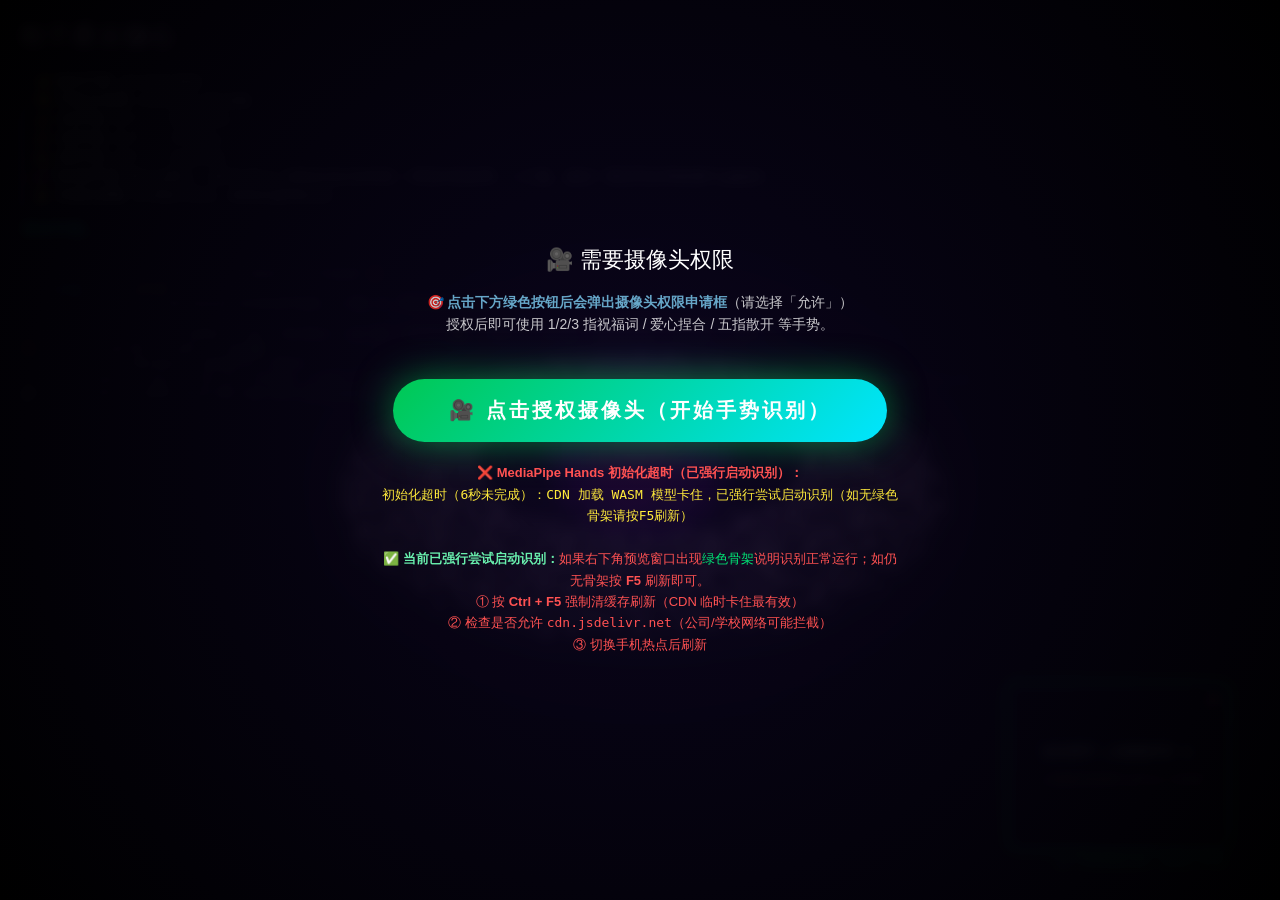
<file: lizixiaoguo/index.html>
<!DOCTYPE html>
<html lang="zh-CN">
<head>
    <meta charset="UTF-8">
    <meta name="viewport" content="width=device-width, initial-scale=1.0">
    <title>粒子星球手势控制器</title>
    <link rel="icon" href="data:,">
    <style>
        body {
            margin: 0;
            padding: 0;
            overflow: hidden;
            background-color: #000;
            font-family: 'Segoe UI', Tahoma, Geneva, Verdana, sans-serif;
        }

        #canvas-container {
            position: absolute;
            top: 0;
            left: 0;
            width: 100%;
            height: 100%;
            z-index: 1;
        }

        /* 用于MediaPipe输入的视频，隐藏。
           注意：必须用 visibility:hidden（而非 display:none）！
           原因：Chrome/Edge 中 display:none 的 <video> 即使绑定了 srcObject 并 play()，
           浏览器也可能不渲染/不解码画面，导致 videoWidth/videoHeight 永远为 0，
           进而 onFrame 中 if(videoWidth && videoHeight) 永远不成立，hands.send() 一次都不调用 → Send=0 手势失效。
           visibility:hidden + 0 尺寸 既不影响视觉（完全不可见），又保证浏览器正常渲染 video 解码出尺寸。 */
        #input-video {
            /* 保持真实宽高让浏览器解码帧（width/height=0 会让某些浏览器不解码，OnResults永远=0）*/
            position: fixed !important;
            width: 640px !important;
            height: 480px !important;
            pointer-events: none !important;
            opacity: 0 !important;
            left: -9999px !important;
            top: -9999px !important;
            z-index: -1 !important;
            transform: scale(0.001) !important;
            overflow: hidden !important;
        }

        /* UI 提示层 */
        #ui-layer {
            position: absolute;
            top: 20px;
            left: 20px;
            z-index: 10;
            color: rgba(255, 255, 255, 0.8);
            pointer-events: none;
            user-select: none;
        }

        h1 {
            margin: 0;
            font-size: 1.5rem;
            text-transform: uppercase;
            letter-spacing: 2px;
            text-shadow: 0 0 10px rgba(156, 39, 176, 0.8);
        }

        .instruction {
            margin-top: 10px;
            font-size: 0.9rem;
            background: rgba(0, 0, 0, 0.5);
            padding: 10px;
            border-radius: 8px;
            border-left: 3px solid #9c27b0;
        }

        .status {
            margin-top: 5px;
            font-weight: bold;
            color: #00ffcc;
        }

        /* 祝福文字样式 */
        #blessing-layer {
            position: absolute;
            top: 45%;
            left: 50%;
            transform: translate(-50%, -50%);
            z-index: 15;
            pointer-events: none;
            text-align: center;
        }

        .blessing-text {
            font-size: 64px;
            font-weight: 900;
            color: white;
            text-shadow:
                0 0 10px #ff6b9d,
                0 0 20px #ff6b9d,
                0 0 30px #ff6b9d,
                0 0 60px #9c27b0;
            opacity: 0;
            transform: scale(0.5);
            transition: opacity 0.4s ease, transform 0.4s cubic-bezier(0.34, 1.56, 0.64, 1);
            letter-spacing: 6px;
            white-space: nowrap;
            font-family: "STSong", "STSongti-SC-Regular", "SimSun", "Songti SC", "Noto Serif CJK SC", "Source Han Serif SC", serif;
        }

        .blessing-text.show {
            opacity: 1;
            transform: scale(1);
        }

        .blessing-sub {
            font-size: 28px;
            font-weight: 700;
            color: #e1bee7;
            text-shadow: 0 0 15px #9c27b0, 0 0 30px #9c27b0;
            margin-top: 15px;
            opacity: 0;
            transition: opacity 0.6s ease 0.2s;
            letter-spacing: 4px;
            font-family: "STSong", "STSongti-SC-Regular", "SimSun", "Songti SC", "Noto Serif CJK SC", "Source Han Serif SC", serif;
        }

        .blessing-sub.show {
            opacity: 1;
        }

        #loading {
            position: absolute;
            top: 0;
            left: 0;
            width: 100%;
            height: 100%;
            display: flex;
            flex-direction: column;
            align-items: center;
            justify-content: center;
            color: white;
            font-size: 24px;
            z-index: 9999;
            text-align: center;
            background: radial-gradient(circle at center, rgba(10,5,30,0.92) 0%, rgba(0,0,0,0.98) 100%);
            backdrop-filter: blur(6px);
        }

        #loading button {
            margin-top: 20px;
            padding: 10px 24px;
            font-size: 16px;
            background: #ff6b9d;
            color: white;
            border: none;
            border-radius: 8px;
            cursor: pointer;
            pointer-events: auto;
        }
        #loading button:hover {
            background: #ff4081;
        }
        
        /* 摄像头预览小窗 —— 修复：放大尺寸、亮绿色边框、高 z-index 永远置顶、深蓝黑底占位 */
        #webcam-preview {
            position: absolute;
            bottom: 24px;
            right: 24px;
            width: 220px;
            height: 165px;
            z-index: 1000;               /* 永远在最前面（不被 ui-layer/其他遮罩盖住） */
            border: 3px solid #00e676;    /* 亮绿色边框（一眼识别是绿色骨架窗口） */
            border-radius: 10px;
            opacity: 0.96;
            transform: scaleX(-1); /* 镜像翻转 */
            background-color: #050a12;   /* 深蓝黑底：onResults 没跑前至少能看到黑方块不是透明灰 */
            box-shadow: 0 0 0 1px rgba(0,230,118,0.25),
                        0 6px 26px rgba(0,0,0,0.55),
                        0 0 42px rgba(0,230,118,0.28); /* 绿色外发光提示 */
            display: block;
        }

        /* 骨架窗口的标题条（悬停在 canvas 顶部），明确告诉用户这是手势识别窗口 */
        #webcam-preview-wrap {
            position: absolute;
            bottom: 24px;
            right: 24px;
            z-index: 1001;
            width: 220px;
            pointer-events: none;
        }
        #webcam-preview-title {
            position: absolute;
            top: -22px;
            left: 0;
            width: 100%;
            text-align: center;
            color: #00e676;
            font-family: system-ui, "微软雅黑", sans-serif;
            font-weight: 700;
            font-size: 12px;
            letter-spacing: 0.5px;
            text-shadow: 0 2px 10px rgba(0,0,0,0.85), 0 0 12px rgba(0,230,118,0.7);
            pointer-events: none;
        }
    </style>

    <!-- 1. MediaPipe 依赖 —— 全部改为同域本地文件，不再依赖 cdn.jsdelivr.net
         原因：国内访问 jsdelivr 时小文件能过、十几 MB 的 .data/.wasm 会被限速或卡死，
         导致 hands.initialize() 永远不 resolve、骨架画不出来。放在同目录可彻底避开该问题。 -->
    <script src="mp-hands/camera_utils.js"></script>
    <script src="mp-hands/control_utils.js"></script>
    <script src="mp-hands/drawing_utils.js"></script>
    <script src="mp-hands/hands.js"></script>

    <!-- 2. Three.js Import Map for Modules —— 同样改为本地，全站不再依赖任何外部 CDN -->
    <script type="importmap">
        {
            "imports": {
                "three": "./three/three.module.js",
                "three/addons/": "./three/"
            }
        }
    </script>
</head>
<body>
    <!-- 【关键修复】在 module script 加载完成前就提前暴露"点击启动摄像头"的全局函数。
         现代浏览器的 module script 是 defer 执行的（DOMContentLoaded 后才跑），
         如果用户在页面显示后立刻点击按钮，之前的方案因为 onclick 还没绑定导致点击无效，
         用户感觉"点了没反应→没弹权限"。这里用普通 script（无 defer/async）立刻执行，100% 兜底。 -->
    <script>
    (function () {
        var __cameraBootstrap = {
            clicked: false,
            pending: false,
            moduleReady: false,
            moduleStartFn: null,
            lastClickEvt: null,
            permState: 'unknown',   // 'prompt'|'denied'|'granted'|'unsupported'|'unknown'
            permMsg: '',
            gumPromise: null,       // 【关键】点击时同步创建的 getUserMedia Promise（保住 user activation token）
            gumStream: null
        };
        window.__cameraBootstrap = __cameraBootstrap;

        // ========== 权限预查询：页面加载完立刻查 camera 权限状态 → 写到 UI，让用户知道为什么"点了没弹窗" ==========
        (function () {
            __cameraBootstrap._permRetry = 0;
            function permissionPreCheck() {
                var sub = document.getElementById('loading-sub');
                // 关键：DOM 还没解析到 loading-sub 元素时（普通 script 在 head 里先执行），延迟重试
                if (!sub && __cameraBootstrap._permRetry < 5) {
                    __cameraBootstrap._permRetry++;
                    setTimeout(permissionPreCheck, 120);
                    return;
                }
                var btn = document.getElementById('start-camera-btn');
                var saveMsg = function (state, html) {
                    __cameraBootstrap.permState = state;
                    __cameraBootstrap.permMsg = html || '';
                    if (sub && html) {
                        sub.innerHTML = html;
                    }
                };
                try {
                    if (!navigator || !navigator.mediaDevices) {
                        saveMsg('unsupported',
                            '<b style="color:#ff5252">⚠️ 当前环境不支持摄像头 API（非 http(s) 或浏览器过旧）</b><br>' +
                            '请用 Edge/Chrome 打开：<code style="color:#ffeb3b">http://127.0.0.1:8000/index.html</code>');
                        return;
                    }
                    // ===== 【2026-11-11】file:// 兜底提示 =====
                    // file:// 下 Chrome/Edge 的摄像头策略不稳定：有的版本完全不弹权限框、直接 NotAllowedError，
                    // 而 navigator.permissions.query({name:'camera'}) 在 file:// 下常常直接 reject，
                    // 于是原来会一直停在 unknown 分支，用户只看到"正在请求摄像头权限…"却不知道原因。
                    // 这里显式识别并给出可执行的解决方式。
                    var isFileProto = (location.protocol === 'file:');
                    if (!navigator.permissions || !navigator.permissions.query) {
                        if (isFileProto) {
                            saveMsg('file',
                                '⚠️ <b style="color:#ffb74d">当前是本地文件方式（file://）打开，浏览器可能不弹摄像头授权</b><br>' +
                                '请改用本地服务访问：在该目录执行 <code style="color:#ffeb3b">python -m http.server 8000</code>，' +
                                '再打开 <code style="color:#ffeb3b">http://127.0.0.1:8000/index.html</code><br>' +
                                '或直接访问线上版 <code style="color:#ffeb3b">wuwenjia123.github.io/gerenjianli/lizixiaoguo/</code>');
                        } else {
                            saveMsg('unknown',
                                '🎯 点击下方按钮后会弹出摄像头权限申请框（请选择「允许」）<br>' +
                                '授权后即可使用 1/2/3 指祝福词 / 爱心捏合 / 五指散开 等手势。');
                        }
                        return;
                    }
                    navigator.permissions.query({ name: 'camera' }).then(function (status) {
                        var show = function () {
                            if (status.state === 'granted') {
                                saveMsg('granted',
                                    '✅ <b style="color:#69f0ae">摄像头权限已授权</b>，点击下方绿色按钮即可直接启动（无需再次弹窗）<br>' +
                                    '使用 1/2/3 指祝福词 / 爱心捏合 / 五指散开 等手势。');
                            } else if (status.state === 'denied') {
                                saveMsg('denied',
                                    '🚫 <b style="color:#ff5252">摄像头权限已被阻止——你之前点过「拒绝」，浏览器已记住不再自动弹窗</b><br>' +
                                    '🔧 <b>清除阻止步骤（必做！）：</b><br>' +
                                    '① 点击地址栏最左侧 <b>🔒 锁形图标</b><br>' +
                                    '② 找到「摄像头权限」→ 选择 <b style="color:#69f0ae">「允许」</b><br>' +
                                    '③ 按 <b>F5</b> 刷新页面后，再点击下方按钮，浏览器才会重新弹窗');
                                if (btn) {
                                    btn.setAttribute('data-orig-text', '🔒 先按步骤清除权限阻止 → 再点我（F5）');
                                    btn.innerText = '🔒 先按步骤清除权限阻止 → 再点我（F5）';
                                }
                            } else { // 'prompt'
                                saveMsg('prompt',
                                    '🎯 <b style="color:#81d4fa">点击下方绿色按钮后会弹出摄像头权限申请框</b>（请选择「允许」）<br>' +
                                    '授权后即可使用 1/2/3 指祝福词 / 爱心捏合 / 五指散开 等手势。');
                            }
                        };
                        show();
                        try { status.addEventListener && status.addEventListener('change', show); } catch (_) {}
                    }).catch(function () {
                        if (isFileProto) {
                            saveMsg('file',
                                '⚠️ <b style="color:#ffb74d">当前是本地文件方式（file://）打开，浏览器可能不弹摄像头授权</b><br>' +
                                '请改用本地服务：在该目录执行 <code style="color:#ffeb3b">python -m http.server 8000</code>，' +
                                '再打开 <code style="color:#ffeb3b">http://127.0.0.1:8000/index.html</code><br>' +
                                '或直接访问线上版 <code style="color:#ffeb3b">wuwenjia123.github.io/gerenjianli/lizixiaoguo/</code>');
                        } else {
                            saveMsg('unknown',
                                '🎯 点击下方绿色按钮 → 浏览器弹出摄像头权限申请 → 选择「允许」<br>' +
                                '授权后即可使用所有手势。');
                        }
                    });
                } catch (e) {
                    saveMsg('unknown', '');
                }
            }
            // DOM 准备好立刻预查（延迟确保 DOM 元素已存在）
            var run = function () {
                try { permissionPreCheck(); } catch (_) {
                    __cameraBootstrap._permRetry++;
                    if (__cameraBootstrap._permRetry < 5) setTimeout(run, 150);
                }
            };
            if (document.readyState === 'loading') {
                document.addEventListener('DOMContentLoaded', function () { setTimeout(run, 0); });
            } else {
                setTimeout(run, 0);
            }
        })();

        // 兜底：在 module script 加载完成前用户点了按钮 → 显示"正在准备…"提示
        // 【关键修复】在点击事件的【同步上下文】里立刻创建 getUserMedia Promise，保住 user activation token，权限一定会弹！
        window.__startCameraFromClick = function (ev) {
            try {
                __cameraBootstrap.clicked = true;
                __cameraBootstrap.lastClickEvt = ev || window.event;
                var btn = document.getElementById('start-camera-btn');
                var title = document.getElementById('loading-title');
                if (btn) {
                    btn.disabled = true;
                    btn.setAttribute('data-orig-text', btn.innerText);
                    btn.innerText = '🔐 正在请求摄像头权限…（请在弹窗里点允许）';
                    btn.style.opacity = '0.85';
                }
                if (title) {
                    title.innerText = '🎥 正在请求摄像头权限…';
                }

                // ========== 【核心修复】同步发起 getUserMedia 请求（此时 user activation token 一定存在）==========
                // 不 await，只创建 Promise，交给 module 层的 startCameraNow 去 await 结果
                // 【2026-11-11 关键修复】必须挂上 catch：
                //   Chrome/Edge 里 getUserMedia 被拒绝时，如果 Promise 在"尚未被消费"之前就 reject，
                //   浏览器会把它报成 Unhandled Promise Rejection。某些版本下这个 rejection 会连带把
                //   send() 的 Promise 状态搞乱，表现为「点了按钮后按钮永远停在『正在请求摄像头权限…』、
                //   主线程卡死、连截图都超时」。
                //   这里立刻挂 catch 把 rejection 标记住，不让它变成 unhandled；真正的错误处理仍在 startCameraNow 里做。
                if (!__cameraBootstrap.gumPromise
                    && navigator && navigator.mediaDevices
                    && typeof navigator.mediaDevices.getUserMedia === 'function') {
                    try {
                        var _gumP = navigator.mediaDevices.getUserMedia({
                            video: { width: { ideal: 640 }, height: { ideal: 480 }, facingMode: 'user' },
                            audio: false
                        });
                        __cameraBootstrap.gumError = null;
                        _gumP.then(function (s) {
                            __cameraBootstrap.gumStream = s;
                        }, function (e) {
                            // 只记录，不 rethrow —— rethrow 会造成 unhandled rejection
                            __cameraBootstrap.gumError = e;
                        });
                        __cameraBootstrap.gumPromise = _gumP;
                    } catch (gumE) {
                        __cameraBootstrap.gumError = gumE;
                    }
                }

                // 如果 module script 已经准备好了（它会把 moduleStartFn 注入），直接调用
                if (__cameraBootstrap.moduleReady && typeof __cameraBootstrap.moduleStartFn === 'function') {
                    try { __cameraBootstrap.moduleStartFn(); } catch (e) { /* 稍后 module 自行捕获 */ }
                }
            } catch (e) { /* DOM 还没准备好也没关系 */ }
        };
    })();
    </script>

    <div id="loading">
        <div id="loading-title" style="font-size:22px; margin-bottom:16px;">🎥 请点击下方按钮授权摄像头</div>
        <div id="loading-sub" style="font-size:14px; opacity:0.78; margin-bottom:24px; line-height:1.6;">
            现代浏览器安全策略：<b>必须先点击按钮（用户交互手势）</b>才会弹出摄像头权限申请。<br>
            授权后即可使用 1/2/3 指祝福词 / 爱心捏合 / 五指散开 等手势。
        </div>
        <button id="start-camera-btn" onclick="window.__startCameraFromClick && window.__startCameraFromClick(event)" style="padding:18px 56px; font-size:20px; border-radius:60px; 
                background:linear-gradient(135deg, #00c853, #00e5ff); color:white; border:none; cursor:pointer;
                box-shadow:0 0 38px rgba(0,200,83,0.55); font-weight:bold; letter-spacing:3px;
                transition:transform 0.18s, box-shadow 0.18s, filter 0.18s;
                animation: pulseGlow 2.4s ease-in-out infinite;"
                onmouseover="this.style.transform='scale(1.06)'; this.style.boxShadow='0 0 68px rgba(0,200,83,0.85)'; this.style.filter='brightness(1.08)';"
                onmouseout="this.style.transform='scale(1)'; this.style.boxShadow='0 0 38px rgba(0,200,83,0.55)'; this.style.filter='brightness(1)';">
            🎥 点击授权摄像头（开始手势识别）
        </button>
        <div id="error-info" style="margin-top:20px; font-size:13px; color:#ff5252; max-width:520px; line-height:1.65; display:none;"></div>
        <style>
            @keyframes pulseGlow {
                0%   { box-shadow: 0 0 24px rgba(0,200,83,0.45), 0 0 0 0 rgba(0,200,83,0.22); }
                50%  { box-shadow: 0 0 48px rgba(0,200,83,0.80), 0 0 0 14px rgba(0,200,83,0.0); }
                100% { box-shadow: 0 0 24px rgba(0,200,83,0.45), 0 0 0 0 rgba(0,200,83,0.22); }
            }
        </style>
    </div>

    <div id="ui-layer">
        <h1>粒子星云核心</h1>
        <!-- 若用户用 file:// 直接打开（无摄像头权限/双手无法检测），立即给出大 banner 提醒 -->
        <div id="protocol-banner" style="display:none; position:relative; padding:10px 12px; margin-bottom:10px; border-radius:10px; background:linear-gradient(135deg,#ff4c4c,#ff7b2e); color:#fff; font-size:12px; line-height:1.55; box-shadow:0 4px 16px rgba(255,80,80,0.28);">
            <b style="font-size:14px">🚫 当前地址是 file:// 协议，无法获取摄像头双手！</b><br>
            请<strong>点击下面的链接</strong>在新标签打开（或复制到浏览器）：<br>
            <a href='http://127.0.0.1:8000/' id='banner-link' rel='noopener' style='display:inline-block; margin-top:4px; padding:6px 12px; border-radius:6px; background:#fff; color:#c62828; font-weight:700; text-decoration:none;' target='_blank'>
                👉 打开 http://127.0.0.1:8000/index.html （1/2/3指祝福词+爱心捏合）
            </a><br>
            <span style="opacity:0.9">（如果点击无响应，请先启动本地服务器：在目录运行 <code>python -m http.server 8000</code>）</span>
        </div>
        <div class="instruction">
            👋 <b>旋转手掌</b>: 旋转相机视角<br>
            🤏 <b>手靠近/远离</b>: 拉近/拉远 (看全貌)<br>
            ☝️ <b>1根手指</b>: 粒子→「My friend」<br>
            ✌️ <b>2根手指</b>: 粒子→「天天开心」<br>
            🤙 <b>3根手指</b>: 粒子→「永远幸运」<br>
            💕 <b>伸4根手指</b>: 聚合成爱心（食/中/无/小 四根必须全部伸直 + 拇指内收贴掌；二三指、或任一指没完全伸直都不会触发）<br>
            ✋ <b>五指全伸直</b>: 星球散开形态（拇指也要伸出去）<br>
        </div>
        <div id="gesture-status" class="status">等待手势...</div>
        <div id="debug-panel" style="margin-top: 10px; font-size: 10px; opacity: 0.6; line-height: 1.5; font-family: monospace;"></div>
    </div>

    <!-- 祝福文字层（已停用：所有祝福词由粒子聚合形成，不再叠加显示文字） -->
    <div id="blessing-layer" style="display:none; visibility:hidden; pointer-events:none;">
        <div id="blessing-main" class="blessing-text"></div>
        <div id="blessing-sub" class="blessing-sub"></div>
    </div>

    <!-- 隐藏的原始视频输入（用于 MediaPipe Hands.send({image: videoElement})）
         muted：解决浏览器自动播放策略（必须 muted 才能无用户交互 play() 成功）
         playsinline：iOS Safari 需要，否则强制全屏播放
         autoplay：拿到流后立刻自动播放（虽然有 play() 兜底，但 autoplay 属性可以提前告诉浏览器意图）
         crossorigin：避免某些 CDN / WebGL 纹理跨域污染
         preload：不主动预加载，等拿到 getUserMedia 的流再绑定 srcObject -->
    <video id="input-video" muted playsinline autoplay crossorigin="anonymous" preload="none"></video>
    <!-- 用于反馈的小画布（绿色骨架窗口）：外层加 wrap 和标题，明确告知这是手势识别 -->
    <div id="webcam-preview-wrap">
        <div id="webcam-preview-title">🎥 手势骨架识别（绿线=手指）</div>
        <canvas id="webcam-preview"></canvas>
    </div>
    <!-- 主3D场景 -->
    <div id="canvas-container"></div>

    <script type="module">
        import * as THREE from 'three';
        import { EffectComposer } from 'three/addons/postprocessing/EffectComposer.js';
        import { RenderPass } from 'three/addons/postprocessing/RenderPass.js';
        import { UnrealBloomPass } from 'three/addons/postprocessing/UnrealBloomPass.js';

        // ==========================================
        // 1. 全局变量与配置
        // ==========================================
        const CONFIG = {
            planetColor: 0x9c27b0, // 紫色
            planetSize: 30,         // 星球大小（原50，改小）
            ringColor: 0xe1bee7,   // 浅紫色星环
            particleCount: 8000,
            ringParticleCount: 4000,
            minDistance: 120,      // 最近距离
            maxDistance: 800,      // 最远限制(可选)
            defaultDistance: 250,
            rotationSpeedMultiplier: 0.05,
            // 形态粒子系统配置（星球 ↔ 爱心）
            morphParticles: {
                count: 12000,             // 总粒子数（增加，既要星球又要星环）
                planetSize: 30,           // 星球大小
                ringInner: 50,            // 星环内半径
                ringOuter: 90,            // 星环外半径
                heartSize: 100,           // 爱心形态大小
                colorPlanet: 0x9c27b0,    // 星球紫色
                colorRing: 0xe1bee7,      // 星环浅紫色
                colorHeartInner: 0xff1744, // 爱心内部（亮红）
                colorHeartOuter: 0xff6b9d, // 爱心外部（粉色）
                particleSize: 2.5,        // 粒子大小
                smoothSpeed: 2.5,         // 过渡平滑度（基础速率，各形态对会在此基础上按 duration 调速）
                pulseSpeed: 1.0,          // 脉动速度
                pulseAmount: 0.03         // 脉动幅度
            }
        };

        let scene, camera, renderer, composer;
        let morphSystem = null;        // 形态粒子系统（星球 ↔ 爱心）
        let spreadAmount = 0;          // 当前散开程度 (0=爱心, 1=星球)
        let targetSpread = 1;          // 目标散开程度（默认是星球状态=1）
        let time = 0;
        let lastTime = performance.now();

        // 相机控制状态
        const cameraState = {
            radius: CONFIG.defaultDistance,
            theta: Math.PI / 2, // 垂直角度
            phi: 0,             // 水平角度
            zoomVelocity: 0,    // 缩放速度
            targetRadius: CONFIG.defaultDistance,
            isFist: false,
            isOpen: false,
            isHeart: false,     // 是否为爱心手势
            handRotation: 0,    // 手掌旋转量
            basePalmSize: null, // 基准手掌大小（用于距离估算）
            palmSizeRatio: 1.0  // 当前手掌大小 / 基准大小
        };

        const statusEl = document.getElementById('gesture-status');
        const loadingEl = document.getElementById('loading');
        const debugPanel = document.getElementById('debug-panel');
        const blessingMain = document.getElementById('blessing-main');
        const blessingSub = document.getElementById('blessing-sub');
        const videoElement = document.getElementById('input-video');   // 提升到外层作用域
        const previewCanvas = document.getElementById('webcam-preview'); // 提升到外层作用域
        let hands = null;    // MediaPipe Hands 实例，稍后初始化

        // ==========================================
        // 【send 串行调度器 2026-11-11】
        // 根因（已用 CDP 实测复现）：MediaPipe 的 WASM 只允许单帧送进。
        // 一旦两个 hands.send() 同时在飞，第二个会触发
        //   `Aborted(native code called abort())`，并且**实例从此永久损坏**
        //   —— 之后每一次 send 都立刻 Abort，永远不会再有 onResults，也就永远没有绿色骨架。
        // 旧代码的漏洞：用 Promise.race(超时 5s) 后 finally 就把 sendInFlight 置回 false，
        // 但被 race 甩在后面的那个 hands.send() **仍在 WASM 里跑**；下一帧立刻又发一个
        // → 重叠 → Abort → 实例坏掉。症状正是用户截图里的 "Send: 0 | OnResults: 0"，
        // 而且 stall 计数只停在个位数（因为后续是 Abort 不是 timeout，计数不再增长）。
        //
        // 现在的规则：
        //   ① 全局只有一个 send 在飞（mpSendBusy），后排队的请求直接丢弃（新帧本来就更新）
        //   ② 超时只告警，**绝不**提前释放 busy 标记（必须等真正的 settle）
        //   ③ 连续多次超时 → 判定实例损坏 → 销毁并重建 hands（mpRebuildHands）
        // ==========================================
        const MP_SEND_TIMEOUT_MS = 4000;      // 单帧超时（仅告警，不释放 busy）
        const MP_SEND_HARD_RESET_MS = 15000;  // 单帧超过这个时长 → 判定实例损坏
        let mpSendBusy = false;               // 全局是否有一帧在飞
        let mpSendSeq = 0;                    // 已发起的 send 序号（用于丢弃过期结果）
        let mpSendStall = 0;                  // 连续超时次数
        let mpInstanceGeneration = 0;         // 实例代数（重建 +1，用于识别过期回调）
        let mpRebuilding = false;

        // 提交一帧给 MediaPipe。返回 Promise，settle 后才释放 busy。
        // 调用方不要 await（每次 onFrame 只试一次），由内部保证不重叠。
        function mpSendFrame(video) {
            if (!hands || mpSendBusy || mpRebuilding) return Promise.resolve(false);
            const myGen = mpInstanceGeneration;
            ++mpSendSeq;
            mpSendBusy = true;

            let settleGuard = null;

            return new Promise((resolve) => {
                let done = false;
                // 注意：这里只 resolve、永不 reject —— 调用方（onFrame）不 await，
                // reject 会变成 unhandled rejection。失败信息全部写进 debugState。
                const finish = (ok) => {
                    if (done) return;
                    done = true;
                    if (settleGuard) clearTimeout(settleGuard);
                    // 只有代数没变才释放 busy（重建期间 busy 由重建流程接管）
                    if (myGen === mpInstanceGeneration) mpSendBusy = false;
                    resolve(ok);
                };

                // 告警定时器：只提示，不释放 busy
                const warnTimer = setTimeout(() => {
                    if (done) return;
                    mpSendStall++;
                    debugState.lastError = 'MP-SEND: 单帧超过 ' + (MP_SEND_TIMEOUT_MS / 1000) +
                        's 未返回（已排队等待，累计 ' + mpSendStall + ' 次）';
                }, MP_SEND_TIMEOUT_MS);

                // 硬复位定时器：超过 15s 还没 settle → 实例被视为损坏
                settleGuard = setTimeout(() => {
                    if (done) return;
                    clearTimeout(warnTimer);
                    mpSendStall++;
                    debugState.lastError = 'MP-SEND: 单帧超过 ' + (MP_SEND_HARD_RESET_MS / 1000) +
                        's 未返回，判定 MediaPipe 实例已损坏，正在重建…';
                    mpSendBusy = false;
                    done = true;
                    resolve(false);
                    try { mpRebuildHands('send 长时间未返回'); } catch (_) {}
                }, MP_SEND_HARD_RESET_MS);

                let p;
                try {
                    p = hands.send({ image: video });
                } catch (e) {
                    clearTimeout(warnTimer);
                    finish(false, e && e.message);
                    return;
                }
                Promise.resolve(p).then(() => {
                    clearTimeout(warnTimer);
                    if (myGen === mpInstanceGeneration) {
                        debugState.sendAttempts = (debugState.sendAttempts || 0) + 1;
                        mpSendStall = 0;
                        if (debugState.lastSendError === 'ABORTED' || !debugState.lastSendError) debugState.lastSendError = null;
                        if (debugState.lastError && debugState.lastError.indexOf('MP-SEND') === 0) debugState.lastError = 'none';
                    }
                    finish(true);
                }).catch((e) => {
                    clearTimeout(warnTimer);
                    const msg = e && e.message ? e.message : String(e);
                    const isAbort = /abort/i.test(msg);
                    finish(false);
                    if (myGen !== mpInstanceGeneration) return;  // 过期实例的错误，忽略
                    if (isAbort) {
                        debugState.lastSendError = 'ABORTED: ' + msg;
                        debugState.lastError = 'MP-ABORT: MediaPipe 实例已损坏（WASM abort），正在重建…';
                        try { mpRebuildHands('WASM abort'); } catch (_) {}
                    } else {
                        debugState.lastSendError = msg;
                    }
                });
            });
        }

        // 重建 hands 实例：WASM abort 后实例不可恢复，只能丢弃重来。
        function mpRebuildHands(reason) {
            if (mpRebuilding) return;
            mpRebuilding = true;
            mpInstanceGeneration++;
            const oldHands = hands;
            debugState.mpRebuildCount = (debugState.mpRebuildCount || 0) + 1;
            debugState.mediaPipeReady = false;
            debugState._mpRebuildReason = reason;
            try { if (typeof hands.close === 'function') hands.close(); } catch (_) {}
            hands = null;
            setTimeout(() => {
                try {
                    const nh = new window.Hands({
                        locateFile: (file) => `mp-hands/${file}`
                    });
                    nh.setOptions({
                        maxNumHands: 2,
                        modelComplexity: 1,
                        minDetectionConfidence: 0.5,
                        minTrackingConfidence: 0.5
                    });
                    nh.onResults(onResults);
                    hands = nh;
                    const initP = (typeof nh.initialize === 'function') ? nh.initialize() : Promise.resolve();
                    Promise.resolve(initP).then(() => {
                        debugState.mediaPipeReady = true;
                        debugState.lastError = 'none';
                        debugState.lastSendError = null;
                        mpSendStall = 0;
                        mpSendBusy = false;
                        mpRebuilding = false;
                    }).catch((e) => {
                        debugState.lastError = 'MP-REBUILD-FAIL: ' + (e && e.message ? e.message : String(e));
                        mpRebuilding = false;
                    });
                } catch (e) {
                    debugState.lastError = 'MP-REBUILD-FAIL: ' + (e && e.message ? e.message : String(e));
                    mpRebuilding = false;
                }
            }, 300);
            // 兜底：5 秒内没重建完成就放弃，避免永久卡在 building 状态
            setTimeout(() => {
                if (mpRebuilding) { mpRebuilding = false; mpSendBusy = false; }
            }, 5000);
            try { void oldHands; } catch (_) {}
        }
        let particleTexture = null;  // 光点圆形纹理（全局共享，给背景星空/主形态/烟花共用）

        // 祝福语映射：伸出手指数 -> 祝福
        const BLESSINGS = {
            1: { main: "My friend", sub: "致最好的朋友 ✨" },
            2: { main: "天天开心", sub: "愿你每一天都充满阳光 ☀️" },
            3: { main: "永远幸运", sub: "愿你被幸运永远眷顾 🍀" },
            4: { main: "所愿皆所得", sub: "愿所有愿望都能实现 🌟" }
        };

        // 形态类型枚举
        const MORPH = {
            PLANET:   'planet',
            HEART:    'heart',
            TEXT1:    'text1',       // 1指: My friend（粒子聚合成文字）
            TEXT2:    'text2',       // 2指: 天天开心（粒子聚合成文字）
            TEXT3:    'text3',       // 3指: 永远幸运（粒子聚合成文字）
            FIREWORK: 'firework',    // （历史占位：烟花形态）
            TEXT4:    'text4',       // （占位保留）
            TREE:     'tree',        // （保留占位：圣诞树）
            CLOVER:   'clover'       // 竖大拇指: 绿色四叶草+金边+露珠+飞散闪
        };

        let currentMorph = MORPH.PLANET;  // 当前形态
        let targetMorph = MORPH.PLANET;   // 目标形态
        let morphTransition = 1;          // 过渡进度 0=current, 1=target（已到达）
        let morphTransDur = 0.4;          // 本次过渡的实际时长（秒），由 calcMorphDuration 在切换瞬间决定
        let morphDurSnap = 0.4;           // 本次过渡的基准时长（粒子飞行阶段用，缓动后的尾段会再拉长）

        // ====== 形态过渡时长 ======
        // 2026-11-11 二次调整：第一版 2.8s / 2.4s 偏长（用户反馈"太久"），现压到 1.7s / 1.45s。
        // 缩短后靠三件事保住"汇聚感"，不靠拉时长：
        //   ① 打散权重的峰值提前到 62%（见 PHASE），保证收拢段占足 38% 的时间
        //   ② 打散幅度不降（swellAmp 仍 0.75 / 0.55），炸开得更"狠"
        //   ③ 缓动曲线指数从 1.6 降到 1.45，中段推进更快但收尾仍留缓冲
        function calcMorphDuration(from, to) {
            const isTextM = (m) => (m === MORPH.TEXT1 || m === MORPH.TEXT2 || m === MORPH.TEXT3 || m === MORPH.TEXT4);
            const isStaticFlat = (m) => (m === MORPH.PLANET || m === MORPH.HEART);
            if (isTextM(to) && isStaticFlat(from)) return 1.7;   // 星球/爱心 → 文字
            if (isTextM(to) && isTextM(from) && from !== to) return 1.45;  // 文字 → 文字
            if (isTextM(to)) return 1.1;          // 烟花/树 → 文字
            return 0.6;                           // 其它保持利落手感
        }

        let lastBlessingCount = 0;   // 上次显示的手指数
        let blessingStableFrames = 0; // 手势稳定帧数（1/2指），防抖动
        const BLESSING_STABLE_THRESHOLD = 6; // 需要稳定多少帧才显示

        // ==========================================
        // 【形态稳定器 2026-11-11】统一迟滞 —— 解决"三指误判爱心""来回跳转很乱"
        //   1) 所有形态切换（爱心/星球/文字）都要连续稳定 N 帧才生效
        //   2) 切换后进入冷却，冷却期内只有"强证据"能打断，弱证据只累积不切
        // 依据：真实手指边界在 3<->4 之间会抖 +-1 根，旧逻辑爱心/星球零防抖，边界一抖就来回切
        // ==========================================
        const MORPH_STABLE_FRAMES = 5;    // 弱证据：连续稳定多少帧才允许切换形态
        const MORPH_COOLDOWN_MS   = 520;  // 切换后冷却时长（ms），冷却期内只认强证据
        const HEART_STRONG_NUMEXT = 4;    // 强证据：4 指都明显伸直
        const HEART_STRONG_MAXR   = 1.30; // 强证据：最大伸直比
        let _pendingMorph = null;         // 当前正在累积的候选形态
        let _pendingFrames = 0;           // 该候选已连续稳定帧数
        let _lastMorphSwitchAt = 0;       // 上次形态切换时间戳（performance.now）
        let _morphSwitchCount = 0;        // 形态切换次数（调试面板可看抖动是否下降）

        // 统一形态切换入口：
        //   isStrong = true  -> 手型已非常明确，只需 2 帧，且可打断冷却
        //   isStrong = false -> 普通证据，需连续 MORPH_STABLE_FRAMES 帧，冷却期内不切
        function requestMorph(nextMorph, isStrong) {
            if (nextMorph === undefined || nextMorph === null) {
                return { changed: false, morph: null, pending: false };
            }
            const now = (typeof performance !== 'undefined' && performance.now) ? performance.now() : Date.now();
            const inCooldown = (now - _lastMorphSwitchAt) < MORPH_COOLDOWN_MS;
            // 冷却期内：弱证据只记账不切，避免"切完立刻又切回去"
            if (inCooldown && !isStrong) {
                return { changed: false, morph: null, pending: true };
            }
            if (targetMorph === nextMorph) {
                _pendingMorph = nextMorph;
                _pendingFrames = MORPH_STABLE_FRAMES;
                return { changed: false, morph: nextMorph, pending: false };
            }
            // 累积稳定帧
            if (_pendingMorph === nextMorph) _pendingFrames++;
            else { _pendingMorph = nextMorph; _pendingFrames = 1; }
            const need = isStrong ? 2 : MORPH_STABLE_FRAMES;
            if (_pendingFrames < need) return { changed: false, morph: nextMorph, pending: true };
            // 放行切换
            morphTransDur = calcMorphDuration(targetMorph, nextMorph);
            targetMorph = nextMorph;
            morphTransition = 0;
            _lastMorphSwitchAt = now;
            _morphSwitchCount++;
            _pendingMorph = nextMorph;
            _pendingFrames = 0;
            return { changed: true, morph: nextMorph, pending: false };
        }
        // ====== OK手势（触发绿色四叶草）稳定帧计数（替换原双手合拢+竖大拇指） ======
        // OK手势判定：拇指+食指指尖捏合（距离<掌宽*0.42） + 食/中/无/小四指全伸直（foldedCount=0） + 拇指伸直
        let lastOKGesture = false;        // 上一帧是否为 OK 手势
        let okStableFrames = 0;           // OK手势稳定帧数（独立计数）
        const OK_STABLE_THRESHOLD = 3;    // OK手势稳定阈值（连续3帧命中才切形态，防抖）
        let okDropFrames = 0;             // OK手势短暂丢失的缓冲帧（hysteresis）
        const OK_DROP_MAX = 2;            // 允许连续丢失 2 帧不清零计数
        // （保留原变量名避免代码报错：竖大拇指/双手合拢变量保留但不再用于触发形态）
        let lastThumbsUp = false;
        let thumbsUpStableFrames = 0;
        const THUMBS_STABLE_THRESHOLD = 3;
        let thumbsDropFrames = 0;
        const THUMBS_DROP_MAX = 2;
        let lastHandsClasped = false;
        let handsClaspedStableFrames = 0;
        const HANDS_CLASPED_STABLE_THRESHOLD = 3;
        let handsClaspedDropFrames = 0;
        const HANDS_CLASPED_DROP_MAX = 2;

        // ====== 烟花粒子系统（3指手势触发，独立于主形态系统播放） ======
        let fireworkSystem = null;   // 旧独立烟花系统（保留占位，后续不再用）
        let fireworkData = null;
        const FIREWORK_PARTICLE_COUNT = 3000;
        let fireworkSpawnQueue = [];
        let fireworkLastTriggeredByFinger = -1;
        let morphFireworkNextSpawn = 0; // 主形态烟花下次爆发倒计时（秒）
        const MORPH_FIREWORK_MAIN_INTERVAL = 0.55; // 主花间隔0.55s（让每朵放射状完整展开）
        let morphFireworkNextIsAccent = false;    // 下一朵是点缀花（小·外围·紫蓝）
        const MORPH_FIREWORK_STAR_INTERVAL = 0.10; // 每0.10秒撒一批背景星星
        let morphStarNextSpawn = 0;     // 背景星星下次生成倒计时
        let fwTwinklePhases = null;     // 绑定在 geometry.userData.fwTwinklePhases

        // 调试状态
        const debugState = {
            mediaPipeReady: false,
            cameraStarted: false,
            frameCount: 0,
            handsDetected: 0,
            lastError: "none",
            lastJsError: "—",
            sendAttempts: 0,      // hands.send() 被调用次数（代表视频帧送到 MediaPipe 的次数）
            onResultsCount: 0,    // MediaPipe onResults 回调次数（真正的 AI 处理回调次数）
            videoReady: false,
            videoHasStream: false,
            currentMorph: "—",    // 当前形态枚举值字符串
            targetMorph:  "—",    // 目标形态
            cloverConvergeK: 0,   // CLOVER 汇聚进度 0~1
            handsClasped: false,  // 当前帧是否识别为双手合拢（方便调手势）
            getUserMediaResult: "—", // "pending"|"ok"|"ok-camera-utils"|"unsupported"|"no-hands-api"|"err-gum-XXX"
            gumAError: null,      // 方案A（原生getUserMedia）的错误详情（不被方案B覆盖）
            gumBError: null,      // 方案B（MediaPipe CameraUtils）的错误详情
            userClickedBtn: false, // 用户是否已经点击过授权按钮
            cameraStartedTimestamp: 0,  // 【新增】摄像头启动时刻（performance.now()），用于独立兜底计时：启动6秒后无论MP是否ready都强行send
            lastSendError: null,  // 【新增】hands.send() 的最后一次错误（被 try-catch 吞了看不到，单独存了放 debug 面板）
            _mpStuckWarned: false, // 【新增】看门狗：MP卡住时的红色提示是否已经弹过（避免每帧都弹）
            _prevTargetMorph: -1   // 【新增】上一帧的 targetMorph，用于检测"刚切入 TEXT 形态"，触发一次性正向归一化
        };
        // 【关键】把调试状态暴露到 window，方便在浏览器 DevTools / evaluate 里直接检查
        // 之前 debugState 是 module 内部 const，外部读不到，用户反馈"没弹权限"无法定位到底卡在哪一步
        try { window._particleDebugState = debugState; } catch(_) { /* sandbox 环境可能禁止 */ }
        // 【测试钩子】只暴露"纯逻辑"函数（不触发渲染、不依赖摄像头），供 CDP 自动化验证手势判定与形态稳定器。
        // 手势判定依赖 MediaPipe 骨架点，无法在无摄像头环境下真跑，但"给定手指统计量 → 是否爱心"
        // 以及"给定形态序列 → 切换几次"这两段是纯函数，必须可测，否则每次调阈值只能靠肉眼。
        try {
            window.__gestureTest = {
                heart: function (ext, numExt, thumbExt, folded, maxRatio, thumbRatio, thumbNear) {
                    // 传一个 21 点的占位数组，只为通过"landmarks 完整性"防御检查；
                    // 判定本身只消费后面的统计量，不读点坐标。
                    var stub = [];
                    for (var i = 0; i < 21; i++) stub.push({ x: 0, y: 0, z: 0 });
                    return detectHeartGesture(stub, ext, numExt, thumbExt, folded, maxRatio, thumbRatio, thumbNear);
                },
                resetMorph: function () {
                    _lastMorphSwitchAt = -1e9; _pendingMorph = null; _pendingFrames = 0; _morphSwitchCount = 0;
                },
                requestMorph: function (m, strong) {
                    var r = requestMorph(m, strong);
                    return { changed: r.changed, pending: r.pending, target: targetMorph, cur: currentMorph,
                             count: _morphSwitchCount, lastAt: _lastMorphSwitchAt };
                },
                now: function () { return (typeof performance !== 'undefined' && performance.now) ? performance.now() : Date.now(); },
                MORPH: MORPH,
                setTarget: function (m) { targetMorph = m; morphTransition = 0; },
                // 【几何钩子】给一组 21 点骨架，直接跑"手指判直"的同一套公式，返回统计量。
                // 用途：用合成骨架（2直+2弯 / 3直+1弯 / 4直）验证判直逻辑，不必开摄像头。
                // 公式与 onResults 内联的完全一致，若两处不一致说明被改坏了。
                fingerStats: function (pts) {
                    var fingerTips = [8, 12, 16, 20], fingerMCPs = [5, 9, 13, 17];
                    var fingerPIPs = [6, 10, 14, 18], fingerDIPs = [7, 11, 15, 19];
                    var w = pts[0];
                    var ang = function (a, b, c) {
                        var v1x = a.x - b.x, v1y = a.y - b.y, v2x = c.x - b.x, v2y = c.y - b.y;
                        var n1 = Math.sqrt(v1x*v1x + v1y*v1y) || 1e-6, n2 = Math.sqrt(v2x*v2x + v2y*v2y) || 1e-6;
                        var cs = Math.max(-1, Math.min(1, (v1x*v2x + v1y*v2y) / (n1 * n2)));
                        return Math.acos(cs) * 180 / Math.PI;
                    };
                    var st = 0, fold = 0, mask = 0, maxRatio = 0, detail = [];
                    for (var i = 0; i < 4; i++) {
                        var tip = pts[fingerTips[i]], mcp = pts[fingerMCPs[i]];
                        var pip = pts[fingerPIPs[i]], dip = pts[fingerDIPs[i]];
                        var dT = Math.hypot(tip.x - w.x, tip.y - w.y);
                        var dM = Math.hypot(mcp.x - w.x, mcp.y - w.y);
                        var r = dM > 0 ? dT / dM : 0;
                        if (r > maxRatio) maxRatio = r;
                        var a1 = ang(w, mcp, pip), a2 = ang(mcp, pip, dip), a3 = ang(pip, dip, tip);
                        var straight = (a1 >= 160) && (a2 >= 155) && (a3 >= 150);
                        var bent = (a1 < 140) || (a2 < 120) || (a3 < 120);
                        if (straight) { st++; mask |= (1 << i); }
                        if (bent) fold++;
                        detail.push({ i: i, mcp: Math.round(a1), pip: Math.round(a2), dip: Math.round(a3),
                                      ratio: +r.toFixed(2), straight: straight, bent: bent });
                    }
                    return { straightCount: st, foldedCount: fold, straightMask: mask,
                             maxExtendedRatio: +maxRatio.toFixed(3), fingers: detail };
                }
            };
            // 【诊断钩子】暴露 hands 实例，方便在控制台/CDP 里直接排查 send 挂起问题
            window.__mpHands = function () { return hands; };
            window.__mpVideo = function () { return videoElement; };
            // 【诊断钩子】暴露串行调度器：外部高频调用也不会造成重叠（内部保证只允许一帧在飞）
            window.__mpSendFrame = mpSendFrame;
        } catch(_) { /* ignore */ }

        // 全局异常捕获：写入 Debug 面板，避免 onResults/animate 报错后 silent
        window.addEventListener('error', (e) => {
            const msg = (e.error && e.error.stack) ? e.error.stack.split("\n")[0] : (e.message || String(e));
            const short = msg.length > 120 ? msg.slice(0, 120) + "…" : msg;
            debugState.lastJsError = `${e.filename ? e.filename.split('/').pop() : ''}:${e.lineno || 0} ${short}`;
            if (debugState.lastError === "none") {
                debugState.lastError = "js";
            }
        });
        window.addEventListener('unhandledrejection', (e) => {
            try {
                const r = e.reason;
                const s = (typeof r === 'string') ? r : (r && (r.stack || r.message)) ? (r.stack ? r.stack.split("\n")[0] : r.message) : String(r);
                debugState.lastJsError = "Promise: " + (s.length > 120 ? s.slice(0,120)+"…" : s);
                if (debugState.lastError === "none") debugState.lastError = "promise";
            } catch(_) { /* ignore */ }
        });

        // ==========================================
        // 2. Three.js 初始化与场景构建
        // ==========================================
        
        function initThree() {
            const container = document.getElementById('canvas-container');

            // 场景：纯黑星空背景（所有形态统一），独立 backdropStars 星空层提供星点
            scene = new THREE.Scene();
            scene.background = new THREE.Color(0x000000);
            scene.fog = new THREE.FogExp2(0x000000, 0.00045);

            // 相机
            camera = new THREE.PerspectiveCamera(60, window.innerWidth / window.innerHeight, 1, 2000);
            camera.position.set(0, 0, CONFIG.defaultDistance);

            // 渲染器
            renderer = new THREE.WebGLRenderer({ antialias: false, powerPreference: "high-performance" });
            renderer.setSize(window.innerWidth, window.innerHeight);
            renderer.setPixelRatio(Math.min(window.devicePixelRatio, 2));
            container.appendChild(renderer.domElement);

            // 后期处理 (Bloom 发光：朦胧柔焦·柔光漫射·无硬阴影·奶油色调)
            const renderScene = new RenderPass(scene, camera);
            const bloomPass = new UnrealBloomPass(new THREE.Vector2(window.innerWidth, window.innerHeight), 1.5, 0.4, 0.85);
            bloomPass.threshold = 0;       // 阈值=0，所有亮光都参与柔焦
            bloomPass.strength  = 2.4;     // 强度↑：光晕更浓郁（奶油感）
            bloomPass.radius    = 0.85;    // 半径↑：光斑边缘更朦胧（漫射无硬边）

            composer = new EffectComposer(renderer);
            composer.addPass(renderScene);
            composer.addPass(bloomPass);

            // 创建材质纹理 (光点)
            particleTexture = createParticleTexture();

            // 创建形态粒子系统（星球 ↔ 爱心）
            morphSystem = createMorphSystem();

            // 创建烟花粒子系统（3指手势触发）
            fireworkSystem = createFireworkSystem();

            // ====== 独立背景星空（所有形态统一黑色星空，不随TREE变深蓝雪夜）======
            createBackdropStars();

            // 监听窗口调整
            window.addEventListener('resize', onWindowResize);
        }

        // 辅助函数：生成圆形渐变Canvas纹理
        function createParticleTexture() {
            const canvas = document.createElement('canvas');
            canvas.width = 32;
            canvas.height = 32;
            const context = canvas.getContext('2d');
            const gradient = context.createRadialGradient(16, 16, 0, 16, 16, 16);
            gradient.addColorStop(0, 'rgba(255,255,255,1)');
            gradient.addColorStop(0.2, 'rgba(255,255,255,0.8)');
            gradient.addColorStop(0.5, 'rgba(255,255,255,0.2)');
            gradient.addColorStop(1, 'rgba(0,0,0,0)');
            context.fillStyle = gradient;
            context.fillRect(0, 0, 32, 32);
            const texture = new THREE.CanvasTexture(canvas);
            return texture;
        }

        // 独立的背景星空（所有形态统一：黑色夜空 + 远近两层星点闪烁，不随TREE变深蓝雪夜）
        let backdropStars = null;
        function createBackdropStars() {
            const STAR_COUNT = 1600;
            const bg = new THREE.BufferGeometry();
            const pos = new Float32Array(STAR_COUNT * 3);
            const col = new Float32Array(STAR_COUNT * 3);
            const siz = new Float32Array(STAR_COUNT);
            const tw  = new Float32Array(STAR_COUNT); // 闪烁相位

            const palettes = [
                [1.00, 1.00, 1.00], // 纯白
                [1.00, 0.97, 0.90], // 暖白
                [0.92, 0.95, 1.00], // 冷蓝
                [0.82, 0.78, 1.00], // 淡紫
                [1.00, 0.92, 0.80]  // 暖黄
            ];
            for (let i = 0; i < STAR_COUNT; i++) {
                // 远处球壳：半径 1500~1900，保证在所有形态外
                const r = 1500 + Math.random() * 400;
                const theta = Math.random() * Math.PI * 2;
                const phi = Math.acos(2 * Math.random() - 1);
                const i3 = i * 3;
                pos[i3]     = r * Math.sin(phi) * Math.cos(theta);
                pos[i3 + 1] = r * Math.sin(phi) * Math.sin(theta);
                pos[i3 + 2] = r * Math.cos(phi);

                const pl = palettes[Math.floor(Math.random() * palettes.length)];
                const bright = 0.55 + Math.random() * 0.45;
                col[i3]     = pl[0] * bright;
                col[i3 + 1] = pl[1] * bright;
                col[i3 + 2] = pl[2] * bright;

                siz[i] = (Math.random() < 0.06) ? (3.0 + Math.random() * 3.2)
                                                : (0.8 + Math.random() * 1.4);
                tw[i] = Math.random() * Math.PI * 2;
            }
            bg.setAttribute('position', new THREE.BufferAttribute(pos, 3));
            bg.setAttribute('color',    new THREE.BufferAttribute(col, 3));
            bg.setAttribute('size',     new THREE.BufferAttribute(siz, 1));
            bg.setAttribute('aTwinkle', new THREE.BufferAttribute(tw, 1));
            bg.userData.twinkle = tw;

            const mat = new THREE.ShaderMaterial({
                uniforms: {
                    uTime: { value: 0 },
                    uMap:  { value: particleTexture },
                },
                vertexShader: `
                    attribute float size;
                    attribute float aTwinkle;
                    varying vec3 vColor;
                    varying float vTw;
                    uniform float uTime;
                    attribute vec3 color;
                    void main() {
                        vColor = color;
                        vTw = aTwinkle;
                        vec4 mv = modelViewMatrix * vec4(position, 1.0);
                        // 远处星点尺寸近似像素恒定
                        gl_PointSize = size * (600.0 / -mv.z);
                        gl_Position = projectionMatrix * mv;
                    }
                `,
                fragmentShader: `
                    uniform sampler2D uMap;
                    uniform float uTime;
                    varying vec3 vColor;
                    varying float vTw;
                    void main() {
                        vec4 tex = texture2D(uMap, gl_PointCoord);
                        // 每颗粒子独立脉动（用 vertex 传入的相位 vTw）
                        float tw = 0.85 + 0.15 * sin(uTime * 1.3 + vTw);
                        gl_FragColor = vec4(vColor * tw, tex.a);
                        if (gl_FragColor.a < 0.02) discard;
                    }
                `,
                transparent: true,
                depthWrite: false,
                blending: THREE.AdditiveBlending,
            });
            backdropStars = new THREE.Points(bg, mat);
            backdropStars.renderOrder = -1;
            scene.add(backdropStars);
        }

        // ==========================================
        // 2.5 形态粒子系统（散开星云 ↔ 聚合爱心）
        // ==========================================
        
        // 爱心参数方程
        function heartShape(t, scale = 1) {
            const x = 16 * Math.pow(Math.sin(t), 3);
            const y = 13 * Math.cos(t) - 5 * Math.cos(2 * t) - 2 * Math.cos(3 * t) - Math.cos(4 * t);
            return { x: x * scale, y: y * scale };
        }

        // 判断点是否在爱心内部（隐函数法）
        // 爱心隐函数: (x² + y² - 1)³ - x²y³ < 0 表示在内部
        function isPointInHeart(x, y, scale) {
            const nx = x / scale;
            const ny = y / scale;
            const sx = nx / 16;
            const sy = ny / 17;
            const val = Math.pow(sx*sx + sy*sy - 1, 3) - sx*sx * Math.pow(sy, 3);
            return val < 0;
        }

        // 生成文字形状的粒子位置（Canvas文字转点阵）
        // 返回值: { positions: Float32Array(count*3), colors: Float32Array(count*3) }
        // fontFamilies: 覆盖默认字体（默认楷体）；fontSizeScale: 相对默认字号系数（0.7~1.0）
        function generateTextShape(text, count, sizeScale, colorInner, colorOuter, fontSizeScale = 1.0, fontFamilies = null) {
            const positions = new Float32Array(count * 3);
            const colors = new Float32Array(count * 3);

            // 创建离屏Canvas来绘制文字
            const offCanvas = document.createElement('canvas');
            const offCtx = offCanvas.getContext('2d');

            // 设置Canvas大小（高分辨率以获得更精确的点阵）
            const canvasW = 1200;
            const canvasH = 400;
            offCanvas.width = canvasW;
            offCanvas.height = canvasH;

            // 绘制文字（居中，清晰度可选粗体）
            offCtx.fillStyle = '#ffffff';
            offCtx.textAlign = 'center';
            offCtx.textBaseline = 'middle';

            // 根据文字长度动态调整字号，再乘以 fontSizeScale（1=默认，<1=更小）
            const isChinese = /[\u4e00-\u9fa5]/.test(text);
            let fontSize;
            if (text.length <= 2)      fontSize = 300;
            else if (text.length <= 4) fontSize = 240;
            else if (text.length <= 6) fontSize = 180;
            else if (text.length <= 9) fontSize = 140;
            else                       fontSize = 110;
            fontSize = Math.max(36, Math.round(fontSize * fontSizeScale));

            // 字体：楷体（STKaiti / KaiTi / 楷体 / STSong-Light 优先，fallback 系统通用）
            const fontDefault = `"STKaiti", "KaiTi", "楷体", "STKaitiSC-Regular", "Kaiti SC", "BiauKai", "DFKai-SB", "Kaiti TC", "STSong", "Songti SC", serif`;
            const families = fontFamilies || fontDefault;
            // 楷体使用 700 粗体（楷体笔画偏柔，加粗后点阵更清晰，聚合更饱满）
            offCtx.font = `700 ${fontSize}px ${families}`;
            offCtx.fillText(text, canvasW / 2, canvasH / 2);
            
            // 获取像素数据
            const imageData = offCtx.getImageData(0, 0, canvasW, canvasH);
            const pixels = imageData.data;
            
            // 收集所有不透明的像素点
            const opaquePoints = [];
            const step = 2; // 采样步长，越小点越密
            for (let y = 0; y < canvasH; y += step) {
                for (let x = 0; x < canvasW; x += step) {
                    const idx = (y * canvasW + x) * 4;
                    const alpha = pixels[idx + 3];
                    if (alpha > 128) {
                        // 记录点，归一化到 [-1, 1] 范围
                        const nx = (x - canvasW / 2) / (canvasW / 2);
                        const ny = -(y - canvasH / 2) / (canvasH / 2); // y轴翻转
                        opaquePoints.push({ x: nx, y: ny, alpha: alpha });
                    }
                }
            }
            
            // 如果没有足够的点，返回随机散布（备用）
            if (opaquePoints.length < 100) {
                for (let i = 0; i < count; i++) {
                    const idx = i * 3;
                    positions[idx]     = (Math.random() - 0.5) * 200;
                    positions[idx + 1] = (Math.random() - 0.5) * 60;
                    positions[idx + 2] = (Math.random() - 0.5) * 30;
                    colors[idx]     = colorInner.r;
                    colors[idx + 1] = colorInner.g;
                    colors[idx + 2] = colorInner.b;
                }
                return { positions, colors };
            }
            
            // 从采样点中随机选择count个点（带权重）
            for (let i = 0; i < count; i++) {
                const idx = i * 3;
                
                // 随机选一个不透明点
                const p = opaquePoints[Math.floor(Math.random() * opaquePoints.length)];
                
                // 缩放到目标大小，添加轻微抖动
                const jitterX = (Math.random() - 0.5) * 1.5;
                const jitterY = (Math.random() - 0.5) * 1.5;
                const jitterZ = (Math.random() - 0.5) * 20; // Z轴厚度
                
                positions[idx]     = (p.x + jitterX * 0.01) * sizeScale;
                positions[idx + 1] = (p.y + jitterY * 0.01) * sizeScale * 0.45; // 压扁一点
                positions[idx + 2] = jitterZ;
                
                // 颜色：从内到外渐变
                const distFromCenter = Math.sqrt(p.x * p.x + p.y * p.y);
                const colorMix = Math.min(1, distFromCenter * 1.2);
                const c = colorInner.clone().lerp(colorOuter, colorMix);
                colors[idx]     = c.r;
                colors[idx + 1] = c.g;
                colors[idx + 2] = c.b;
            }
            
            return { positions, colors };
        }

        // ================== 生成四叶草（4叶片心形 + 金边 + 露珠 + 茎梗 + 飞散绿金闪） ==================
        // 存入 geometry.userData.treePositions / treeColors / treePartType / treePartSizes /
        //                treeSnowVel / treeSnowSeed / treeTwinkPh（复用原圣诞树数组名，方便 getMorphData 和 updateMorphSystem 共用）
        function generateClover(geometry) {
            const N = geometry.attributes.position.count;
            const u = geometry.userData;

            // ====== 彻底修复 TypeError: Cannot read properties of undefined (reading 'fill') ======
            // 任何一个目标数组不存在 / 长度错误 → 整体重建 7 个数组（之前只看 treePositions，若其他数组缺失会直接 fill undefined → onResults 报错）
            const needRebuildArrays =
                !u.treePositions   || u.treePositions.length   !== N * 3 ||
                !u.treeColors      || u.treeColors.length      !== N * 3 ||
                !u.treePartType    || u.treePartType.length    !== N ||
                !u.treePartSizes   || u.treePartSizes.length   !== N ||
                !u.treeSnowVel     || u.treeSnowVel.length     !== N * 3 ||
                !u.treeSnowSeed    || u.treeSnowSeed.length    !== N ||
                !u.treeTwinkPh     || u.treeTwinkPh.length     !== N;
            if (needRebuildArrays) {
                u.treePositions = new Float32Array(N * 3);
                u.treeColors    = new Float32Array(N * 3);
                u.treePartType  = new Uint8Array(N);
                u.treePartSizes = new Float32Array(N);
                u.treeSnowVel   = new Float32Array(N * 3);
                u.treeSnowSeed  = new Float32Array(N);
                u.treeTwinkPh   = new Float32Array(N);
            }

            const pos  = u.treePositions;
            const col  = u.treeColors;
            const pt   = u.treePartType;
            const psz  = u.treePartSizes;
            const vel  = u.treeSnowVel;
            const seed = u.treeSnowSeed;
            const tw   = u.treeTwinkPh;

            // 先全部清零（避免旧圣诞树数据残留）—— 拆成独立 try-catch，任一 undefined 都不会中断
            try {
                if (pos)  pos.fill(0);
                if (col)  col.fill(0);
                if (pt)   pt.fill(0);
                if (psz) { psz.fill(2); } else { /* 缺失时稍后在 pushParticle 内单独赋 size */ }
                if (vel)  vel.fill(0);
                if (seed) seed.fill(0);
                if (tw)   tw.fill(0);
            } catch (fillErr) {
                debugState.lastJsError = "generateClover.fill: " + (fillErr.message || String(fillErr));
                if (debugState.lastError === "none") debugState.lastError = "cloverFill";
            }

            // 心形参数方程（一片叶子）：
            //   x(t) = 16 sin^3 t
            //   y(t) = 13 cos t − 5 cos 2t − 2 cos 3t − cos 4t
            // 四叶草 = 4 片这样的心形，分别按 (↑、←、↓、→) 旋转 + 沿该方向平移 CENTER_OFFSET
            // ====== 致命修复：HEART_SCALE 把 ±16 的小坐标放大到像素级可见尺寸；之前 16×16 完全看不见！ ======
            const HEART_SCALE   = 18;    // 整体缩放：心形 ±16 → ±288 像素，画面中清晰可见
            const CENTER_OFFSET = 14.0;  // 每片叶子在"原心形象限"下的平移量（最终平移=14×18=252px，V缺口朝中心紧凑拼接）

            // 颜色调色板
            const DARK_GREEN  = [0.15, 0.60, 0.22];  // 0 深绿叶片
            const LIGHT_GREEN = [0.36, 0.86, 0.42];  // 1 嫩绿叶片
            const GOLD_EDGE   = [1.00, 0.82, 0.26];  // 2 金边
            const GOLD_CENTER = [1.00, 0.92, 0.52];  // 3 中心金点
            const DEW         = [0.92, 1.00, 0.96];  // 4 露珠（高光白+淡绿）
            const STEM        = [0.13, 0.46, 0.19];  // 5 茎梗
            const FLY_GREEN_A = [0.28, 0.90, 0.42];  // 6 飞散绿闪（浅）
            const FLY_GREEN_B = [0.12, 0.65, 0.25];  // 6 飞散绿闪（深）
            const FLY_GOLD    = [1.00, 0.84, 0.38];  // 7 飞散金闪

            // ====== 粒数重分配（N=12000，之前总和 26460 直接导致金边/露珠/茎梗全部 cursor>=N 被丢弃！） ======
            // 比例：深绿 5600 + 嫩绿 2000 + 金边 3600 + 中心 300 + 露珠 500 = 12000，刚好一帧；P6/P7 仅尾部残余有剩余时生成
            const P0 = 5600;   // 4 叶片合计：深绿（面积采样）
            const P1 = 2000;   // 4 叶片合计：嫩绿（内部浅层层次）
            const P2 = 3600;   // 4 叶片合计：金边（轮廓连续可见）
            const P3 =  300;   // 中心金点（高斯球 R≈36）
            const P4_DEW_COUNT = 8;
            const P4 =  500;   // 露珠：8 颗 × 62 粒 = 500
            // P5 / P6 / P7 用 N 减去前面的剩余，若 <=0 跳过（保证金边/叶片不被吃掉）
            const REMAIN = Math.max(0, N - (P0 + P1 + P2 + P3 + P4));
            const P5 = Math.min(Math.floor(REMAIN * 0.28), 320);     // 茎梗（最多 320 粒）
            const P6 = Math.max(0, Math.floor((REMAIN - P5) * 0.65));// 飞散绿闪（剩余的 65%）
            const P7 = Math.max(0, N - (P0+P1+P2+P3+P4+P5+P6));     // 剩下全部飞散金闪

            let cursor = 0;
            const pushParticle = (type, x, y, z, colorArr, size, twP = Math.random()*Math.PI*2) => {
                if (cursor >= N) return;
                if (!pos || !col) return;
                const i3 = cursor * 3;
                pos[i3]   = x; pos[i3+1] = y; pos[i3+2] = z;
                col[i3]   = colorArr[0]; col[i3+1] = colorArr[1]; col[i3+2] = colorArr[2];
                if (pt)   pt[cursor]   = type;
                if (psz)  psz[cursor]  = size;
                if (tw)   tw[cursor]   = twP;
                if (seed) seed[cursor] = Math.random() * 0.9 + 0.05;
                cursor++;
            };

            // —— 心形采样（contour：均匀 t；tunnel：按面积分布内部） ——
            const heartPoint = (t) => {
                const s = Math.sin(t), c = Math.cos(t);
                return {
                    x: 16 * s * s * s,
                    y: 13 * c - 5 * Math.cos(2*t) - 2 * Math.cos(3*t) - Math.cos(4*t)
                };
            };

            // 法向量（归一化）
            const heartNormal = (t) => {
                const s = Math.sin(t), c = Math.cos(t);
                // dx/dt = 48 sin^2 t cos t ; dy/dt = -13 sin t + 10 sin 2t + 6 sin 3t + 4 sin 4t
                let dx = 48 * s * s * c;
                let dy = -13 * s + 10 * Math.sin(2*t) + 6 * Math.sin(3*t) + 4 * Math.sin(4*t);
                const L = Math.hypot(dx, dy) || 1;
                // 外法线：(-dy/L, dx/L)（对心形轮廓，朝叶外侧）
                return { nx: -dy / L, ny: dx / L };
            };

            // 四片叶子的旋转角 & 平移方向（每片 V 型缺口朝向中心，叶尖朝外）：
            //   叶片原始心形象限：y 向下为负（我们希望 V 在下方，尖朝上）。标准心形默认：
            //     t=π/2 → (x=16,y=12-5+2+1=10)；t=0 → (0,13-5-2-1=5)；t=π → (0,-13-5+2+1=-15)
            //   所以默认心形是 V 缺口在下方 (y 小=-15)，尖端在上方 (y 大=10)。
            //   为了让每片"叶尖朝外，V 缺口朝向中心 (0,0)"，我们做：
            //     叶1朝上：rot 0，平移 +(0,+CENTER_OFFSET) → V 在下方朝中心，尖朝上
            //     叶2朝左：rot +90°，平移 (-CENTER_OFFSET,0) → V 在右侧朝中心，尖朝左
            //     叶3朝下：rot 180°，平移 (0,-CENTER_OFFSET) → V 在上方朝中心，尖朝下
            //     叶4朝右：rot -90°，平移 (+CENTER_OFFSET,0) → V 在左侧朝中心，尖朝右
            const leafConfigs = [
                { rot:   0,           tx:  0,              ty:  CENTER_OFFSET, id: 0 },
                { rot:  Math.PI/2,    tx: -CENTER_OFFSET,  ty:  0,             id: 1 },
                { rot:  Math.PI,      tx:  0,              ty: -CENTER_OFFSET, id: 2 },
                { rot: -Math.PI/2,    tx:  CENTER_OFFSET,  ty:  0,             id: 3 },
            ];

            const applyLeaf = (lx, ly, cfg) => {
                // 1. 旋转 rot（绕原点）+ 平移（原心形象限，CENTER_OFFSET=14）
                const cr = Math.cos(cfg.rot), sr = Math.sin(cfg.rot);
                const x0 = lx * cr - ly * sr + cfg.tx;
                const y0 = lx * sr + ly * cr + cfg.ty;
                // 2. 缩放到像素级别（HEART_SCALE=18，让叶子 ±16 → ±288 清晰可见）
                return {
                    x: x0 * HEART_SCALE,
                    y: y0 * HEART_SCALE
                };
            };

            // ===== P0: 4 叶片 × 深绿（contour + tunnel 面积采样） =====
            const PER_LEAF_P0 = Math.floor(P0 / 4);
            for (let li = 0; li < 4; li++) {
                const cfg = leafConfigs[li];
                // 轮廓（约 35% 粒）
                for (let k = 0; k < Math.floor(PER_LEAF_P0 * 0.35); k++) {
                    const t = Math.random() * Math.PI * 2;
                    const jitter = (Math.random() - 0.5) * 6; // 沿法线向内微抖（原心形象限）
                    const hp = heartPoint(t);
                    const nm = heartNormal(t);
                    const lx = hp.x - nm.nx * Math.abs(jitter);
                    const ly = hp.y - nm.ny * Math.abs(jitter);
                    const p = applyLeaf(lx, ly, cfg);
                    const z = (Math.random() - 0.5) * 16; // 叶片厚度 ≈ 16px，整体薄
                    pushParticle(0, p.x, p.y, z, DARK_GREEN, 3.4);
                }
                // 内部（面积采样 65%）
                for (let k = 0; k < Math.floor(PER_LEAF_P0 * 0.65); k++) {
                    // 用 rejection sampling：在 bbox 里按 t + 径向随机 r 向内收缩
                    let t = Math.random() * Math.PI * 2;
                    let r = Math.pow(Math.random(), 0.55); // 向外部偏一点，避免中心太密
                    const hp = heartPoint(t);
                    const lx = hp.x * r + (Math.random() - 0.5) * 3;
                    const ly = hp.y * r + (Math.random() - 0.5) * 3;
                    const p = applyLeaf(lx, ly, cfg);
                    const z = (Math.random() - 0.5) * 20;
                    pushParticle(0, p.x, p.y, z, DARK_GREEN, 3.0);
                }
            }

            // ===== P1: 4 叶片 × 嫩绿（更靠内部一层，给叶片加层次浅色） =====
            const PER_LEAF_P1 = Math.floor(P1 / 4);
            for (let li = 0; li < 4; li++) {
                const cfg = leafConfigs[li];
                for (let k = 0; k < PER_LEAF_P1; k++) {
                    let t = Math.random() * Math.PI * 2;
                    // 嫩绿只取 r ∈ [0.05, 0.7]，集中在内部偏浅层
                    let r = 0.05 + Math.pow(Math.random(), 0.7) * 0.65;
                    const hp = heartPoint(t);
                    const lx = hp.x * r + (Math.random() - 0.5) * 2.5;
                    const ly = hp.y * r + (Math.random() - 0.5) * 2.5;
                    const p = applyLeaf(lx, ly, cfg);
                    const z = (Math.random() - 0.5) * 14 + 3; // 嫩绿层略向前 3px，层次更亮
                    pushParticle(1, p.x, p.y, z, LIGHT_GREEN, 3.2);
                }
            }

            // ===== P2: 金边（沿 t 走，按外法线外扩 10~11，描出 4 圈金边） =====
            const PER_LEAF_P2 = Math.floor(P2 / 4);
            for (let li = 0; li < 4; li++) {
                const cfg = leafConfigs[li];
                for (let k = 0; k < PER_LEAF_P2; k++) {
                    // t 均匀分布（金边要连续）
                    const t = Math.random() * Math.PI * 2;
                    const hp = heartPoint(t);
                    const nm = heartNormal(t);
                    // 外扩 8 ~ 12（原心形象限单位 → 最终=144~216px 外描金边厚度 ≈ 12~18 px）
                    const push = 8 + Math.random() * 4;
                    const jitterT = (Math.random() - 0.5) * 3; // 沿切线轻微抖动
                    // 切线 = (nm.ny, -nm.nx) 或 (-nm.ny, nm.nx)
                    const tx = -nm.ny, ty = nm.nx;
                    const lx = hp.x + nm.nx * push + tx * jitterT;
                    const ly = hp.y + nm.ny * push + ty * jitterT;
                    const p = applyLeaf(lx, ly, cfg);
                    const z = (Math.random() - 0.5) * 14 + 6; // 金边向前 6px，视觉更突出
                    // 金边颜色取 (1,0.82,0.26) ± 一点金色渐变
                    const shade = 0.88 + Math.random() * 0.22;
                    const gold = [GOLD_EDGE[0]*shade, GOLD_EDGE[1]*shade, GOLD_EDGE[2]*(0.92+0.18*shade)];
                    pushParticle(2, p.x, p.y, z, gold, 2.9);
                }
            }

            // ===== P3: 中心金点（高斯小球，在四叶交汇中心） =====
            for (let k = 0; k < P3; k++) {
                // 3D 高斯：sigma = 12（像素级），截断半径 ≤ 40px
                const sigma = 12;
                const gx = (Math.random() + Math.random() + Math.random() + Math.random() - 2) * sigma;
                const gy = (Math.random() + Math.random() + Math.random() + Math.random() - 2) * sigma;
                const gz = (Math.random() + Math.random() + Math.random() + Math.random() - 2) * sigma;
                const rr = Math.hypot(gx, gy, gz);
                if (rr > 40) { k--; continue; }
                const shade = 0.85 + Math.random() * 0.28;
                pushParticle(3, gx, gy, gz, [GOLD_CENTER[0]*shade, GOLD_CENTER[1]*shade, GOLD_CENTER[2]*shade], 3.5);
            }

            // ===== P4: 露珠（散布在四叶上） =====
            const dewPositions = [];
            // 每片叶 2 颗（8 颗总计）：靠近内柄 1 颗，中部 1 颗（靠近叶尖轮廓按剩余量补；N=12000 里只取 8 颗）
            for (let li = 0; li < 4; li++) {
                const cfg = leafConfigs[li];
                // 位置 t（0~2π）：内柄（V 附近 t=π 下方）、中部
                const ts = [Math.PI * 0.95, Math.PI * 0.55];
                for (let k = 0; k < Math.min(2, ts.length); k++) {
                    const t = ts[k] + (Math.random() - 0.5) * 0.2;
                    const hp = heartPoint(t);
                    // 露珠放在心形内部：收缩 0.65 ~ 0.95 倍（原心形象限）
                    const rs = 0.78 + Math.random() * 0.18;
                    const p = applyLeaf(hp.x * rs, hp.y * rs, cfg);
                    const z = (Math.random() - 0.5) * 8 + 12; // 露珠向前 12px，明显突出
                    dewPositions.push({ x: p.x, y: p.y, z });
                }
            }
            // 每颗露珠粒数 = P4 / 8 ≈ 62 粒，半径 R=10~16（像素级，明显可见）
            const DEW_PER = Math.floor(P4 / Math.max(1, dewPositions.length));
            for (let di = 0; di < dewPositions.length; di++) {
                const dp = dewPositions[di];
                const R = 10 + Math.random() * 6;
                for (let k = 0; k < DEW_PER; k++) {
                    const gx = (Math.random() + Math.random() + Math.random() + Math.random() - 2) * R * 0.45;
                    const gy = (Math.random() + Math.random() + Math.random() + Math.random() - 2) * R * 0.45;
                    const gz = (Math.random() + Math.random() + Math.random() + Math.random() - 2) * R * 0.45;
                    if (gx*gx + gy*gy + gz*gz > R*R) { k--; continue; }
                    const shade = 0.82 + Math.random() * 0.3;
                    pushParticle(4, dp.x+gx, dp.y+gy, dp.z+gz,
                        [DEW[0]*shade, DEW[1]*shade, DEW[2]*(0.96+0.08*shade)],
                        2.6);
                }
            }

            // ===== P5: 茎梗（底部，从中心(0,0) 往下约 430px 的一条内凹弧线，稍粗梗） =====
            // 长度 240（原心形象限 s∈[0,1] → y = -20 - s*430（像素级））
            // thickness s∈[0,1]：上粗下细
            if (P5 > 0) for (let k = 0; k < P5; k++) {
                const s = Math.random();
                const thickness = 18 - 12 * Math.abs(s - 0.38); // 上部粗（18），下部细（6）
                const side = Math.random() * Math.PI * 2;
                const jitterR = Math.pow(Math.random(), 0.5) * thickness;
                const sway = Math.sin(s * Math.PI * 1.5) * 22; // 左右稍大摆动
                const x = sway + Math.cos(side) * jitterR;
                const y = -24 - s * 430 + Math.sin(side) * jitterR * 0.6;
                const z = (Math.random() - 0.5) * 14;
                const shade = 0.82 + Math.random() * 0.3;
                pushParticle(5, x, y, z, [STEM[0]*shade, STEM[1]*shade, STEM[2]*shade], 2.8);
            }

            // ===== P6: 飞散绿闪（外围球壳 260~600） =====
            if (P6 > 0) for (let k = 0; k < P6; k++) {
                // 球壳：R = 260 ~ 600（像素级，环绕画面）
                const R = 260 + Math.pow(Math.random(), 0.7) * 340;
                const th = Math.random() * Math.PI * 2;
                const ph = Math.acos(2 * Math.random() - 1);
                const x = R * Math.sin(ph) * Math.cos(th);
                const y = R * Math.sin(ph) * Math.sin(th);
                const z = R * Math.cos(ph);
                const useB = Math.random() < 0.45;
                const c = useB ? FLY_GREEN_B : FLY_GREEN_A;
                const shade = 0.7 + Math.random() * 0.5;
                pushParticle(6, x, y, z, [c[0]*shade, c[1]*shade, c[2]*shade], 2.4);
                // 速度：环绕（theta+pi/2 方向）
                const vAng = th + Math.PI / 2 + (Math.random() - 0.5) * 0.8;
                const vR   = 20 + Math.random() * 36;
                const vx = Math.cos(vAng) * vR + (Math.random() - 0.5) * 14;
                const vy = Math.sin(vAng) * vR + (Math.random() - 0.5) * 14;
                const vz = (Math.random() - 0.5) * 22;
                const i3v = (cursor - 1) * 3;
                vel[i3v] = vx; vel[i3v+1] = vy; vel[i3v+2] = vz;
            }

            // ===== P7: 飞散金闪（内围 140~420） =====
            if (P7 > 0) {
                for (let k = 0; k < P7; k++) {
                    const R = 140 + Math.pow(Math.random(), 0.6) * 280;
                    const th = Math.random() * Math.PI * 2;
                    const ph = Math.acos(2 * Math.random() - 1);
                    const x = R * Math.sin(ph) * Math.cos(th);
                    const y = R * Math.sin(ph) * Math.sin(th);
                    const z = R * Math.cos(ph);
                    const shade = 0.75 + Math.random() * 0.4;
                    pushParticle(7, x, y, z, [FLY_GOLD[0]*shade, FLY_GOLD[1]*shade, FLY_GOLD[2]*(0.9+0.2*shade)], 2.5);
                    const vAng = th + Math.PI / 2 + (Math.random() - 0.5) * 0.9;
                    const vR   = 12 + Math.random() * 28;
                    const vx = Math.cos(vAng) * vR + (Math.random() - 0.5) * 14;
                    const vy = Math.sin(vAng) * vR + (Math.random() - 0.5) * 14;
                    const vz = (Math.random() - 0.5) * 22;
                    const i3v = (cursor - 1) * 3;
                    vel[i3v] = vx; vel[i3v+1] = vy; vel[i3v+2] = vz;
                }
            }

            // 尾部残余粒子（若 cursor < N）：全部设为飞散金闪，避免前帧残留
            while (cursor < N) {
                const R = 140 + Math.pow(Math.random(), 0.6) * 280;
                const th = Math.random() * Math.PI * 2;
                const ph = Math.acos(2 * Math.random() - 1);
                const x = R * Math.sin(ph) * Math.cos(th);
                const y = R * Math.sin(ph) * Math.sin(th);
                const z = R * Math.cos(ph);
                const shade = 0.75 + Math.random() * 0.4;
                pushParticle(7, x, y, z, [FLY_GOLD[0]*shade, FLY_GOLD[1]*shade, FLY_GOLD[2]*(0.9+0.2*shade)], 2.0);
                const vAng = th + Math.PI / 2 + (Math.random() - 0.5) * 0.9;
                const vR   = 12 + Math.random() * 24;
                const i3v = (cursor - 1) * 3;
                vel[i3v] = Math.cos(vAng) * vR;
                vel[i3v+1] = Math.sin(vAng) * vR;
                vel[i3v+2] = (Math.random() - 0.5) * 20;
            }

            // ===== 飞散→汇聚 数据 =====
            // 1. 每个粒子的飞散起点：随机大球壳（翡翠绿粒子从四面八方汇聚到四叶草，背景深邃星空正好突显主体）
            if (!u.cloverScatterPos || u.cloverScatterPos.length !== N * 3) {
                u.cloverScatterPos = new Float32Array(N * 3);
            }
            const sc = u.cloverScatterPos;
            for (let i = 0; i < N; i++) {
                const i3 = i * 3;
                // 半径 500（近景）~ 900（远景），立方根分布避免堆积（之前 1500~2700 太大超出视野）
                const r = 500 + Math.pow(Math.random(), 1 / 3) * 400;
                // 保持 y ≥ -600（不被完全丢到画面后方），其余球面均匀
                let th, ph;
                for (let tries = 0; tries < 6; tries++) {
                    th = Math.random() * Math.PI * 2;
                    ph = Math.acos(2 * Math.random() - 1);
                    const yTry = r * Math.cos(ph);
                    if (yTry >= -600) break;
                }
                sc[i3  ] = r * Math.sin(ph) * Math.cos(th);
                sc[i3+1] = r * Math.cos(ph);
                sc[i3+2] = r * Math.sin(ph) * Math.sin(th);
            }
            // 2. 每个粒子"飞散自转"角速度（绕Z），正逆各半，制造"飞舞旋转"感
            if (!u.cloverSpinSpeed || u.cloverSpinSpeed.length !== N) {
                u.cloverSpinSpeed = new Float32Array(N);
            }
            const sp = u.cloverSpinSpeed;
            for (let i = 0; i < N; i++) {
                const sign = (Math.random() < 0.5) ? -1 : 1;
                sp[i] = sign * (0.06 + Math.random() * 0.49); // 0.06 ~ 0.55 rad/s
            }
            // 3. 汇聚过渡时长（ms）
            u.cloverConvergeDur = 3500;
        }

        // 创建形态粒子系统
        function createMorphSystem() {
            const config = CONFIG.morphParticles;
            const count = config.count;
            
            const geometry = new THREE.BufferGeometry();
            const positions = new Float32Array(count * 3);
            const colors = new Float32Array(count * 3);
            const sizes = new Float32Array(count);
            
            // 爱心形态位置（聚合态 spread=0）
            const heartPositions = new Float32Array(count * 3);
            // 星球形态位置（散开态 spread=1）
            const planetPositions = new Float32Array(count * 3);
            // 爱心颜色
            const heartColors = new Float32Array(count * 3);
            // 星球颜色
            const planetColors = new Float32Array(count * 3);
            
            const colorHeartInner = new THREE.Color(config.colorHeartInner);
            const colorHeartOuter = new THREE.Color(config.colorHeartOuter);
            const colorPlanet = new THREE.Color(config.colorPlanet);
            const colorRing = new THREE.Color(config.colorRing);
            
            const heartScale = config.heartSize / 17;
            
            // 预计算爱心轮廓点，用于均匀分布粒子
            const outlinePoints = [];
            const outlineSample = 200;
            for (let i = 0; i < outlineSample; i++) {
                const t = (i / outlineSample) * Math.PI * 2;
                outlinePoints.push(heartShape(t, heartScale));
            }

            // 生成每个粒子的两个目标位置
            // 50% 星球本体粒子 + 50% 星环粒子
            for (let i = 0; i < count; i++) {
                const idx = i * 3;
                const isRingParticle = i < count * 0.5; // 前50%是星环粒子，后50%是星球粒子
                
                if (isRingParticle) {
                    // ===== 星环粒子 =====
                    // 散开态：在倾斜的星环上
                    const ringT = Math.random() * Math.PI * 2;
                    const ringR = config.ringInner + Math.random() * (config.ringOuter - config.ringInner);
                    const ringY = (Math.random() - 0.5) * 4; // 星环厚度
                    
                    // 星环平面位置（在XZ平面上）
                    let rx = Math.cos(ringT) * ringR;
                    let ry = ringY;
                    let rz = Math.sin(ringT) * ringR;
                    
                    // 绕X轴倾斜星环（25度），像土星环那样
                    const tiltAngle = Math.PI / 7; // 约25度
                    const cosTilt = Math.cos(tiltAngle);
                    const sinTilt = Math.sin(tiltAngle);
                    const newY = ry * cosTilt - rz * sinTilt;
                    const newZ = ry * sinTilt + rz * cosTilt;
                    
                    planetPositions[idx]     = rx;
                    planetPositions[idx + 1] = newY;
                    planetPositions[idx + 2] = newZ;
                    
                    // 星环颜色：白色到浅紫
                    const ringBright = 0.6 + Math.random() * 0.4;
                    planetColors[idx]     = colorRing.r * ringBright;
                    planetColors[idx + 1] = colorRing.g * ringBright;
                    planetColors[idx + 2] = colorRing.b * ringBright;
                    
                    sizes[i] = 1.5 + Math.random() * 1.5;
                    
                    // 聚合态：星环粒子变成爱心外层/光晕
                    const heartT = Math.random() * Math.PI * 2;
                    const outerScale = 1.05 + Math.random() * 0.35; // 爱心外层+晕染
                    const hPos = heartShape(heartT, heartScale * outerScale);
                    
                    heartPositions[idx]     = hPos.x + (Math.random() - 0.5) * 6;
                    heartPositions[idx + 1] = hPos.y + (Math.random() - 0.5) * 6;
                    heartPositions[idx + 2] = (Math.random() - 0.5) * 25;
                    
                    // 爱心外层颜色：粉色偏亮
                    const heartBright = 0.7 + Math.random() * 0.3;
                    heartColors[idx]     = colorHeartOuter.r * heartBright;
                    heartColors[idx + 1] = colorHeartOuter.g * heartBright;
                    heartColors[idx + 2] = colorHeartOuter.b * heartBright;
                    
                } else {
                    // ===== 星球本体粒子 =====
                    // 散开态：在星球球体内
                    const theta = Math.random() * Math.PI * 2;
                    const phi = Math.acos(2 * Math.random() - 1);
                    // 越靠近中心越密
                    const planetR = config.planetSize * Math.pow(Math.random(), 0.4);
                    
                    planetPositions[idx]     = planetR * Math.sin(phi) * Math.cos(theta);
                    planetPositions[idx + 1] = planetR * Math.sin(phi) * Math.sin(theta);
                    planetPositions[idx + 2] = planetR * Math.cos(phi);
                    
                    // 星球颜色：从核心亮到表面暗
                    const distRatio = planetR / config.planetSize;
                    const planetBright = 1.0 - distRatio * 0.6;
                    planetColors[idx]     = colorPlanet.r * planetBright;
                    planetColors[idx + 1] = colorPlanet.g * planetBright;
                    planetColors[idx + 2] = colorPlanet.b * planetBright + Math.random() * 0.15;
                    
                    sizes[i] = 2 + Math.random() * 2;
                    
                    // 聚合态：星球粒子变成爱心内部
                    let hx, hy;
                    let attempts = 0;
                    do {
                        hx = (Math.random() - 0.5) * config.heartSize * 2;
                        hy = (Math.random() - 0.5) * config.heartSize * 2;
                        attempts++;
                    } while (!isPointInHeart(hx, hy, heartScale) && attempts < 30);
                    
                    heartPositions[idx]     = hx;
                    heartPositions[idx + 1] = hy;
                    heartPositions[idx + 2] = (Math.random() - 0.5) * 25;
                    
                    // 爱心内部颜色：内红外粉
                    const distFromCenter = Math.sqrt(hx*hx + hy*hy) / config.heartSize;
                    const colorMix = Math.min(1, distFromCenter * 1.5);
                    const c = colorHeartInner.clone().lerp(colorHeartOuter, colorMix);
                    heartColors[idx]     = c.r;
                    heartColors[idx + 1] = c.g;
                    heartColors[idx + 2] = c.b;
                }
                
                // 初始位置 = 星球位置（默认散开态）
                positions[idx]     = planetPositions[idx];
                positions[idx + 1] = planetPositions[idx + 1];
                positions[idx + 2] = planetPositions[idx + 2];
                
                colors[idx]     = planetColors[idx];
                colors[idx + 1] = planetColors[idx + 1];
                colors[idx + 2] = planetColors[idx + 2];
            }
            
            geometry.setAttribute('position', new THREE.BufferAttribute(positions, 3));
            geometry.setAttribute('color', new THREE.BufferAttribute(colors, 3));
            geometry.setAttribute('size', new THREE.BufferAttribute(sizes, 1));
            
            // 生成4种文字形态数据：默认宋体
            const textSizeScale = 220;           // 文字整体大小（点阵归一化后的放大系数）
            const TEXT2_SIZE_SCALE = 0.82;       // 「天天开心」（4字中文）字号/尺寸缩小
            const TEXT3_SIZE_SCALE = 0.82;       // 「永远幸运」字号 与 天天开心 保持一致（之前1.25太大，视觉突兀）
            // ====== 1指/2指/3指 祝福词 三色配色方案（蓝 / 绿 / 黄）======
            // 1指（My friend）：蓝色系
            const t1Inner  = new THREE.Color(0x2196f3); // 内：亮蓝（Material Blue 500）
            const t1Outer  = new THREE.Color(0x0d47a1); // 外：深蓝（Material Blue 900）外层晕染
            // 2指（天天开心）：绿色系
            const t2Inner  = new THREE.Color(0x4caf50); // 内：亮绿（Material Green 500）
            const t2Outer  = new THREE.Color(0x1b5e20); // 外：深绿（Material Green 900）外层晕染
            // 3指（永远幸运）：黄色系
            const t3Inner  = new THREE.Color(0xffeb3b); // 内：亮黄（Material Yellow 500）
            const t3Outer  = new THREE.Color(0xf57f17); // 外：橙黄（Material Yellow 800）外层晕染，避免和背景对比度太低
            // 4指（所愿皆所得）：保持原来的经典红紫配色（未要求调整）
            const t4Inner  = new THREE.Color(0xff1744);
            const t4Outer  = new THREE.Color(0x9c27b0);

            const text1Shape = generateTextShape(BLESSINGS[1].main, count, textSizeScale,                        t1Inner, t1Outer, 1.0);
            const text2Shape = generateTextShape(BLESSINGS[2].main, count, textSizeScale * TEXT2_SIZE_SCALE,     t2Inner, t2Outer, TEXT2_SIZE_SCALE);
            const text3Shape = generateTextShape(BLESSINGS[3].main, count, textSizeScale * TEXT3_SIZE_SCALE,     t3Inner, t3Outer, TEXT3_SIZE_SCALE);
            const text4Shape = generateTextShape(BLESSINGS[4].main, count, textSizeScale,                        t4Inner, t4Outer, 1.0);

            // ============ 绿色四叶草形态（CLOVER）：4心形叶片+金边+中心金点+露珠+飞散绿金闪+茎梗 ============
            // 尺寸：叶片主半径 230（心脏方程 scale=26 时约 16*26=416 宽 -> 缩 0.55 = 228 ），整体直径 ~500
            const treePositions = new Float32Array(count * 3);
            const treeColors    = new Float32Array(count * 3);
            // 每粒子标记（复用 treePartType 字段名）：0=叶深绿/1=叶嫩绿/2=金边/3=中心金点/4=水珠露珠/5=茎梗/6=飞散绿闪/7=飞散金闪
            const treePartType  = new Uint8Array(count);
            // 每粒子附加数据：大小/相位/动态速度
            const treePartSizes = new Float32Array(count);
            const treeTwinklePh = new Float32Array(count);  // 闪烁相位
            const treeSnowVel   = new Float32Array(count * 3); // 飞散闪粒子速度（仍复用 snowVel 数组名）
            const treeSnowSeed  = new Float32Array(count);    // 每飞散粒子随机种子（风扰动用）

            // 四叶草叶片：心脏方程 -> 分别绕中心 +45°, +135°, +225°, +315° 旋转 并 向对应方向平移
            // 单叶：心形参数 t∈[0,2π] 得到 (hx,hy)；每个叶片先用旋转矩阵 R(θ) 旋转，再平移 offset(dx,dy)
            // 叶片旋转角 45/135/225/315，对应偏移（cos,sin）* DIST ，DIST = 心形最大宽的一半=8*26*0.55=114.4
            const LEAF_SCALE = 26 * 0.55;   // 让心形叶片更紧凑
            const LEAF_DIST = 120;          // 每个叶片心形中心到四叶草中心的距离
            const LEAF_ROT = [Math.PI/4, 3*Math.PI/4, 5*Math.PI/4, 7*Math.PI/4]; // 四叶片的旋转角度
            // 心脏参数方程，输入 t 0~2π 返回 {x,y}（未缩放）
            function heartLocal(t) {
                const x =  16 * Math.pow(Math.sin(t), 3);
                const y =  13 * Math.cos(t)    - 5 * Math.cos(2*t)
                        -  2 * Math.cos(3*t)     -     Math.cos(4*t);
                return { x, y };
            }
            // 判断点 (hx,hy) 是否在归一化心形内部（用于"内部稠密采样"）
            function isPointInHeartNormalized(hx, hy) {
                // 心形隐函数 (x^2 + y^2 - 1)^3 - x^2 y^3 < 0，先把心形方程"归一化"最大x≈16,最大y≈17 -> 除以 17
                const sx = hx / 16;
                const sy = hy / 17;
                const v = Math.pow(sx*sx + sy*sy - 1, 3) - sx*sx * Math.pow(sy, 3);
                return v < 0;
            }
            // 把"局部心形坐标"通过旋转+平移转为全局 (x,y)，z 给定
            function leafLocalToGlobal(hxLoc, hyLoc, leafIndex, z = 0) {
                // 先缩放
                let x = hxLoc * LEAF_SCALE;
                let y = hyLoc * LEAF_SCALE;
                // 旋转 θ（让四叶朝向不同方向，默认心形尖端朝下，这里我们让心尖端朝外 = 再转 180°）
                const θ = LEAF_ROT[leafIndex] + Math.PI; // 尖端朝外
                const cosT = Math.cos(θ), sinT = Math.sin(θ);
                const rx = x * cosT - y * sinT;
                const ry = x * sinT + y * cosT;
                // 平移到各自方向上
                const ox = Math.cos(LEAF_ROT[leafIndex]) * LEAF_DIST;
                const oy = Math.sin(LEAF_ROT[leafIndex]) * LEAF_DIST;
                return { x: rx + ox, y: ry + oy, z: z };
            }

            // 调色板
            const C_LEAF_DARK   = new THREE.Color('#0d6b2f'); // 深绿（叶底阴影）
            const C_LEAF_MID    = new THREE.Color('#23a04b'); // 中绿
            const C_LEAF_LIGHT  = new THREE.Color('#6ce08c'); // 嫩绿（近中心/光照面）
            const C_EDGE_GOLD   = new THREE.Color('#ffd24a'); // 金色描边
            const C_EDGE_GOLD_H = new THREE.Color('#fff4a8'); // 金边高光
            const C_CENTER_GOLD = new THREE.Color('#ffd500'); // 中心金点
            const C_DEW         = new THREE.Color('#c5fff0'); // 水珠：薄荷青白
            const C_DEW_HL      = new THREE.Color('#ffffff'); // 水珠高光
            const C_STEM        = new THREE.Color('#2b6a35'); // 深绿褐茎
            const C_STEM_HL     = new THREE.Color('#4aa85a'); // 茎亮面
            const C_SPARK_GREEN = new THREE.Color('#8cff9a'); // 飞散绿闪
            const C_SPARK_GOLD  = new THREE.Color('#ffe066'); // 飞散金闪

            // 粒子写入函数（复用）
            function setTreeParticle(i, x, y, z, color, partType, size = 2.0, phase = null) {
                const i3 = i * 3;
                treePositions[i3]     = x;
                treePositions[i3 + 1] = y;
                treePositions[i3 + 2] = z;
                treeColors[i3]     = color.r;
                treeColors[i3 + 1] = color.g;
                treeColors[i3 + 2] = color.b;
                treePartType[i] = partType;
                treePartSizes[i] = size;
                treeTwinklePh[i] = phase !== null ? phase : Math.random() * Math.PI * 2;
            }

            // 分阶段：约总粒子数 count（默认5000）
            // ① 四叶片：深绿+嫩绿 2900（58%）
            // ② 金边 450（9%）
            // ③ 中心金点 120（2.4%）
            // ④ 露珠 380（7.6%）
            // ⑤ 茎梗 120（2.4%）
            // ⑥ 飞散绿闪 530（10.6%）
            // ⑦ 飞散金闪 500（10%）
            let idx = 0;
            const LEAVES_N  = Math.round(count * 0.58);
            const EDGE_N    = Math.round(count * 0.09);
            const CENTER_N  = Math.round(count * 0.024);
            const DEW_N     = Math.round(count * 0.076);
            const STEM_N    = Math.max(90, Math.round(count * 0.024));
            const SPARK_G_N = Math.round(count * 0.106);
            const SPARK_GD_N = count - (LEAVES_N + EDGE_N + CENTER_N + DEW_N + STEM_N + SPARK_G_N);

            // ---------- 阶段1：四叶叶片（深绿+嫩绿，稠密采样）----------
            {
                let placed = 0, tries = 0;
                while (placed < LEAVES_N && tries < LEAVES_N * 30) {
                    tries++;
                    // 随机选一片叶子
                    const li = Math.floor(Math.random() * 4);
                    // 在叶片心形包围盒 [-16,16] × [-17,12] 采样
                    const hx = (Math.random() * 2 - 1) * 16;
                    const hy = (Math.random() * 2 - 1) * 16;
                    if (!isPointInHeartNormalized(hx, hy)) continue;
                    // Z 轴薄饼：-8~8 让叶片有厚度
                    const z = (Math.random() - 0.5) * 16;
                    const p = leafLocalToGlobal(hx, hy, li, z);
                    // 颜色：到叶片中心(心形上端)越近越嫩绿，越远越深绿，模拟光影
                    // 用距离心形「最宽中间」的远近作为阴影近似：用 hy（y越大越上）mix 到嫩绿
                    const t = Math.max(0, Math.min(1, (hy + 12) / 22)); // hy∈[-17,12] → t∈[0,1]
                    const r = Math.random();
                    let col;
                    if (t > 0.58) {
                        col = (r < 0.7) ? C_LEAF_LIGHT : C_LEAF_MID;
                    } else if (t > 0.25) {
                        col = (r < 0.55) ? C_LEAF_MID : ((r < 0.85) ? C_LEAF_LIGHT : C_LEAF_DARK);
                    } else {
                        col = (r < 0.60) ? C_LEAF_DARK : C_LEAF_MID;
                    }
                    const partType = (t > 0.45) ? 1 : 0; // 0深绿 / 1嫩绿（用于动画：嫩绿更易闪烁）
                    const size = 1.8 + Math.random() * 1.7 + (t > 0.55 ? 0.6 : 0);
                    setTreeParticle(idx, p.x, p.y, p.z, col, partType, size);
                    idx++; placed++;
                }
            }

            // ---------- 阶段2：叶片金边（沿心形轮廓均匀采样，4片合计 EDGE_N）----------
            {
                const perLeaf = Math.floor(EDGE_N / 4);
                for (let li = 0; li < 4; li++) {
                    for (let k = 0; k < perLeaf; k++) {
                        // 沿 t 均匀采样（轮廓点）
                        const t = (k / perLeaf) * Math.PI * 2 + Math.random() * 0.001;
                        const h = heartLocal(t);
                        // 在轮廓外再外扩约 0.15 + 抖动，形成一条约 2~3mm 厚的金边
                        const extra = 1.0 + Math.random() * 0.35;
                        const nx = h.x * extra;
                        const ny = h.y * extra;
                        const z = (Math.random() - 0.5) * 10;
                        const p = leafLocalToGlobal(nx, ny, li, z);
                        const gold = (Math.random() < 0.45) ? C_EDGE_GOLD_H : C_EDGE_GOLD;
                        const sz = 2.4 + Math.random() * 2.8;
                        setTreeParticle(idx, p.x, p.y, p.z, gold, 2/*金边*/, sz);
                        idx++;
                    }
                }
            }

            // ---------- 阶段3：中心金点（四叶草交汇处，圆形密集+径向6条金射线）----------
            {
                for (let k = 0; k < CENTER_N; k++) {
                    let x, y, z, sz, col;
                    if (k < 40) {
                        // 球壳核心（最亮）
                        const theta = Math.random() * Math.PI * 2;
                        const phi = Math.acos(2 * Math.random() - 1);
                        const r = 4 + Math.random() * 18;
                        x = Math.sin(phi) * Math.cos(theta) * r;
                        y = Math.sin(phi) * Math.sin(theta) * r;
                        z = Math.cos(phi) * r;
                        sz = 4.5 + Math.random() * 3.5;
                        col = (k < 12) ? C_EDGE_GOLD_H : C_CENTER_GOLD;
                    } else if (k < 90) {
                        // 6条金色放射短线（从中心指向每两片叶夹缝）
                        const arm = (k - 40) % 6;
                        const step = Math.floor((k - 40) / 6) / 8; // 0~1
                        const r = 16 + step * 52;
                        const ang = arm * (Math.PI / 3) + Math.PI / 12; // 30°起每60°
                        x = Math.cos(ang) * r + (Math.random() - 0.5) * 2;
                        y = Math.sin(ang) * r + (Math.random() - 0.5) * 2;
                        z = (Math.random() - 0.5) * 4;
                        sz = 3.2 + Math.random() * 2.4;
                        col = C_EDGE_GOLD;
                    } else {
                        // 外围淡金光晕（球壳）
                        const theta = Math.random() * Math.PI * 2;
                        const phi = Math.acos(2 * Math.random() - 1);
                        const r = 20 + Math.random() * 28;
                        x = Math.sin(phi) * Math.cos(theta) * r;
                        y = Math.sin(phi) * Math.sin(theta) * r;
                        z = Math.cos(phi) * r;
                        sz = 2.0 + Math.random() * 2.2;
                        col = C_CENTER_GOLD;
                    }
                    setTreeParticle(idx, x, y, z, col, 3/*中心金点*/, sz);
                    idx++;
                }
            }

            // ---------- 阶段4：露珠（散落在叶片表面的闪亮水珠，离叶面 ~0.1~0.3）----------
            {
                let placed = 0, tries = 0;
                while (placed < DEW_N && tries < DEW_N * 30) {
                    tries++;
                    const li = Math.floor(Math.random() * 4);
                    const hx = (Math.random() * 2 - 1) * 16;
                    const hy = (Math.random() * 2 - 1) * 16;
                    if (!isPointInHeartNormalized(hx, hy)) continue;
                    // 露珠在叶表面（z≈±4~12），轻微向外推
                    const z = ((Math.random() < 0.5 ? -1 : 1)) * (4 + Math.random() * 8);
                    const p = leafLocalToGlobal(hx, hy, li, z);
                    const col = (Math.random() < 0.28) ? C_DEW_HL : C_DEW;
                    // 露珠偏大 3.2~7.2
                    const sz = 3.2 + Math.random() * 4.0;
                    setTreeParticle(idx, p.x, p.y, p.z, col, 4/*露珠*/, sz);
                    idx++; placed++;
                }
            }

            // ---------- 阶段5：茎梗（从四叶草中心向下延伸一条约 140 长、带轻微弯曲的圆柱）----------
            {
                for (let k = 0; k < STEM_N; k++) {
                    // 从中心 (0,0) 向下到约 (0,-280)，轻微曲线 + 半径 7~14
                    const u = k / (STEM_N - 1);  // 0中心 ~ 1底部
                    const stemY = 0 - u * 280;
                    const curveX = Math.sin(u * Math.PI * 1.2) * 18; // 弯曲度
                    const stemX = curveX + Math.cos(Math.random()*Math.PI*2) * Math.sqrt(Math.random()) * (6 + u*6);
                    const stemZ = (Math.random() - 0.5) * (10 + u*6);
                    const col = (Math.random() < 0.35) ? C_STEM_HL : C_STEM;
                    const sz = 2.2 + Math.random() * 1.8;
                    setTreeParticle(idx, stemX, stemY, stemZ, col, 5/*茎梗*/, sz);
                    idx++;
                }
            }

            // ---------- 阶段6：飞散绿闪（环绕四叶草周围椭圆内漂浮，动态速度由 snowVel 提供）----------
            {
                for (let k = 0; k < SPARK_G_N; k++) {
                    // 先放在半径 260~600 的环带 (xy 平面)内，z ± 200
                    const theta = Math.random() * Math.PI * 2;
                    const rad = 260 + Math.random() * 340;
                    const x = Math.cos(theta) * rad;
                    const y = Math.sin(theta) * rad;
                    const z = (Math.random() - 0.5) * 300;
                    // 速度：缓慢螺旋飘（绕 Z 轴），每颗粒子不同方向
                    const vAng = theta + Math.PI/2 + (Math.random()-0.5) * 0.6;
                    const vR   = 18 + Math.random() * 40;   // 切向 18~58
                    const vx   = Math.cos(vAng) * vR + (Math.random()-0.5)*18;
                    const vy   = Math.sin(vAng) * vR + (Math.random()-0.5)*18;
                    const vz   = (Math.random() - 0.5) * 28;
                    const i3 = idx * 3;
                    treeSnowVel[i3]     = vx;
                    treeSnowVel[i3 + 1] = vy;
                    treeSnowVel[i3 + 2] = vz;
                    treeSnowSeed[idx]   = Math.random();
                    const sz = 1.2 + Math.random() * 2.2;
                    setTreeParticle(idx, x, y, z, C_SPARK_GREEN, 6/*飞散绿闪*/, sz);
                    idx++;
                }
            }

            // ---------- 阶段7：飞散金闪（更少更稀疏，颗粒更大更亮）----------
            {
                let placed = 0;
                while (placed < SPARK_GD_N && idx < count) {
                    const theta = Math.random() * Math.PI * 2;
                    const rad = 310 + Math.random() * 360;
                    const x = Math.cos(theta) * rad;
                    const y = Math.sin(theta) * rad;
                    const z = (Math.random() - 0.5) * 280;
                    const vAng = theta + Math.PI/2 + (Math.random()-0.5) * 0.8;
                    const vR   = 14 + Math.random() * 36;
                    const vx   = Math.cos(vAng) * vR + (Math.random()-0.5)*12;
                    const vy   = Math.sin(vAng) * vR + (Math.random()-0.5)*12;
                    const vz   = (Math.random() - 0.5) * 22;
                    const i3 = idx * 3;
                    treeSnowVel[i3]     = vx;
                    treeSnowVel[i3 + 1] = vy;
                    treeSnowVel[i3 + 2] = vz;
                    treeSnowSeed[idx]   = Math.random();
                    const sz = 2.0 + Math.random() * 3.2;
                    setTreeParticle(idx, x, y, z, C_SPARK_GOLD, 7/*飞散金闪*/, sz);
                    idx++; placed++;
                }
                // 剩余未填（如果有）填成中心嫩绿小闪，避免 0/0/0
                while (idx < count) {
                    const theta = Math.random() * Math.PI * 2;
                    const rad = 200 + Math.random() * 180;
                    setTreeParticle(idx,
                        Math.cos(theta) * rad,
                        Math.sin(theta) * rad,
                        (Math.random()-0.5)*180,
                        C_LEAF_LIGHT, 1, 1.4 + Math.random() * 1.4);
                    idx++;
                }
            }

            // 烟花配色（浅粉香槟奶油色）
            const fwPalette = [
                new THREE.Color('#fff1f5'), new THREE.Color('#ffe0ec'),
                new THREE.Color('#ffd1dc'), new THREE.Color('#ffc8dd'),
                new THREE.Color('#f8d7e0'), new THREE.Color('#ffe8d6'),
                new THREE.Color('#fff4e6'), new THREE.Color('#f6e3c8')
            ];
            const fwEndColor = new THREE.Color('#4a2c3a');
            // 烟花起始颜色和结束颜色数组（预生成，减少每帧GC）
            const fwStartColorsArr = new Float32Array(count * 3);
            const fwEndColorsArr = new Float32Array(count * 3);
            for (let i = 0; i < count; i++) {
                const c = fwPalette[Math.floor(Math.random() * fwPalette.length)];
                const idx3 = i * 3;
                fwStartColorsArr[idx3]     = c.r;
                fwStartColorsArr[idx3 + 1] = c.g;
                fwStartColorsArr[idx3 + 2] = c.b;
                fwEndColorsArr[idx3]     = fwEndColor.r;
                fwEndColorsArr[idx3 + 1] = fwEndColor.g;
                fwEndColorsArr[idx3 + 2] = fwEndColor.b;
            }

            // 保存所有形态的数据
            geometry.userData = {
                heartPositions: heartPositions,
                planetPositions: planetPositions,
                heartColors: heartColors,
                planetColors: planetColors,
                // 文字形态（3指不再是文字，text3保留但不被使用）
                text1Positions: text1Shape.positions,
                text1Colors: text1Shape.colors,
                text2Positions: text2Shape.positions,
                text2Colors: text2Shape.colors,
                text3Positions: text3Shape.positions,
                text3Colors: text3Shape.colors,
                text4Positions: text4Shape.positions,
                text4Colors: text4Shape.colors,
                // ========== 许愿圣诞树形态 ==========
                treePositions: treePositions,
                treeColors:    treeColors,
                treePartType:  treePartType,   // 每粒子类型 0松针/1雪边/2金铃/3许愿卡/4顶星/5树干/6雪地/7雪花
                treePartSizes: treePartSizes,  // 每粒子基础大小
                treeTwinklePh: treeTwinklePh,  // 闪烁相位
                treeSnowVel:   treeSnowVel,    // 雪花下落速度 (vx,vy,vz) * N
                treeSnowSeed:  treeSnowSeed,   // 每雪花随机种子（风扰动用）
                // 树的全局参数（动画用）
                treeStarPulse: 0,              // 顶星脉冲相位（全局共享）
                treeSnowTime:  0,              // 雪累计时间（sin风）
                // 每个粒子的随机相位（用于浮动效果）
                floatOffsets: new Float32Array(count),
                floatOffsets2: new Float32Array(count),
                // ===== 烟花形态动态数据（FIREWORK形态下每帧更新） =====
                fwVelocities:  new Float32Array(count * 3),
                fwLifetimes:   new Float32Array(count), // <=0=空闲可触发
                fwMaxLifetimes:new Float32Array(count),
                fwStartSizes:  new Float32Array(count),
                fwDrags:       new Float32Array(count),
                fwStartColors: fwStartColorsArr,
                fwEndColors:   fwEndColorsArr,
                // 每个粒子是否是背景"星星点点"（1=星星 0=烟花）
                fwIsStar:      new Uint8Array(count),
                // 星星闪烁相位（0~2π）
                fwTwinklePhases: new Float32Array(count)
            };
            
            for (let i = 0; i < count; i++) {
                geometry.userData.floatOffsets[i] = Math.random() * Math.PI * 2;
                geometry.userData.floatOffsets2[i] = Math.random() * Math.PI * 2;
            }
            
            const particleTexture = createParticleTexture();
            const material = new THREE.PointsMaterial({
                size: config.particleSize,
                map: particleTexture,
                vertexColors: true,
                transparent: true,
                opacity: 0.9,
                blending: THREE.AdditiveBlending,
                depthWrite: false
            });
            
            const system = new THREE.Points(geometry, material);
            scene.add(system);
            
            return system;
        }

        // ==========================================
        // 2.6 烟花粒子系统（3指手势：浅粉香槟奶油色·柔光烟花）
        // ==========================================

        function createFireworkSystem() {
            // 浅粉香槟奶油色调色板（极简干净·无硬色·奶油质感）
            const FW_PALETTE = [
                new THREE.Color('#fff1f5'), // 奶油白
                new THREE.Color('#ffe0ec'), // 浅奶粉
                new THREE.Color('#ffd1dc'), // 桃奶油
                new THREE.Color('#ffc8dd'), // 樱花粉
                new THREE.Color('#f8d7e0'), // 柔粉香槟
                new THREE.Color('#ffe8d6'), // 淡桃香槟
                new THREE.Color('#fff4e6'), // 奶油香槟
                new THREE.Color('#f6e3c8'), // 浅金香槟
            ];
            const FW_END_COLOR = new THREE.Color('#4a2c3a'); // 熄灭时暗粉（几乎透明）

            const count = FIREWORK_PARTICLE_COUNT;
            const geometry = new THREE.BufferGeometry();
            const positions = new Float32Array(count * 3);
            const colors = new Float32Array(count * 3);
            const sizes = new Float32Array(count);
            const alphas = new Float32Array(count);

            // 全部初始化为不可见（lifetime<=0），位置放到远处防止闪烁
            for (let i = 0; i < count; i++) {
                const idx = i * 3;
                positions[idx]     = 99999;
                positions[idx + 1] = 99999;
                positions[idx + 2] = 99999;
                colors[idx]     = FW_PALETTE[0].r;
                colors[idx + 1] = FW_PALETTE[0].g;
                colors[idx + 2] = FW_PALETTE[0].b;
                sizes[i]  = 0;
                alphas[i] = 0;
            }

            geometry.setAttribute('position', new THREE.BufferAttribute(positions, 3));
            geometry.setAttribute('color', new THREE.BufferAttribute(colors, 3));
            geometry.setAttribute('size',  new THREE.BufferAttribute(sizes, 1));
            geometry.setAttribute('alpha', new THREE.BufferAttribute(alphas, 1));

            // 每个粒子的动态数据
            const velocities  = new Float32Array(count * 3); // vx, vy, vz
            const lifetimes   = new Float32Array(count);     // 剩余生命（秒）<=0=空闲
            const maxLifetimes = new Float32Array(count);    // 最大生命周期
            const startSizes  = new Float32Array(count);     // 初始大小
            const drags       = new Float32Array(count);     // 空气阻力系数
            const startColorsArr = new Float32Array(count * 3); // 起始颜色
            const endColorsArr   = new Float32Array(count * 3); // 结束颜色

            const particleTexture = createParticleTexture();
            // 柔光漫射 + 加色混合 + 透明 = 朦胧柔焦光斑效果
            const material = new THREE.PointsMaterial({
                size: 3.5,
                map: particleTexture,
                vertexColors: true,
                transparent: true,
                opacity: 1.0,
                blending: THREE.AdditiveBlending,
                depthWrite: false,
                sizeAttenuation: true
            });

            const points = new THREE.Points(geometry, material);
            points.renderOrder = 10; // 在主粒子系统上层
            scene.add(points);

            fireworkData = {
                velocities,
                lifetimes,
                maxLifetimes,
                startSizes,
                drags,
                startColors: startColorsArr,
                endColors: endColorsArr
            };

            // 保存调色板引用
            fireworkData.palette = FW_PALETTE;
            fireworkData.endColor = FW_END_COLOR;

            return points;
        }

        // 触发一次烟花爆炸：从 center(XYZ) 向外爆散 numParticles 个粒子
        function spawnFireworkBurst(centerX, centerY, centerZ, numParticles) {
            if (!fireworkData || !fireworkSystem) return;

            const FW_PALETTE = fireworkData.palette;
            const FW_END_COLOR = fireworkData.endColor;
            const count = FIREWORK_PARTICLE_COUNT;
            const velocities  = fireworkData.velocities;
            const lifetimes   = fireworkData.lifetimes;
            const maxLifetimes = fireworkData.maxLifetimes;
            const startSizes  = fireworkData.startSizes;
            const drags       = fireworkData.drags;
            const startColorsArr = fireworkData.startColors;
            const endColorsArr   = fireworkData.endColors;

            const positions = fireworkSystem.geometry.attributes.position.array;
            const colors    = fireworkSystem.geometry.attributes.color.array;
            const sizes     = fireworkSystem.geometry.attributes.size.array;
            const alphas    = fireworkSystem.geometry.attributes.alpha.array;

            let spawned = 0;
            let tries = 0;
            // 找到空闲的粒子（lifetime<=0）并复用
            while (spawned < numParticles && tries < count * 2) {
                const i = Math.floor(Math.random() * count);
                tries++;
                if (lifetimes[i] > 0) continue; // 正在活跃中，跳过

                // === 方向：球形均匀分布（碎钻星光发散感） ===
                const theta = Math.random() * Math.PI * 2;
                const phi = Math.acos(2 * Math.random() - 1);
                // 速度：内密外疏，有细碎闪片的层次感
                const speedBase = 30 + Math.random() * 110;
                const speed = speedBase * (0.7 + Math.random() * 0.6);
                const vx = Math.sin(phi) * Math.cos(theta) * speed;
                const vy = Math.sin(phi) * Math.sin(theta) * speed;
                const vz = Math.cos(phi) * speed;

                velocities[i * 3]     = vx;
                velocities[i * 3 + 1] = vy;
                velocities[i * 3 + 2] = vz;

                // 生命周期：1.8s~3.2s，奶油色调柔光悠长不刺眼
                const maxLife = 1.8 + Math.random() * 1.4;
                maxLifetimes[i] = maxLife;
                lifetimes[i] = maxLife;

                // 初始位置 = 爆炸中心
                positions[i * 3]     = centerX;
                positions[i * 3 + 1] = centerY;
                positions[i * 3 + 2] = centerZ;

                // 起始颜色：从调色板随机挑 浅粉/香槟/奶油白
                const startC = FW_PALETTE[Math.floor(Math.random() * FW_PALETTE.length)];
                // 结束颜色：暗粉紫透明（几乎消失）
                const endC = FW_END_COLOR;

                startColorsArr[i * 3]     = startC.r;
                startColorsArr[i * 3 + 1] = startC.g;
                startColorsArr[i * 3 + 2] = startC.b;
                endColorsArr[i * 3]     = endC.r;
                endColorsArr[i * 3 + 1] = endC.g;
                endColorsArr[i * 3 + 2] = endC.b;

                colors[i * 3]     = startC.r;
                colors[i * 3 + 1] = startC.g;
                colors[i * 3 + 2] = startC.b;

                // 大小：碎钻 2.0~4.5，星光闪片 5.5~7（大小差制造细碎感）
                const isSparkle = Math.random() < 0.15; // 15%是大闪片
                startSizes[i] = isSparkle ? 5.5 + Math.random() * 2.5 : 2.0 + Math.random() * 2.5;
                sizes[i] = startSizes[i];

                // 阻力：空气阻力让速度衰减（烟花扩散→慢→停）
                drags[i] = 0.82 + Math.random() * 0.13; // 0.82~0.95/frame？不，是每deltaTime的衰减

                // 起始完全不透明
                alphas[i] = 1.0;

                spawned++;
            }
        }

        // 更新烟花粒子（每帧 animate() 中调用）
        function updateFireworkSystem(deltaTime) {
            if (!fireworkSystem || !fireworkData) return;

            const count = FIREWORK_PARTICLE_COUNT;
            const velocities = fireworkData.velocities;
            const lifetimes  = fireworkData.lifetimes;
            const maxLifetimes = fireworkData.maxLifetimes;
            const startSizes = fireworkData.startSizes;
            const drags      = fireworkData.drags;
            const startColorsArr = fireworkData.startColors;
            const endColorsArr   = fireworkData.endColors;

            const positions = fireworkSystem.geometry.attributes.position.array;
            const colors    = fireworkSystem.geometry.attributes.color.array;
            const sizes     = fireworkSystem.geometry.attributes.size.array;
            const alphas    = fireworkSystem.geometry.attributes.alpha.array;

            const GRAVITY = -8.0; // 奶油色烟花不需要太强重力，轻盈感
            const DT = Math.min(deltaTime, 0.05);

            let anyActive = false;

            for (let i = 0; i < count; i++) {
                if (lifetimes[i] <= 0) {
                    // 不可见：移到远处，大小为0
                    if (sizes[i] !== 0) {
                        sizes[i] = 0;
                        alphas[i] = 0;
                        positions[i * 3]     = 99999;
                        positions[i * 3 + 1] = 99999;
                        positions[i * 3 + 2] = 99999;
                    }
                    continue;
                }
                anyActive = true;

                const idx3 = i * 3;
                const t = 1 - (lifetimes[i] / maxLifetimes[i]); // 0=刚出生，1=快死
                lifetimes[i] -= DT;

                // 1. 速度更新（重力 + 空气阻力）
                velocities[idx3 + 1] += GRAVITY * DT; // y轴重力
                // 空气阻力：每帧衰减
                const dragPow = Math.pow(drags[i], DT * 60); // 按帧归一化
                velocities[idx3]     *= dragPow;
                velocities[idx3 + 1] *= dragPow;
                velocities[idx3 + 2] *= dragPow;

                // 2. 位置积分
                positions[idx3]     += velocities[idx3]     * DT;
                positions[idx3 + 1] += velocities[idx3 + 1] * DT;
                positions[idx3 + 2] += velocities[idx3 + 2] * DT;

                // 3. 大小：出生时小→0.15时最大→淡出时缩小
                let sizeK;
                if (t < 0.15) sizeK = t / 0.15;               // 快速放大
                else if (t < 0.6) sizeK = 1.0;                // 保持
                else sizeK = 1.0 - (t - 0.6) / 0.4;           // 缩小到0
                sizeK = Math.max(0, Math.min(1, sizeK));
                // 星光闪片：脉动大小（碎钻闪烁感）
                const sparklePulse = 1.0 + Math.sin(time * 20 + i) * 0.25 * Math.max(0, 0.6 - t);
                sizes[i] = startSizes[i] * sizeK * sparklePulse;

                // 4. 颜色：start -> end 线性插值
                const cT = Math.min(1, t);
                colors[idx3]     = startColorsArr[idx3]     * (1 - cT) + endColorsArr[idx3]     * cT;
                colors[idx3 + 1] = startColorsArr[idx3 + 1] * (1 - cT) + endColorsArr[idx3 + 1] * cT;
                colors[idx3 + 2] = startColorsArr[idx3 + 2] * (1 - cT) + endColorsArr[idx3 + 2] * cT;

                // 5. 透明度：出生时淡入→0.05后全透明保持→后期淡出（柔光漫射）
                let alphaK;
                if (t < 0.08) alphaK = t / 0.08;                    // 快速淡入（防硬边）
                else if (t < 0.5) alphaK = 0.9;                     // 半透明柔光（奶油感·不刺眼）
                else alphaK = 0.9 * (1 - (t - 0.5) / 0.5);          // 淡出
                alphaK = Math.max(0, Math.min(1, alphaK));
                alphas[i] = alphaK;
            }

            // 用 alpha 属性控制透明度？PointsMaterial 默认不支持 vertex alpha，
            // 所以我们直接把颜色 * alpha（近似方法），或者简单通过 size=0 隐藏
            // 这里我们用 颜色预乘alpha 来模拟透明
            for (let i = 0; i < count; i++) {
                if (lifetimes[i] <= 0) continue;
                const idx3 = i * 3;
                const a = alphas[i];
                colors[idx3]     *= a;
                colors[idx3 + 1] *= a;
                colors[idx3 + 2] *= a;
            }

            fireworkSystem.geometry.attributes.position.needsUpdate = true;
            fireworkSystem.geometry.attributes.color.needsUpdate = true;
            fireworkSystem.geometry.attributes.size.needsUpdate = true;
        }

        // 辅助函数：根据形态类型获取对应的位置/颜色数组引用
        function getMorphData(geometry, morphType) {
            const u = geometry.userData;
            switch(morphType) {
                case MORPH.HEART:    return { pos: u.heartPositions,  col: u.heartColors };
                case MORPH.PLANET:   return { pos: u.planetPositions, col: u.planetColors };
                case MORPH.TEXT1:    return { pos: u.text1Positions,  col: u.text1Colors };
                case MORPH.TEXT2:    return { pos: u.text2Positions,  col: u.text2Colors };
                case MORPH.TEXT3:    return { pos: u.text3Positions,  col: u.text3Colors };
                case MORPH.TEXT4:    return { pos: u.text4Positions,  col: u.text4Colors };
                case MORPH.TREE:     return { pos: u.treePositions,   col: u.treeColors, isTree: true };
                case MORPH.CLOVER:   return { pos: u.treePositions,   col: u.treeColors, isTree: true }; // 复用tree数组存CLOVER
                case MORPH.FIREWORK: return null;
                default:             return { pos: u.planetPositions, col: u.planetColors };
            }
        }

        // 在球面上生成 N 个近似均匀的主方向（Fibonacci sphere，均匀分布=烟花每条射线均匀）
        function buildFibonacciDirections(nDirs) {
            const dirs = new Array(nDirs);
            const phi = Math.PI * (3 - Math.sqrt(5)); // 黄金角
            for (let k = 0; k < nDirs; k++) {
                const y = 1 - (k / (nDirs - 1)) * 2;          // y ∈ [-1, 1]
                const r = Math.sqrt(1 - y * y);
                const theta = phi * k;
                dirs[k] = [ Math.cos(theta) * r, y, Math.sin(theta) * r ];
            }
            return dirs;
        }

        // 生成一朵「菊型放射状烟花」：中心(cx,cy,cz)爆开，沿每个主方向生成多颗粒子（速度递增）
        //  -> 每个方向 6~10 个粒子（速度 0.18~1.0 递增）→ 沿方向形成一条连续"光射线"
        //  -> 重力让每条射线末端自然下垂弯曲成弧线（现实烟花特征）
        //  -> isAccent: true=外围点缀花（小·紫蓝色系·较少粒子）
        function spawnChrysanthemumFirework(geometry, cx, cy, cz, isAccent = false) {
            const count = geometry.userData.fwLifetimes.length;
            const velocities  = geometry.userData.fwVelocities;
            const lifetimes   = geometry.userData.fwLifetimes;
            const maxLifetimes= geometry.userData.fwMaxLifetimes;
            const startSizes  = geometry.userData.fwStartSizes;
            const drags       = geometry.userData.fwDrags;
            const isStar      = geometry.userData.fwIsStar;
            const positions   = geometry.attributes.position.array;
            const startCols   = geometry.userData.fwStartColors;
            const endCols     = geometry.userData.fwEndColors;

            // 主花 vs 点缀花 参数表
            const cfg = isAccent ? {
                nDirsMin: 110, nDirsMax: 160, perMin: 4, perMax: 7,
                speedMin: 90,  speedMax: 230,
                lifeMin: 2.2,  lifeMax: 3.4,
                sizeBaseMin: 2.2, sizeBaseMax: 4.2, sizeSparkleMin: 5.5, sizeSparkleMax: 8.5, sparkleRatio: 0.14,
                dragMin: 0.90, dragMax: 0.95,
                // 点缀花：紫蓝/浅紫粉（参考图右上角/左下角紫蓝烟花）
                palInner: [ new THREE.Color('#e0c3ff'), new THREE.Color('#cfb0ff') ],
                palMid:   [ new THREE.Color('#b48cff'), new THREE.Color('#9d6bff') ],
                palOuter: [ new THREE.Color('#7a4cf0'), new THREE.Color('#6b3fda') ],
                endColor: new THREE.Color('#2a1b50')
            } : {
                nDirsMin: 280, nDirsMax: 340, perMin: 6, perMax: 10,
                speedMin: 130, speedMax: 340,
                lifeMin: 2.6, lifeMax: 4.0,
                sizeBaseMin: 3.0, sizeBaseMax: 5.2, sizeSparkleMin: 8.0, sizeSparkleMax: 12.0, sparkleRatio: 0.22,
                dragMin: 0.885, dragMax: 0.94,
                // 主花：奶油白→粉→桃香槟→浅金（参考图暖红粉基调）
                palInner: [ new THREE.Color('#ffffff'), new THREE.Color('#fff1f5'), new THREE.Color('#ffe0ec') ],
                palMid:   [ new THREE.Color('#ffd1dc'), new THREE.Color('#ffc8dd'), new THREE.Color('#f8d7e0') ],
                palOuter: [ new THREE.Color('#ffe8d6'), new THREE.Color('#fff4e6'), new THREE.Color('#f6e3c8') ],
                endColor: new THREE.Color('#4a2c3a')
            };

            // 选一批空闲粒子索引（避免每次都随机找）
            const freeIdx = [];
            const scanCount = Math.min(count, count);
            for (let i = 0; i < scanCount; i++) {
                if (lifetimes[i] <= 0) freeIdx.push(i);
            }
            if (freeIdx.length < 400) {
                // 粒子不够：扩大随机扫描
                for (let k = 0; k < count * 2 && freeIdx.length < 800; k++) {
                    const i = Math.floor(Math.random() * count);
                    if (lifetimes[i] <= 0) freeIdx.push(i);
                }
            }
            let fi = 0;
            function takeOne() {
                if (fi >= freeIdx.length) return -1;
                return freeIdx[fi++];
            }

            const nDirs = cfg.nDirsMin + Math.floor(Math.random() * (cfg.nDirsMax - cfg.nDirsMin + 1));
            const dirs = buildFibonacciDirections(nDirs);

            for (let d = 0; d < nDirs; d++) {
                const [dx, dy, dz] = dirs[d];
                // 每方向上的粒子数
                const nPer = cfg.perMin + Math.floor(Math.random() * (cfg.perMax - cfg.perMin + 1));
                // 给这条方向加极微小随机扰动（让射线不绝对笔直，更自然）
                const dJitter = 0.02;
                const jx = dx + (Math.random() - 0.5) * dJitter;
                const jy = dy + (Math.random() - 0.5) * dJitter;
                const jz = dz + (Math.random() - 0.5) * dJitter;
                // 归一化
                const jLen = Math.hypot(jx, jy, jz) || 1;
                const ux = jx / jLen, uy = jy / jLen, uz = jz / jLen;

                for (let p = 0; p < nPer; p++) {
                    const i = takeOne();
                    if (i < 0) return; // 没有空闲粒子了，退出
                    isStar[i] = 0;

                    // 沿方向的归一化距离 0~1（p=0 留在中心附近，p=nPer-1 飞最远）
                    const t = nPer === 1 ? 0.9 : (p / (nPer - 1));
                    // 速度随 t 线性递增（近→慢 远→快），天然形成"射线"
                    const speedRange = cfg.speedMax - cfg.speedMin;
                    const speed = cfg.speedMin + t * speedRange + (Math.random() - 0.5) * 6;

                    const idx3 = i * 3;
                    velocities[idx3]     = ux * speed;
                    velocities[idx3 + 1] = uy * speed;
                    velocities[idx3 + 2] = uz * speed;

                    // 位置 = 爆炸中心 + 极小随机偏移（避免所有粒子完全重合）
                    const tinyOff = 1.2;
                    positions[idx3]     = cx + (Math.random() - 0.5) * tinyOff;
                    positions[idx3 + 1] = cy + (Math.random() - 0.5) * tinyOff;
                    positions[idx3 + 2] = cz + (Math.random() - 0.5) * tinyOff;

                    // 寿命：最外层粒子寿命最长（飞远需要更多时间）
                    const lRange = cfg.lifeMax - cfg.lifeMin;
                    const maxLife = cfg.lifeMin + (0.5 + 0.5 * t) * lRange + Math.random() * 0.2;
                    maxLifetimes[i] = maxLife;
                    lifetimes[i]    = maxLife;

                    // 大小：内层稍大（中心更亮），外层稍小
                    // 每方向上：内层"头粒子"（p=0,1）有概率是大闪片
                    const isSparkle = (p <= 1 && Math.random() < cfg.sparkleRatio * 2.0)
                                    || (Math.random() < cfg.sparkleRatio * 0.5);
                    const sizeInnerBoost = (1.0 - t) * 0.6 + 1.0; // 内层最大 1.6×
                    startSizes[i] = isSparkle
                        ? (cfg.sizeSparkleMin + Math.random() * (cfg.sizeSparkleMax - cfg.sizeSparkleMin)) * sizeInnerBoost
                        : (cfg.sizeBaseMin + Math.random() * (cfg.sizeBaseMax - cfg.sizeBaseMin)) * sizeInnerBoost;

                    drags[i] = cfg.dragMin + Math.random() * (cfg.dragMax - cfg.dragMin);

                    // ===== 颜色：按 t（内→外）分层 =====
                    let color;
                    if (t < 0.33) {
                        const pal = cfg.palInner;
                        color = pal[Math.floor(Math.random() * pal.length)].clone();
                    } else if (t < 0.72) {
                        const pal = cfg.palMid;
                        color = pal[Math.floor(Math.random() * pal.length)].clone();
                    } else {
                        const pal = cfg.palOuter;
                        color = pal[Math.floor(Math.random() * pal.length)].clone();
                    }
                    // 内层加一点暖橙调（参考图中心更暖）
                    if (t < 0.22 && !isAccent) {
                        color.r = Math.min(1, color.r * 1.05);
                        color.g = Math.min(1, color.g * 1.02);
                    }
                    startCols[idx3]     = color.r;
                    startCols[idx3 + 1] = color.g;
                    startCols[idx3 + 2] = color.b;
                    endCols[idx3]     = cfg.endColor.r;
                    endCols[idx3 + 1] = cfg.endColor.g;
                    endCols[idx3 + 2] = cfg.endColor.b;
                }
            }
        }

        // 在FIREWORK态生成一批"星星点点"背景闪烁粒子（围绕中心大范围随机分布，慢运动）
        function spawnMorphStarField(geometry, numStars) {
            const count = geometry.userData.fwLifetimes.length;
            const velocities  = geometry.userData.fwVelocities;
            const lifetimes   = geometry.userData.fwLifetimes;
            const maxLifetimes= geometry.userData.fwMaxLifetimes;
            const startSizes  = geometry.userData.fwStartSizes;
            const drags       = geometry.userData.fwDrags;
            const isStar      = geometry.userData.fwIsStar;
            const twinklePh   = geometry.userData.fwTwinklePhases;
            const positions   = geometry.attributes.position.array;

            const starPalette = [
                new THREE.Color('#ffffff'), new THREE.Color('#fff4e6'),
                new THREE.Color('#ffe8d6'), new THREE.Color('#ffe0ec'),
                new THREE.Color('#f8d7e0'), new THREE.Color('#fff1f5'),
                new THREE.Color('#e0c3ff'), new THREE.Color('#cfb0ff')
            ];
            const startCols = geometry.userData.fwStartColors;
            const endCols   = geometry.userData.fwEndColors;

            let spawned = 0;
            let tries = 0;
            while (spawned < numStars && tries < count * 4) {
                const i = Math.floor(Math.random() * count);
                tries++;
                if (lifetimes[i] > 0) continue;
                isStar[i] = 1;

                const theta = Math.random() * Math.PI * 2;
                const phi   = Math.acos(2 * Math.random() - 1);
                const r     = 150 + Math.random() * 520;
                const sx = Math.sin(phi) * Math.cos(theta) * r;
                const sy = Math.sin(phi) * Math.sin(theta) * r;
                const sz = Math.cos(phi) * r;

                const idx3 = i * 3;
                positions[idx3]     = sx;
                positions[idx3 + 1] = sy;
                positions[idx3 + 2] = sz;

                const drift = 1.2 + Math.random() * 1.8;
                velocities[idx3]     = (Math.random() - 0.5) * drift;
                velocities[idx3 + 1] = (Math.random() - 0.5) * drift;
                velocities[idx3 + 2] = (Math.random() - 0.5) * drift;

                const maxLife = 3.8 + Math.random() * 3.8;
                maxLifetimes[i] = maxLife;
                lifetimes[i]    = maxLife;

                startSizes[i] = 1.0 + Math.random() * 1.9;
                drags[i] = 0.98;

                twinklePh[i] = Math.random() * Math.PI * 2;

                const c = starPalette[Math.floor(Math.random() * starPalette.length)];
                startCols[idx3]     = c.r;
                startCols[idx3 + 1] = c.g;
                startCols[idx3 + 2] = c.b;
                const dim = 0.55;
                endCols[idx3]     = c.r * dim;
                endCols[idx3 + 1] = c.g * dim;
                endCols[idx3 + 2] = c.b * dim;

                spawned++;
            }
        }

        // 更新形态粒子系统
        function updateMorphSystem(deltaTime) {
            if (!morphSystem) return;

            const config = CONFIG.morphParticles;
            const geometry = morphSystem.geometry;
            const positions = geometry.attributes.position.array;
            const colors    = geometry.attributes.color.array;
            const sizesAttr = geometry.attributes.size.array;

            const floatOffsets  = geometry.userData.floatOffsets;
            const floatOffsets2 = geometry.userData.floatOffsets2;
            const velocities    = geometry.userData.fwVelocities;
            const lifetimes     = geometry.userData.fwLifetimes;
            const maxLifetimes  = geometry.userData.fwMaxLifetimes;
            const startSizes    = geometry.userData.fwStartSizes;
            const drags         = geometry.userData.fwDrags;
            const fwStartCols   = geometry.userData.fwStartColors;
            const fwEndCols     = geometry.userData.fwEndColors;
            const fwIsStar      = geometry.userData.fwIsStar;
            const fwTwPhases    = geometry.userData.fwTwinklePhases;
            // ==== 圣诞树专用字段 ====
            const treePartType  = geometry.userData.treePartType;
            const treePartSizes = geometry.userData.treePartSizes;
            const treeTwinkPh   = geometry.userData.treeTwinklePh;
            const treeSnowVel   = geometry.userData.treeSnowVel;
            const treeSnowSeed  = geometry.userData.treeSnowSeed;
            const treePositions = geometry.userData.treePositions;
            const treeColors    = geometry.userData.treeColors;

            const count = positions.length / 3;
            const DT = Math.min(deltaTime, 0.05);

            // ====== 形态过渡推进 ======
            if (targetMorph !== currentMorph) {
                // 按"时长"推进（旧代码是固定速率 2.5/s = 0.4s 走完，太快看不清粒子）
                morphTransition += deltaTime / Math.max(0.05, morphTransDur);
                if (morphTransition >= 1) {
                    morphTransition = 1;
                    currentMorph = targetMorph;
                }
            } else {
                morphTransition = 1;
            }

            const currentIsFirework = (currentMorph === MORPH.FIREWORK);
            const targetIsFirework  = (targetMorph  === MORPH.FIREWORK);
            const anyFirework = currentIsFirework || targetIsFirework;

            const currentIsTree = (currentMorph === MORPH.TREE || currentMorph === MORPH.CLOVER);
            const targetIsTree  = (targetMorph  === MORPH.TREE || targetMorph  === MORPH.CLOVER);
            const anyTree = currentIsTree || targetIsTree;
            const currentIsClover = (currentMorph === MORPH.CLOVER);
            const targetIsClover  = (targetMorph  === MORPH.CLOVER);
            const anyClover = currentIsClover || targetIsClover;

            // ====== 全局相位：TREE顶星脉动 + 雪风累计；CLOVER：呼吸+风动 ======
            if (anyTree) {
                geometry.userData.treeStarPulse += DT * (anyClover ? 1.8 : 2.4);   // 脉动速度
                geometry.userData.treeSnowTime  += DT;                                // 风累计时间
                if (anyClover) {
                    geometry.userData.cloverBreath  = (geometry.userData.cloverBreath || 0) + DT * 1.1;
                    geometry.userData.cloverSpin    = (geometry.userData.cloverSpin   || 0) + DT * 0.08;
                }
            }

            // ====== FIREWORK：菊型放射状烟花 + 背景星星点点 ======
            if (anyFirework) {
                // --- 主花居中·点缀花外围（参考图式分布）---
                morphFireworkNextSpawn -= DT;
                if (morphFireworkNextSpawn <= 0) {
                    const isAccent = morphFireworkNextIsAccent;
                    morphFireworkNextSpawn = MORPH_FIREWORK_MAIN_INTERVAL + (Math.random() - 0.5) * 0.25;
                    morphFireworkNextIsAccent = !morphFireworkNextIsAccent; // 下一朵交替

                    let cx, cy, cz;
                    if (isAccent) {
                        // 点缀花：外围±400~650半径内随机，对应参考图四角小烟花
                        const theta = Math.random() * Math.PI * 2;
                        const phi   = Math.acos(2 * Math.random() - 1);
                        const r     = 400 + Math.random() * 250;
                        cx = Math.sin(phi) * Math.cos(theta) * r;
                        cy = Math.sin(phi) * Math.sin(theta) * r;
                        cz = Math.cos(phi) * r;
                    } else {
                        // 主花：场景中心±60，让放射状从视觉焦点中心爆开
                        cx = (Math.random() - 0.5) * 120;
                        cy = (Math.random() - 0.4) * 100;
                        cz = (Math.random() - 0.5) * 120;
                    }
                    spawnChrysanthemumFirework(geometry, cx, cy, cz, /* isAccent */ isAccent);
                }
                // --- 背景星星点点（twinkle）---
                morphStarNextSpawn -= DT;
                if (morphStarNextSpawn <= 0) {
                    morphStarNextSpawn = MORPH_FIREWORK_STAR_INTERVAL + (Math.random() - 0.5) * 0.05;
                    const sn = 350 + Math.floor(Math.random() * 300);
                    spawnMorphStarField(geometry, sn);
                }
            } else {
                morphFireworkNextSpawn = 0;
                morphStarNextSpawn = 0;
                morphFireworkNextIsAccent = false;
            }

            // ====== 先获取 from / to 的静态数据 ======
            let fromData = null, toData = null;
            if (!currentIsFirework) fromData = getMorphData(geometry, currentMorph);
            if (!targetIsFirework)  toData   = getMorphData(geometry, targetMorph);

            // 平滑过渡缓动
            // 旧版用 easeOutCubic(1-(1-t)^3)：70% 的距离在前 30% 时间就走完了（1-(0.7)^3≈0.66），
            // 视觉上「啪」一下就到位，后半段只是在原地微调。
            // 现在（1.45 次幂）：比 cubic 更缓、比 1.6 次幂更利落 —— 时长压到 1.7s 后
            // 需要中段推进稍快一点，否则整体还是会显得拖。
            let t = morphTransition;
            const rawK = t;                                   // 0~1 线性进度
            t = 1 - Math.pow(1 - t, 1.45);
            const fromT = 1 - t;
            const toT   = t;

            // ====== 「扩散→收拢」权重：粒子不直接沿直线从 A 滑到 B，而是先被推开再聚拢 ======
            //   0     ~ 0.12 : 0 → 0（原地起步，避免瞬移感）
            //   0.12  ~ 0.62 : 0 → 1（炸开/打散到最大）
            //   0.62  ~ 1.0  : 1 → 0（收拢成目标字）
            // 时长压短后把峰值从 55% 推到 62%：让"收拢"这一段占足 38% 的时间，
            // 视觉上能清楚看到粒子从散云「吸」成文字，而不是炸开后仓促收尾。
            let PHASE = 0;
            if (rawK > 0.12 && rawK < 0.62) PHASE = (rawK - 0.12) / 0.50;
            else if (rawK >= 0.62) PHASE = 1 - (rawK - 0.62) / 0.38;
            PHASE = Math.max(0, Math.min(1, PHASE));
            const PHS = PHASE * PHASE * (3 - 2 * PHASE);      // smoothstep，起落更柔

            const pulse = 1 + Math.sin(time * config.pulseSpeed) * config.pulseAmount;

            // 是否为文字态（自转/浮动参数）—— 注意：必须在 calc 打散幅度之前算好
            const currentIsText = (currentMorph === MORPH.TEXT1 || currentMorph === MORPH.TEXT2 || currentMorph === MORPH.TEXT3 || currentMorph === MORPH.TEXT4);
            const targetIsText  = (targetMorph  === MORPH.TEXT1 || targetMorph  === MORPH.TEXT2 || targetMorph  === MORPH.TEXT3 || targetMorph  === MORPH.TEXT4);
            const isTextMix =
                (currentIsText && !currentIsFirework && rawK < 0.5) ||
                (targetIsText  && !targetIsFirework  && rawK >= 0.5);

            // 大过渡（≥1.0s，即所有进入文字态的切换）才启用打散；
            // 爱心/星球这类 0.6s 的切换保持原样。
            // 注意门槛别设成 1.2：烟花/树→文字已压到 1.1s，1.2 的门槛会让它丢掉打散效果。
            const isBigMorph = (morphTransDur >= 1.0) && targetMorph !== currentMorph;
            const SWELL_ON  = isBigMorph ? 1 : 0;
            // 打散幅度：星球→文字给得大一些；文字→文字给中等（太小看不出"粒子在重组"）
            // 时长压短后整体 +0.1，用更大的空间跨度补回"看得见"的力度
            const swellAmp = SWELL_ON ? (currentIsText && targetIsText ? 0.65 : 0.85) : 0;

            // ====== 每粒子更新 ======
            // 真实烟花重力：更大让每射线末端明显下垂弯成弧线（参考图特征）
            const FW_GRAVITY = -16.0;
            const FW_GRAVITY_STAR = -0.8; // 星星几乎不受重力
            for (let i = 0; i < count; i++) {
                const idx3 = i * 3;

                // A. 先计算 FIREWORK 的实时位置/颜色/大小（如果在烟花态，或粒子仍是活跃的）
                let fwX = positions[idx3], fwY = positions[idx3 + 1], fwZ = positions[idx3 + 2];
                let fwR = fwStartCols[idx3], fwG = fwStartCols[idx3 + 1], fwB = fwStartCols[idx3 + 2];
                let fwSize = sizesAttr[i] || 2;
                let fwAlpha = 0;

                const life = lifetimes[i];
                if (life > 0) {
                    const isStar = (fwIsStar[i] === 1);

                    // --- 位置积分（星星 vs 烟花不同物理）---
                    if (isStar) {
                        // 星星：几乎无重力，超慢漂移，阻力极小（保持在原位周围闪烁）
                        velocities[idx3 + 1] += FW_GRAVITY_STAR * DT;
                        const dragPow = Math.pow(drags[i], DT * 8);
                        velocities[idx3]     *= dragPow;
                        velocities[idx3 + 1] *= dragPow;
                        velocities[idx3 + 2] *= dragPow;
                        fwX += velocities[idx3]     * DT;
                        fwY += velocities[idx3 + 1] * DT;
                        fwZ += velocities[idx3 + 2] * DT;
                    } else {
                        // 烟花粒子：正常重力 + 阻力
                        velocities[idx3 + 1] += FW_GRAVITY * DT;
                        const dragPow = Math.pow(drags[i], DT * 60);
                        velocities[idx3]     *= dragPow;
                        velocities[idx3 + 1] *= dragPow;
                        velocities[idx3 + 2] *= dragPow;
                        fwX += velocities[idx3]     * DT;
                        fwY += velocities[idx3 + 1] * DT;
                        fwZ += velocities[idx3 + 2] * DT;
                    }

                    // 同步回positions数组
                    positions[idx3]     = fwX;
                    positions[idx3 + 1] = fwY;
                    positions[idx3 + 2] = fwZ;

                    // 寿命进度
                    const lT = 1 - (life / maxLifetimes[i]);
                    lifetimes[i] -= DT;

                    if (isStar) {
                        // ===== 星星：大小 + alpha twinkle =====
                        // twinkle 用 sin：振幅 0.35~1.0
                        const tw = 0.5 + 0.5 * Math.sin(time * 3.0 + fwTwPhases[i]);
                        // 整体生命周期大小包络（前15%淡入，后30%淡出）
                        let env;
                        if (lT < 0.15) env = lT / 0.15;
                        else if (lT > 0.7) env = Math.max(0, 1 - (lT - 0.7) / 0.3);
                        else env = 1.0;
                        const starSizeScale = (0.4 + 0.6 * tw) * env;
                        fwSize = startSizes[i] * starSizeScale * 1.4;
                        // 颜色：start→end 缓慢过渡，并按 twinkle 做亮度变化
                        const cT = Math.min(1, lT);
                        fwR = fwStartCols[idx3]     * (1 - cT) + fwEndCols[idx3]     * cT;
                        fwG = fwStartCols[idx3 + 1] * (1 - cT) + fwEndCols[idx3 + 1] * cT;
                        fwB = fwStartCols[idx3 + 2] * (1 - cT) + fwEndCols[idx3 + 2] * cT;
                        // alpha 由 twinkle + envelope 共同决定
                        const starAlpha = Math.max(0, Math.min(1, (0.45 + 0.45 * tw) * env));
                        fwAlpha = starAlpha;
                        fwR *= starAlpha; fwG *= starAlpha; fwB *= starAlpha;
                    } else {
                        // ===== 烟花（大绚烂）：放大→保持→缩小 + 闪片脉动 =====
                        let sK;
                        if (lT < 0.15) sK = lT / 0.15;
                        else if (lT < 0.65) sK = 1.0;
                        else sK = 1.0 - (lT - 0.65) / 0.35;
                        sK = Math.max(0, sK);
                        // 大闪片(20%)的脉动更强烈
                        const sparklePulse = (startSizes[i] > 6.0)
                            ? (1.0 + Math.sin(time * 18 + i) * 0.35 * Math.max(0, 0.7 - lT))
                            : (1.0 + Math.sin(time * 20 + i) * 0.18 * Math.max(0, 0.65 - lT));
                        fwSize = startSizes[i] * sK * sparklePulse;

                        // 颜色插值（start→end）
                        const cT = Math.min(1, lT);
                        fwR = fwStartCols[idx3]     * (1 - cT) + fwEndCols[idx3]     * cT;
                        fwG = fwStartCols[idx3 + 1] * (1 - cT) + fwEndCols[idx3 + 1] * cT;
                        fwB = fwStartCols[idx3 + 2] * (1 - cT) + fwEndCols[idx3 + 2] * cT;

                        // 透明度（奶油柔光：0.85~1.0，不刺眼）
                        let aK;
                        if (lT < 0.06) aK = lT / 0.06;
                        else if (lT < 0.55) aK = 0.92;
                        else aK = 0.92 * Math.max(0, 1 - (lT - 0.55) / 0.45);
                        aK = Math.max(0, Math.min(1, aK));
                        fwAlpha = aK;
                        fwR *= aK; fwG *= aK; fwB *= aK;
                    }
                } else {
                    // 粒子生命结束
                    fwAlpha = 0;
                    fwSize = 0;
                    fwR = 0; fwG = 0; fwB = 0;
                    fwIsStar[i] = 0; // 重置星星标记，下次分配时再决定是烟花 or 星星
                }

                // A2. TREE / CLOVER 的每粒子实时计算
                //     - TREE：雪花下落 / 顶星脉动 / 金铃许愿卡闪烁 / 松针雪边微动
                //     - CLOVER：叶片呼吸缩放 / 金边金点脉动 / 露珠闪烁漂浮 / 飞散绿金闪环绕
                let trX = 0, trY = 0, trZ = 0, trR = 0, trG = 0, trB = 0, trSize = 2, trAlpha = 1;
                if (anyTree) {
                    const tType = treePartType[i];   // 对TREE：0松针/1雪边/2金铃/3许愿卡/4顶星/5树干/6雪地/7雪花
                                                     // 对CLOVER：0深绿/1嫩绿/2金边/3中心金/4露珠/5茎梗/6飞散绿闪/7飞散金闪
                    const baseX = treePositions[idx3];
                    const baseY = treePositions[idx3 + 1];
                    const baseZ = treePositions[idx3 + 2];
                    const baseSize = treePartSizes[i];
                    const phase = treeTwinkPh[i];
                    const starGlobal = geometry.userData.treeStarPulse;
                    const snowT = geometry.userData.treeSnowTime;
                    const breathA = anyClover ? (geometry.userData.cloverBreath || 0) : 0;
                    const spinA   = anyClover ? (geometry.userData.cloverSpin   || 0) : 0;
                    const breathK = anyClover ? (1.0 + 0.045 * Math.sin(breathA) + 0.018 * Math.sin(breathA * 2.1 + phase)) : 1;
                    const cosS = Math.cos(spinA), sinS = Math.sin(spinA);

                    if (!anyClover && tType === 7) {
                        // ------ TREE专用：背景动态雪花下落 ------
                        const seed = treeSnowSeed[i];
                        const windStrength = 30 + seed * 45;
                        const windFreq = 0.7 + seed * 1.6;
                        const vx = treeSnowVel[idx3]     + Math.sin(snowT * windFreq + seed * 12.0) * windStrength;
                        const vy = treeSnowVel[idx3 + 1];
                        const vz = treeSnowVel[idx3 + 2] + Math.cos(snowT * (windFreq * 0.7) + seed * 7.0) * (windStrength * 0.55);
                        let nx = baseX + vx * DT;
                        let ny = baseY + vy * DT;
                        let nz = baseZ + vz * DT;
                        if (ny < -420) {
                            nx = (Math.random() - 0.5) * 1400;
                            ny = 520 + Math.random() * 180;
                            nz = (Math.random() - 0.5) * 1400;
                            treeSnowVel[idx3]     = (Math.random() - 0.5) * 14;
                            treeSnowVel[idx3 + 1] = -(22 + Math.random() * 28);
                            treeSnowVel[idx3 + 2] = (Math.random() - 0.5) * 10;
                        }
                        trX = nx; trY = ny; trZ = nz;
                        treePositions[idx3]     = nx;
                        treePositions[idx3 + 1] = ny;
                        treePositions[idx3 + 2] = nz;
                        const tw = 0.7 + 0.3 * Math.sin(time * 2 + phase);
                        trR = treeColors[idx3]     * tw;
                        trG = treeColors[idx3 + 1] * tw;
                        trB = treeColors[idx3 + 2] * tw;
                        const depth = Math.max(0.5, Math.min(1.0, 1.0 - (Math.abs(nz) / 1400)));
                        trSize = baseSize * (0.7 + 0.7 * depth) * (0.8 + 0.4 * tw);
                        trAlpha = Math.min(1, 0.85 * tw);
                        trR *= trAlpha; trG *= trAlpha; trB *= trAlpha;

                    } else if (anyClover && (tType === 6 || tType === 7)) {
                        // ------ CLOVER专用：飞散绿闪(t=6) / 飞散金闪(t=7)：环绕积分 + 风扰动 + 跨边界反弹 ------
                        const seed = treeSnowSeed[i];
                        const windStrength = 20 + seed * 50;
                        const windFreq = 0.8 + seed * 1.8;
                        const vx = treeSnowVel[idx3]     + Math.sin(snowT * windFreq + seed * 11.0) * windStrength * 0.45;
                        const vy = treeSnowVel[idx3 + 1] + Math.cos(snowT * (windFreq * 0.8) + seed * 6.0) * windStrength * 0.25;
                        const vz = treeSnowVel[idx3 + 2] + Math.sin(snowT * (windFreq * 0.6) + seed * 3.0) * windStrength * 0.35;
                        let nx = baseX + vx * DT;
                        let ny = baseY + vy * DT;
                        let nz = baseZ + vz * DT;
                        const RAD_MAX = 720;
                        // 环形跨边界：若到半径>720 重置到反方向（保持在画面内缓慢环绕）
                        const rr = Math.sqrt(nx*nx + ny*ny);
                        if (rr > RAD_MAX || Math.abs(nz) > 380) {
                            const theta = Math.random() * Math.PI * 2;
                            const rad = 260 + Math.random() * 360;
                            nx = Math.cos(theta) * rad;
                            ny = Math.sin(theta) * rad;
                            nz = (Math.random() - 0.5) * 320;
                            const vAng = theta + Math.PI/2 + (Math.random()-0.5)*0.8;
                            const vR   = (tType === 7) ? (12 + Math.random()*28) : (20 + Math.random()*36);
                            treeSnowVel[idx3]     = Math.cos(vAng)*vR + (Math.random()-0.5)*14;
                            treeSnowVel[idx3 + 1] = Math.sin(vAng)*vR + (Math.random()-0.5)*14;
                            treeSnowVel[idx3 + 2] = (Math.random() - 0.5) * 22;
                        }
                        trX = nx; trY = ny; trZ = nz;
                        treePositions[idx3]     = nx;
                        treePositions[idx3 + 1] = ny;
                        treePositions[idx3 + 2] = nz;
                        const tw = 0.45 + 0.55 * Math.sin(time * (tType===7 ? 2.8 : 2.2) + phase);
                        trR = treeColors[idx3]     * (0.75 + 0.5 * tw);
                        trG = treeColors[idx3 + 1] * (0.75 + 0.5 * tw);
                        trB = treeColors[idx3 + 2] * (0.75 + 0.5 * tw);
                        const depth = Math.max(0.5, Math.min(1.1, 1.05 - (Math.abs(nz) / 420)));
                        trSize = baseSize * depth * (0.78 + 0.9 * tw);
                        trAlpha = Math.min(1, (tType === 7 ? 0.92 : 0.88) * (0.5 + 0.7 * tw));
                        trR *= trAlpha; trG *= trAlpha; trB *= trAlpha;

                    } else {
                        // ------ 本体/装饰：呼吸缩放+自旋Z+漂浮/脉动 ------
                        // 1) 叶片呼吸（绕原点缩放）
                        let bx = baseX * breathK;
                        let by = baseY * breathK;
                        let bz = baseZ * breathK;
                        // 2) 整体缓慢自旋 Z（仅 CLOVER，TREE不自转）
                        if (anyClover) {
                            const rx = bx * cosS - by * sinS;
                            const ry = bx * sinS + by * cosS;
                            bx = rx; by = ry;
                        }
                        // 3) 漂浮 / 脉动振幅（CLOVER 比 TREE 更稳定，振幅略小）
                        let floatAmp;
                        if (anyClover) {
                            if      (tType === 0) floatAmp = 1.6;   // 深绿叶片
                            else if (tType === 1) floatAmp = 2.4;   // 嫩绿叶片
                            else if (tType === 2) floatAmp = 2.0;   // 金边
                            else if (tType === 3) floatAmp = 0.8;   // 中心金点
                            else if (tType === 4) floatAmp = 3.4;   // 露珠（晃动更灵动）
                            else if (tType === 5) floatAmp = 0.5;   // 茎梗
                            else                  floatAmp = 1.0;   // （兼容 TREE）
                        } else {
                            // TREE
                            if      (tType === 0) floatAmp = 4.5;
                            else if (tType === 1) floatAmp = 2.8;
                            else if (tType === 2) floatAmp = 3.8;
                            else if (tType === 3) floatAmp = 4.2;
                            else if (tType === 4) floatAmp = 1.2;
                            else if (tType === 5) floatAmp = 0.6;
                            else                  floatAmp = 1.0;
                        }
                        const fT = time + phase;
                        const offX = Math.sin(fT * (anyClover ? 0.9 : 1.6) + floatOffsets[i])  * floatAmp;
                        const offY = Math.cos(fT * (anyClover ? 0.7 : 1.3) + floatOffsets2[i]) * floatAmp * (anyClover ? 0.8 : 0.55);
                        const offZ = Math.sin(fT * (anyClover ? 0.6 : 1.1) + floatOffsets[i]  + 1.0) * floatAmp;
                        trX = bx + offX;
                        trY = by + offY;
                        trZ = bz + offZ;

                        // 颜色 & 大小 & alpha
                        if (anyClover && tType === 3) {
                            // 四叶草中心金点（脉动放大）
                            const pulseStar = 0.88 + 0.42 * Math.sin(starGlobal + phase)
                                                + 0.18 * Math.sin(starGlobal * 2.2 + phase * 0.5);
                            const p = Math.max(0.9, Math.min(1.55, pulseStar));
                            trR = treeColors[idx3]     * p;
                            trG = treeColors[idx3 + 1] * p;
                            trB = treeColors[idx3 + 2] * p;
                            trSize = baseSize * (1.3 + 0.65 * p);
                            trAlpha = 0.98;
                            trR *= trAlpha; trG *= trAlpha; trB *= trAlpha;

                        } else if (anyClover && tType === 4) {
                            // 露珠：高光闪烁 + 呼吸放大
                            const tw = 0.5 + 0.5 * Math.sin(time * 2.2 + phase);
                            trR = treeColors[idx3]     * (0.85 + 0.5 * tw);
                            trG = treeColors[idx3 + 1] * (0.85 + 0.5 * tw);
                            trB = treeColors[idx3 + 2] * (0.95 + 0.35 * tw);
                            trSize = baseSize * (1.0 + 0.55 * tw);
                            trAlpha = Math.min(1, 0.92 * (0.75 + 0.4 * tw));
                            trR *= trAlpha; trG *= trAlpha; trB *= trAlpha;

                        } else if (anyClover && (tType === 2 || tType === 0 || tType === 1)) {
                            // 金边 / 叶片嫩绿 / 叶片深绿：金边更亮；嫩绿闪；深绿微微呼吸
                            if (tType === 2) {
                                const tw = 0.5 + 0.5 * Math.sin(time * 2.3 + phase);
                                trR = treeColors[idx3]     * (0.88 + 0.45 * tw);
                                trG = treeColors[idx3 + 1] * (0.88 + 0.45 * tw);
                                trB = treeColors[idx3 + 2] * (0.85 + 0.4  * tw);
                                trSize = baseSize * (0.95 + 0.55 * tw);
                                trAlpha = 0.96;
                            } else if (tType === 1) {
                                const tw = 0.65 + 0.35 * Math.sin(time * 1.4 + phase);
                                trR = treeColors[idx3]     * (0.92 + 0.25 * tw);
                                trG = treeColors[idx3 + 1] * (0.92 + 0.25 * tw);
                                trB = treeColors[idx3 + 2] * (0.95 + 0.2  * tw);
                                trSize = baseSize * (0.95 + 0.3 * tw);
                                trAlpha = 0.95;
                            } else {
                                const sh = 0.98 + 0.05 * Math.sin(time * 0.9 + phase);
                                trR = treeColors[idx3]     * sh;
                                trG = treeColors[idx3 + 1] * sh;
                                trB = treeColors[idx3 + 2] * sh;
                                trSize = baseSize;
                                trAlpha = 1.0;
                            }
                            trR *= trAlpha; trG *= trAlpha; trB *= trAlpha;

                        } else if (anyClover && tType === 5) {
                            // 茎梗：暗哑光，几乎不闪烁
                            const sh = 0.99 + 0.03 * Math.sin(time * 0.7 + phase);
                            trR = treeColors[idx3]     * sh;
                            trG = treeColors[idx3 + 1] * sh;
                            trB = treeColors[idx3 + 2] * sh;
                            trSize = baseSize;
                            trAlpha = 1.0;

                        } else if (tType === 4) {
                            // TREE：树顶星脉动
                            const pulseStar = 0.85 + 0.45 * Math.sin(starGlobal + phase)
                                                + 0.20 * Math.sin(starGlobal * 2.3 + phase * 0.4);
                            const p = Math.max(0.9, Math.min(1.6, pulseStar));
                            trR = treeColors[idx3]     * p;
                            trG = treeColors[idx3 + 1] * p;
                            trB = treeColors[idx3 + 2] * p;
                            trSize = baseSize * (1.3 + 0.7 * p);
                            trAlpha = Math.min(1, 0.95);
                            trR *= trAlpha; trG *= trAlpha; trB *= trAlpha;
                        } else if (tType === 2 || tType === 3) {
                            // TREE：金铃/许愿卡
                            const tw = 0.55 + 0.45 * Math.sin(time * 2.4 + phase);
                            trR = treeColors[idx3]     * (0.85 + 0.35 * tw);
                            trG = treeColors[idx3 + 1] * (0.85 + 0.35 * tw);
                            trB = treeColors[idx3 + 2] * (0.85 + 0.35 * tw);
                            trSize = baseSize * (1.0 + 0.5 * tw);
                            trAlpha = 0.95;
                            trR *= trAlpha; trG *= trAlpha; trB *= trAlpha;
                        } else if (tType === 1) {
                            // TREE：雪边
                            const tw = 0.8 + 0.2 * Math.sin(time * 1.6 + phase);
                            trR = treeColors[idx3]     * tw;
                            trG = treeColors[idx3 + 1] * tw;
                            trB = treeColors[idx3 + 2] * tw;
                            trSize = baseSize * (0.92 + 0.2 * tw);
                            trAlpha = 0.95;
                            trR *= trAlpha; trG *= trAlpha; trB *= trAlpha;
                        } else {
                            const sh = 0.98 + 0.05 * Math.sin(time * 0.8 + phase);
                            trR = treeColors[idx3]     * sh;
                            trG = treeColors[idx3 + 1] * sh;
                            trB = treeColors[idx3 + 2] * sh;
                            trSize = baseSize;
                            trAlpha = 1.0;
                        }
                    }
                }

                // A3. CLOVER 专用：飞散→缓缓汇聚（翡翠色细小发光绿粒子 空中飞舞旋转 → 缓缓汇聚成四叶草）
                //     - 进入 CLOVER 形态的瞬间（cloverConvergeStart 已写）启动 3.5s 汇聚过渡
                //     - 所有粒子（含 t=6/7 飞散）都从 cloverScatterPos 起点（随机大球+自转）lerp 到 A2 算出的 trX/trY/trZ
                //     - 前 70% 时间放大 size（加性混合自带光晕），颜色整体提亮 18%（翡翠发光）
                if (currentIsClover || targetIsClover) {
                    const sc = geometry.userData.cloverScatterPos;   // N*3
                    const sp = geometry.userData.cloverSpinSpeed;    // N   rad/s (绕 Z)
                    const durMs = (geometry.userData.cloverConvergeDur || 3500);
                    const t0    = (geometry.userData.cloverConvergeStart || 0);
                    if (sc && sp && t0 > 0) {
                        const elapsedMs = (performance.now() - t0);
                        const rawK = Math.min(1.0, Math.max(0, elapsedMs / durMs));
                        // 缓动：easeOutCubic（先快后慢，收尾柔和）
                        const kEase = 1 - Math.pow(1 - rawK, 3);
                        // 飞散起点自旋（让粒子在空中"飞舞、旋转"）
                        const ang = sp[i] * (elapsedMs / 1000);
                        const cs = Math.cos(ang), sn = Math.sin(ang);
                        const sx0 = sc[idx3],   sy0 = sc[idx3+1], sz0 = sc[idx3+2];
                        const sxR = sx0 * cs - sy0 * sn;
                        const syR = sx0 * sn + sy0 * cs;
                        // 飞散粒子(t=6/7)：在 k<0.8 时保留 A2 的环绕动画作为"终点前的舞动"，最后 20% 再归位到 A2 位置
                        let dstX = trX, dstY = trY, dstZ = trZ;
                        const tt_i = (treePartType && treePartType.length) ? treePartType[i] : 0;
                        if ((tt_i === 6 || tt_i === 7) && rawK < 0.8) {
                            // 把 A2 当前算的 trX 作为目标的一部分 → 起点依旧 sxR/syR/sz0，终点 tr，用 rawK/0.8 进度
                            const flyK = 1 - Math.pow(1 - (rawK / 0.8), 2);
                            dstX = sxR + (trX - sxR) * flyK;
                            dstY = syR + (trY - syR) * flyK;
                            dstZ = sz0 + (trZ - sz0) * flyK;
                        } else {
                            dstX = sxR * (1 - kEase) + trX * kEase;
                            dstY = syR * (1 - kEase) + trY * kEase;
                            dstZ = sz0 * (1 - kEase) + trZ * kEase;
                        }
                        trX = dstX; trY = dstY; trZ = dstZ;

                        // 光晕：汇聚初期（rawK<0.7）size 放大 1.55~1.10×，之后收敛到 1.0
                        const glowK = Math.max(0, 1 - rawK / 0.7);
                        const glowSize = 1.0 + glowK * 0.55; // 1.0 ~ 1.55
                        trSize *= glowSize;

                        // 翡翠提亮：汇聚前 75% 时间（rawK<0.75）颜色整体 ×1.18，饱和不超色
                        if (rawK < 0.75) {
                            const bright = 1.18;
                            const a = (trAlpha > 0.001) ? trAlpha : 1;
                            // 先恢复无预乘色 → 提亮 → 重新乘 alpha
                            let rL = Math.min(1.0, (trR / a) * bright);
                            let gL = Math.min(1.0, (trG / a) * bright);
                            let bL = Math.min(1.0, (trB / a) * bright);
                            trR = rL * a; trG = gL * a; trB = bL * a;
                        }

                        // 淡入：前 0.4s（400ms）alpha 0→1，避免刚触发瞬间漫天飞粒吓用户
                        if (elapsedMs < 400) {
                            const fadeIn = elapsedMs / 400; // 0→1
                            trAlpha *= fadeIn;
                            trR *= fadeIn; trG *= fadeIn; trB *= fadeIn;
                        }
                    }
                }

                // B. 计算 from/to 静态位置/颜色（非烟花态提供；TREE态优先用上面的 tr 实时值）
                let sX = 0, sY = 0, sZ = 0, sR = 0, sG = 0, sB = 0;
                if (currentIsFirework) {
                    // from=烟花：直接用上面的fw位置/颜色
                    sX = fwX; sY = fwY; sZ = fwZ;
                    sR = fwStartCols[idx3]; sG = fwStartCols[idx3 + 1]; sB = fwStartCols[idx3 + 2];
                    if (fwAlpha > 0) { sR = fwR / fwAlpha; sG = fwG / fwAlpha; sB = fwB / fwAlpha; }
                } else if (currentIsTree) {
                    // from=圣诞树：使用实时计算的 trX/trY/trZ（包含雪花下落/脉动/微动）
                    sX = trX; sY = trY; sZ = trZ;
                    sR = (trAlpha > 0.001) ? (trR / trAlpha) : treeColors[idx3];
                    sG = (trAlpha > 0.001) ? (trG / trAlpha) : treeColors[idx3 + 1];
                    sB = (trAlpha > 0.001) ? (trB / trAlpha) : treeColors[idx3 + 2];
                } else if (fromData) {
                    sX = fromData.pos[idx3];
                    sY = fromData.pos[idx3 + 1];
                    sZ = fromData.pos[idx3 + 2];
                    sR = fromData.col[idx3];
                    sG = fromData.col[idx3 + 1];
                    sB = fromData.col[idx3 + 2];
                }

                let dX = 0, dY = 0, dZ = 0, dR = 0, dG = 0, dB = 0;
                if (targetIsFirework) {
                    // to=烟花：直接用fw实时值（已包含alpha预乘）
                    dX = fwX; dY = fwY; dZ = fwZ;
                    dR = fwR; dG = fwG; dB = fwB;
                } else if (targetIsTree) {
                    // to=圣诞树：trX已经含 alpha 预乘
                    dX = trX; dY = trY; dZ = trZ;
                    dR = trR; dG = trG; dB = trB;
                } else if (toData) {
                    dX = toData.pos[idx3];
                    dY = toData.pos[idx3 + 1];
                    dZ = toData.pos[idx3 + 2];
                    dR = toData.col[idx3];
                    dG = toData.col[idx3 + 1];
                    dB = toData.col[idx3 + 2];
                }

                // C. 在 from 和 to 之间按过渡权重插值
                let px = sX * fromT + dX * toT;
                let py = sY * fromT + dY * toT;
                let pz = sZ * fromT + dZ * toT;
                let cr = sR * fromT + dR * toT;
                let cg = sG * fromT + dG * toT;
                let cb = sB * fromT + dB * toT;
                let finalSize = (startSizes[i] || 2) * 0.9;

                // C2. 大过渡（星球→文字 / 文字→文字）的「炸开→收拢」：
                //     光拉长时长不够 —— 线性插值时粒子只是沿直线慢慢挪，看不出"重组"。
                //     这里在中段把每颗粒子沿「相对中心的方向」外推，再叠一点切向旋涡 + 小团扰动，
                //     让它先散开成一团流动的粒子云，后半段再收拢成字。
                //     px/py/pz 先用 const 取原始插值位置，偏移后再写回（避免用已偏移的值二次外推）
                if (SWELL_ON && PHS > 0.001) {
                    const f1 = floatOffsets[i];
                    const f2 = floatOffsets2[i];
                    const oxX = px, oxY = py, oxZ = pz;
                    // 每颗粒子固定的方向偏置（-1~1），避免所有粒子严格沿径向排成放射状
                    const wob = (Math.sin(f1 * 12.9898 + f2 * 78.233) * 43758.5453) % 1;
                    const wobA = (wob < 0 ? wob + 1 : wob) * 2 - 1;
                    const swirlA = f1 * 0.9 + f2 * 1.7 + time * 1.6;
                    const cs = Math.cos(swirlA), sn = Math.sin(swirlA);
                    const R0 = Math.sqrt(oxX * oxX + oxY * oxY) || 1;
                    const tWrap = Math.min(1, R0 / 320);                       // 越靠外的粒子切向越大
                    const tGain = (0.22 + 0.5 * tWrap) * (0.7 + 0.6 * Math.abs(wobA)) / R0 * 60;
                    // 粒子团：把一个整块矩形云打碎成若干小团，视觉上才是"粒子在重组"，而不是一团糊
                    const CLUMP = 26 * swellAmp * PHS;
                    const cA = f1 * 2.399963;      // 黄金角，小团分布均匀
                    const cB = f2 * 1.618034;
                    px += oxX * swellAmp * PHS - oxY * cs * tGain * swellAmp * PHS
                        + Math.sin(cA * 3.1) * CLUMP + Math.sin(cA * 11.3 + 1.7) * CLUMP * 0.45;
                    py += oxY * swellAmp * PHS + oxX * sn * tGain * swellAmp * PHS
                        + Math.cos(cB * 2.7) * CLUMP * 0.8 + Math.cos(cB * 9.1 + 0.6) * CLUMP * 0.4;
                    // 沿 Z 的呼吸，让粒子云有厚度而不是一张纸
                    pz += oxZ * swellAmp * PHS + wobA * 70 * swellAmp * PHS;
                }

                // D. 如果最终端不是烟花、也不是圣诞树 → 恢复静态效果（脉动/浮动）
                //    圣诞树态已在 tr 计算中加入独立浮动/脉动/雪花下落，这里不再二次叠加
                if (!anyFirework && !anyTree) {
                    const textPulseBoost = isTextMix ? 1.5 : 1.0;
                    const transitionFade = Math.min(1, Math.max(0, (1 - PHS) * 1.15));
                    px *= pulse * (1 + (textPulseBoost - 1) * transitionFade);
                    py *= pulse * (1 + (textPulseBoost - 1) * transitionFade);
                    pz *= pulse * (1 + (textPulseBoost - 1) * transitionFade);

                    const floatAmp = isTextMix ? 1.0 : 1.5 + (targetMorph === MORPH.PLANET ? 2 : 0.5);
                    const f1 = floatOffsets[i];
                    const f2 = floatOffsets2[i];
                    px += Math.sin(time * 0.5 + f1) * floatAmp * 0.3;
                    py += Math.cos(time * 0.4 + f2) * floatAmp * 0.3;
                    pz += Math.sin(time * 0.35 + (f1 + f2) * 0.5) * floatAmp * 0.2;
                } else if (!targetIsFirework && !targetIsTree && morphTransition > 0.3) {
                    // 从烟花态/圣诞树态过渡到静态：后半段开始加入静态浮动/脉动
                    const k = Math.min(1, (morphTransition - 0.3) / 0.7);
                    const floatAmp = (isTextMix ? 1.0 : 1.5) * k;
                    const f1 = floatOffsets[i];
                    const f2 = floatOffsets2[i];
                    px += Math.sin(time * 0.5 + f1) * floatAmp * 0.3;
                    py += Math.cos(time * 0.4 + f2) * floatAmp * 0.3;
                    pz += Math.sin(time * 0.35 + (f1 + f2) * 0.5) * floatAmp * 0.2;
                }

                // E. 大小取值：
                //   target=烟花 → fwSize
                //   target=圣诞树 → trSize（雪花实时变化；顶星/铃铛脉动）
                //   否则按静态默认或过渡
                if (targetIsFirework) {
                    finalSize = fwSize;
                } else if (targetIsTree) {
                    finalSize = trSize;
                } else if (currentIsFirework) {
                    const staticSize = startSizes[i] || 2.5;
                    finalSize = fwSize * fromT + staticSize * toT;
                } else if (currentIsTree) {
                    const staticSize = treePartSizes[i] || 2.5;
                    finalSize = trSize * fromT + staticSize * toT;
                } else {
                    // 静态-静态：使用目标形态的大小
                    finalSize = (treePartSizes[i] || (startSizes[i] || 2)) * 0.95;
                }

                positions[idx3]     = px;
                positions[idx3 + 1] = py;
                positions[idx3 + 2] = pz;
                colors[idx3]        = Math.max(0, Math.min(1.5, cr));
                colors[idx3 + 1]    = Math.max(0, Math.min(1.5, cg));
                colors[idx3 + 2]    = Math.max(0, Math.min(1.5, cb));
                sizesAttr[i]        = Math.max(0, finalSize);
            }

            geometry.attributes.position.needsUpdate = true;
            geometry.attributes.color.needsUpdate    = true;
            geometry.attributes.size.needsUpdate     = true;

            // ================================================================
            // 旋转控制：文字态用【始终朝向相机的 Billboard】方案，
            //          非文字态（行星/爱心/树/烟花等）保留原来的自转+手势控制
            // ================================================================
            const isStaticText = isTextMix && !anyFirework && !anyTree;

            // ---- 第一步：先统一计算 handDxSmoothed（手势位移 dx 的 EMA 平滑 + 衰减），两种形态共用 ----
            const HAND_ROT_SENSITIVITY = 25.0;
            if (!debugState._hasHandThisFrame) {
                // 无手本帧：历史 handDxSmoothed 指数衰减 → 慢慢停下来，不是骤然停
                const dx = debugState._handDxSmoothed || 0;
                const DECAY = 0.92;
                debugState._handDxSmoothed = dx * DECAY;
                if (Math.abs(debugState._handDxSmoothed) < 1e-4) debugState._handDxSmoothed = 0;
            }
            const handDx = debugState._handDxSmoothed || 0;
            const handRotContrib = handDx * HAND_ROT_SENSITIVITY;

            if (isStaticText) {
                // ============================================================
                // 【TEXT 形态专用：Billboard 始终正对相机 + 手势微调 ±60°】
                // ============================================================
                // 核心思路：之前"以为 y=0 是正面"其实是错的，因为 Three.js 下相机看点阵的方向取决于点阵正面朝向和相机位置。
                // 所以不再硬编码"以 0/π 为中心"，而是每帧让模型的 y 角度对齐相机方向，相当于 3D 游戏里的广告牌/公告牌文字，
                // 不管相机怎么绕圈、不管你从哪个方向看，字永远正对着你。
                //
                // 一个常量调正反：TEXT_FRONT_OFFSET
                //   → 0       : 从 +Z 相机看 xy 平面点阵，保持左右正向（根据用户截图验证，Math.PI 会直接制造反字！）
                //   → Math.PI : 如果改成 0 后字还是反（即 generateTextShape 生成的点阵 x 方向本身反了），才改成这个
                const TEXT_FRONT_OFFSET = 0;

                // 1. 相机水平方向角度（相机从世界坐标原点的哪个方向看过来）
                const camAngle = Math.atan2(camera.position.x, camera.position.z);

                // 2. 手势微调：handDx 直接映射为 ±60° 的左右偏转（让手轻轻一推就能侧视角看字，但绝不翻到背面）
                const HAND_OFFSET_SENS = 35.0;        // dx=0.02 → 0.7 rad ≈ 40°，手感自然
                const MAX_HAND_OFFSET  = Math.PI / 3; // ±60° 上限，永远不翻反
                let handOffset = handDx * HAND_OFFSET_SENS;
                if (handOffset >  MAX_HAND_OFFSET) handOffset =  MAX_HAND_OFFSET;
                if (handOffset < -MAX_HAND_OFFSET) handOffset = -MAX_HAND_OFFSET;

                // 3. 目标角度 = 相机方向 + 正面偏移 + 手势微调（如果还反就改 TEXT_FRONT_OFFSET）
                const targetY = camAngle + TEXT_FRONT_OFFSET + handOffset;

                // 4. 平滑插值（SMOOTH=0.2 约 5 帧到位，跟手且不抖），并处理 ±2π 绕圈走最短路径
                const SMOOTH = 0.2;
                let y = morphSystem.rotation.y;
                let diff = targetY - y;
                while (diff >  Math.PI) diff -= Math.PI * 2;
                while (diff < -Math.PI) diff += Math.PI * 2;
                y += diff * SMOOTH;
                morphSystem.rotation.y = y;

                // 记录到 debug
                debugState._rotBase = "BB";      // Billboard 模式标记
                debugState._rotHand = handOffset.toFixed(3);
                debugState._rotTotal = `cam=${camAngle.toFixed(2)}+off=${TEXT_FRONT_OFFSET.toFixed(2)}`;
                debugState._rotY = morphSystem.rotation.y.toFixed(2);

                // 刚进入 TEXT 时：把目标直接对齐到 targetY 一次（避免插值过程出现一两帧反字）
                const justEnteredText = (debugState._prevTargetMorph !== targetMorph);
                if (justEnteredText) {
                    morphSystem.rotation.y = targetY;
                }

            } else {
                // ============================================================
                // 【非文字态：行星/爱心/圣诞树/烟花等 → 保留原有基础自转+手势控制】
                // ============================================================
                const baseRotSpeed = (anyFirework || anyTree) ? 0.0 : 0.15;
                const rotSpeed = baseRotSpeed + handRotContrib;
                // 爱心/星球是扁平的正视图形：持续自转会让它变成窄条（爱心"看不到全貌"的根因）
                // → 改成【始终正对相机（billboard）】，只在 ±60° 内做手势微调，任何时刻都是完整正面
                const isFlatFrontal = (targetMorph === MORPH.HEART || targetMorph === MORPH.PLANET);
                if (isFlatFrontal) {
                    const camAngle2 = Math.atan2(camera.position.x, camera.position.z);
                    const HAND_OFFSET_SENS2 = 35.0;
                    const MAX_HAND_OFFSET2  = Math.PI / 3;
                    let handOffset2 = handDx * HAND_OFFSET_SENS2;
                    if (handOffset2 >  MAX_HAND_OFFSET2) handOffset2 =  MAX_HAND_OFFSET2;
                    if (handOffset2 < -MAX_HAND_OFFSET2) handOffset2 = -MAX_HAND_OFFSET2;
                    const targetY2 = camAngle2 + handOffset2;
                    const SMOOTH2 = 0.22;
                    let y2 = morphSystem.rotation.y;
                    let diff2 = targetY2 - y2;
                    while (diff2 >  Math.PI) diff2 -= Math.PI * 2;
                    while (diff2 < -Math.PI) diff2 += Math.PI * 2;
                    y2 += diff2 * SMOOTH2;
                    morphSystem.rotation.y = y2;
                    debugState._rotBase = "BILLBOARD";
                    debugState._rotTotal = `cam=${camAngle2.toFixed(2)}+hand=${handOffset2.toFixed(2)}`;
                } else {
                    morphSystem.rotation.y += deltaTime * rotSpeed;
                    debugState._rotBase = baseRotSpeed.toFixed(3);
                    debugState._rotTotal = rotSpeed.toFixed(3);
                }
                // 爱心/星球不要"被相机绕着看"：锁住自动绕行（见 updateCamera 的 LOCK_AUTO_ORBIT）
                debugState._rotHand = handRotContrib.toFixed(3);
                debugState._rotY = morphSystem.rotation.y.toFixed(2);
            }

            // 记录 prevTargetMorph（所有形态都更新，保证下一次切到 TEXT 能正确识别"刚进入"）
            debugState._prevTargetMorph = targetMorph;
        }

        function onWindowResize() {
            camera.aspect = window.innerWidth / window.innerHeight;
            camera.updateProjectionMatrix();
            renderer.setSize(window.innerWidth, window.innerHeight);
            composer.setSize(window.innerWidth, window.innerHeight);
        }

        // ==========================================
        // 3. 动画与逻辑更新
        // ==========================================

        function updateCamera() {
            // 1. 处理旋转 (根据手势)
            if (Math.abs(cameraState.handRotation) > 0.1) {
                cameraState.phi += cameraState.handRotation * CONFIG.rotationSpeedMultiplier;
            }

            // 2. 处理缩放：文字形态时自动拉远相机，保证能看清整个文字
            const inTextMorph = (targetMorph === MORPH.TEXT1 || targetMorph === MORPH.TEXT2 || targetMorph === MORPH.TEXT3);
            const inFirework = (targetMorph === MORPH.FIREWORK);
            const inTree     = (targetMorph === MORPH.TREE);
            const inClover   = (targetMorph === MORPH.CLOVER);
            const inHeart    = (targetMorph === MORPH.HEART);
            // 文字形态距离加成：TEXT1/TEXT2/TEXT3 三个祝福词使用相同的相机距离（字号一致后保持视觉大小一致）
            const TEXT_DISTANCE_BOOST = 200;
            const TEXT_MIN_GUARANTEE = 420;
            const inText3Morph = false;  // 不再单独设置 TEXT3 相机距离，与其他祝福词走同一分支
            // 烟花形态：最小保证650（铺满画面的绚烂烟花+周围星星都能看到）
            const FW_DISTANCE_BOOST = 260;
            const FW_MIN_GUARANTEE = 650;
            // 圣诞树形态：树高约 730 (y: -340~390)，雪半径 520，需要足够拉远完整看到
            const TREE_DISTANCE_BOOST = 330;
            const TREE_MIN_GUARANTEE = 820;
            // 四叶草形态：主体半径340，飞散闪最大~720，给 840 全景
            const CLOVER_DISTANCE_BOOST = 340;
            const CLOVER_MIN_GUARANTEE = 840;
            // 爱心形态：心形主体 ±288、外层光晕最远 ±344（沿椭圆）
            // 之前没有专属距离 → 沿用默认 250 或沿用其它形态的距离，比心一出手就顶到画面边缘/被裁
            // 现在按"椭圆外接框"实时适配：心形高 352、宽 689 的比例下
            //   横屏 aspect≥1：距离 380（竖直可容纳 ±313、横向 ±563，心+光晕完整留白）
            //   竖屏 aspect<1：距离按 380×(1/aspect) 递增，保证横向 ±340（最宽处）不被裁
            const _aspect = (typeof camera !== 'undefined' && camera && camera.aspect) ? camera.aspect : 1.6;
            const HEART_FIT_DIST = 380 * Math.max(1, 1.15 / Math.max(0.35, _aspect));
            const HEART_MIN_GUARANTEE = 0;
            
            let effectiveTargetRadius = cameraState.targetRadius;
            if (inText3Morph) {
                effectiveTargetRadius = Math.max(
                    cameraState.targetRadius + TEXT3_DISTANCE_BOOST,
                    TEXT3_MIN_GUARANTEE
                );
            } else if (inTextMorph) {
                effectiveTargetRadius = Math.max(
                    cameraState.targetRadius + TEXT_DISTANCE_BOOST,
                    TEXT_MIN_GUARANTEE
                );
            } else if (inFirework) {
                effectiveTargetRadius = Math.max(
                    cameraState.targetRadius + FW_DISTANCE_BOOST,
                    FW_MIN_GUARANTEE
                );
            } else if (inTree) {
                effectiveTargetRadius = Math.max(
                    cameraState.targetRadius + TREE_DISTANCE_BOOST,
                    TREE_MIN_GUARANTEE
                );
            } else if (inClover) {
                effectiveTargetRadius = Math.max(
                    cameraState.targetRadius + CLOVER_DISTANCE_BOOST,
                    CLOVER_MIN_GUARANTEE
                );
            } else if (inHeart) {
                effectiveTargetRadius = HEART_FIT_DIST;
            }

            // 使用 Lerp 平滑逼近有效目标距离
            // 爱心态用更快的收敛（0.08 太慢：手势只比几秒，等它慢悠悠拉远时爱心早就被裁掉了）
            const lerpFactor = inHeart ? 0.2 : 0.08;
            cameraState.radius += (effectiveTargetRadius - cameraState.radius) * lerpFactor;

            // 限制范围
            if (cameraState.radius < CONFIG.minDistance) {
                cameraState.radius = CONFIG.minDistance;
                cameraState.zoomVelocity = 0;
            }
            if (cameraState.radius > 2000) {
                 cameraState.radius = 2000;
            }

            // 3. 将球坐标转换为笛卡尔坐标
            // 添加一点自然的星球自转感(如果没动手)
            // 爱心/星球是平面正视图形 → 锁死自动绕行（否则配合 billboard 会变成左右摇摆，且侧看会被压扁）
            const LOCK_AUTO_ORBIT = (targetMorph === MORPH.HEART || targetMorph === MORPH.PLANET);
            if (!LOCK_AUTO_ORBIT && !cameraState.isFist && !cameraState.isOpen && !cameraState.isHeart && Math.abs(cameraState.handRotation) < 0.1) {
               cameraState.phi -= 0.001;
            }

            camera.position.x = cameraState.radius * Math.sin(cameraState.theta) * Math.sin(cameraState.phi);
            camera.position.y = cameraState.radius * Math.cos(cameraState.theta);
            camera.position.z = cameraState.radius * Math.sin(cameraState.theta) * Math.cos(cameraState.phi);

            camera.lookAt(0, 0, 0);
        }

        function animate() {
            requestAnimationFrame(animate);

            try {
                const now = performance.now();
                const deltaTime = Math.min((now - lastTime) / 1000, 0.1); // 限制最大delta
                lastTime = now;

                time += deltaTime;
                debugState.frameCount++;

                // 每帧先把"本帧是否有手"的标记置false；onResults如果有检测到手，会在回调里写回true
                // 防止 onResults 偶尔丢一帧时残留 true，造成手势控制增量"手已移走但仍继续生效"
                debugState._hasHandThisFrame = false;

                // ====== 如果 MediaPipe onResults 从未回调过，给 canvas 画 placeholder（但【关键】：摄像头已启动+已开始send时，不要画！否则会覆盖 onFrame 里的摄像头画面）======
                // 之前的 bug：cameraStarted=true 且 Send>0 时，onFrame 每帧正确 drawImage 摄像头画面到预览canvas，
                // 但紧接着 animate() 这一段 if(onResultsCount===0) 又 clearRect+fillRect 把画面清空并覆盖成 placeholder 文字 → 预览永远黑屏！
                // 修复：onResultsCount===0 还要加上 "还没开始 send 或摄像头根本没启动" 才画 placeholder。
                const sendN = (debugState.sendAttempts || 0);
                const needPlaceholder = (debugState.onResultsCount === 0) && (!debugState.cameraStarted || sendN === 0);
                if (needPlaceholder && previewCanvas && previewCanvas.getContext) {
                    try {
                        const pc = previewCanvas.getContext('2d');
                        const w = previewCanvas.width || 220;
                        const h = previewCanvas.height || 165;
                        // 填充半透明深蓝黑底（CSS 有背景色，但不同浏览器 canvas 透明不显示所以这里再画一次）
                        pc.save();
                        pc.setTransform(1, 0, 0, 1, 0, 0);
                        pc.clearRect(0, 0, w, h);
                        pc.fillStyle = "rgba(4, 10, 18, 0.92)";
                        pc.fillRect(0, 0, w, h);
                        // 两行文字
                        pc.fillStyle = "#ffffff";
                        pc.font = "bold 13px system-ui, 'Microsoft YaHei', sans-serif";
                        pc.textAlign = "center";
                        pc.textBaseline = "middle";
                        const line1 = "🎥 等待摄像头 / 手势识别";
                        let line2;
                        if (!debugState.cameraStarted) {
                            line2 = "请等待 Loading 弹窗授权摄像头…";
                        } else if (sendN === 0) {
                            line2 = "视频尚未送到识别器，请刷新重试";
                        } else {
                            line2 = `Send: ${sendN} 帧 → AI 加载模型中（若持续>10s 请刷新）`;
                        }
                        pc.fillText(line1, w / 2, h / 2 - 14);
                        pc.fillStyle = sendN === 0 ? "#ff8a80" : "#69f0ae";
                        pc.font = "11px system-ui, 'Microsoft YaHei', sans-serif";
                        pc.fillText(line2, w / 2, h / 2 + 14);
                        // 呼吸的小圆圈
                        const pulse = 0.5 + 0.5 * Math.sin(now / 400);
                        pc.beginPath();
                        pc.arc(16, 16, 4.5 + pulse * 2.5, 0, Math.PI * 2);
                        pc.fillStyle = (debugState.cameraStarted ? "rgba(0,230,118,0.95)" : "rgba(255,82,82,0.95)");
                        pc.fill();
                        pc.restore();
                    } catch (placeholderErr) {
                        // placeholder 画错忽略，不影响主循环
                    }
                }

                // ====== 【看门狗】摄像头启动>10s && Send>200 && OnResults 仍然=0 → MediaPipe 模型真的卡住了，弹醒目提示 ======
                // 症状：Send=1700+ 但 OnResults=0 → 说明 hands.send() 一直在跑，但 MediaPipe WASM/模型实际没加载好/丢帧全被吞。
                // 此时用户只会看到"有画面但没绿色骨架/没手势反应"，不知道要刷新。这里用 status 区红色大字提示。
                if (!debugState._mpStuckWarned && debugState.cameraStartedTimestamp > 0) {
                    const camElapsed = (performance.now() - debugState.cameraStartedTimestamp) / 1000;
                    if (camElapsed > 10 && sendN > 200 && (debugState.onResultsCount || 0) === 0) {
                        debugState._mpStuckWarned = true;
                        const statusEl = document.getElementById('gesture-status');
                        if (statusEl) {
                            statusEl.innerHTML = '🚨 <b style="color:#ff5252">AI 模型卡住了！请按 <span style="background:#fff;color:#d50000;padding:2px 6px;border-radius:4px;">Ctrl + F5</span> 强制刷新</b><br>' +
                                '<span style="font-size:11px;opacity:0.75">（CDN 临时网络抖动导致）刷新后 6 秒内绿色骨架就会出现 ✅</span>';
                        }
                        // 同时在错误信息区显示（防止用户忽略状态栏）
                        const errInfo = document.getElementById('error-info');
                        if (errInfo) {
                            errInfo.style.display = 'block';
                            errInfo.innerHTML =
                                '<b style="color:#ff5252;font-size:14px">🚨 MediaPipe 手势识别 AI 模型加载卡住</b><br><br>' +
                                '这是 <code>cdn.jsdelivr.net</code> 临时网络抖动导致，不影响代码本身。<br><br>' +
                                '<b style="color:#69f0ae">✅ 立刻解决：</b>按键盘 <b>Ctrl + F5</b> 强制清除缓存并刷新，<br>' +
                                '&nbsp;&nbsp;然后再次点击启动按钮 → <u>6 秒内必出绿色骨架</u>。<br><br>' +
                                '如刷新 2 次仍卡住，请切换手机热点后刷新。';
                        }
                    }
                }

                // ====== 烟花延迟发射队列处理 ======
                if (fireworkSpawnQueue.length > 0) {
                    for (let i = fireworkSpawnQueue.length - 1; i >= 0; i--) {
                        fireworkSpawnQueue[i].delay -= deltaTime;
                        if (fireworkSpawnQueue[i].delay <= 0) {
                            const fw = fireworkSpawnQueue[i];
                            spawnFireworkBurst(fw.cx, fw.cy, fw.cz, fw.num);
                            fireworkSpawnQueue.splice(i, 1);
                        }
                    }
                }

                updateCamera();
                updateMorphSystem(deltaTime);
                updateFireworkSystem(deltaTime);

                // 写入 debugState：形态 & CLOVER 汇聚进度（便于用户确认是否真的进入了 CLOVER）
                debugState.currentMorph = currentMorph || "—";
                debugState.targetMorph  = targetMorph  || "—";
                if (targetMorph === MORPH.CLOVER || currentMorph === MORPH.CLOVER) {
                    const geo = (morphSystem && morphSystem.geometry) ? morphSystem.geometry : null;
                    if (geo && geo.userData) {
                        const t0 = geo.userData.cloverConvergeStart || 0;
                        const dur = geo.userData.cloverConvergeDur || 3500;
                        if (t0 > 0) {
                            debugState.cloverConvergeK = Math.min(1, (performance.now() - t0) / dur);
                        } else {
                            debugState.cloverConvergeK = 0;
                        }
                    } else {
                        debugState.cloverConvergeK = 0;
                    }
                } else {
                    debugState.cloverConvergeK = 0;
                }

                // 背景星空轻微自转 & 闪烁（所有形态统一黑色星空，不再随TREE切换雪夜蓝）
                if (backdropStars) {
                    backdropStars.rotation.y += deltaTime * 0.015;
                    backdropStars.rotation.x += deltaTime * 0.005;
                    backdropStars.material.uniforms.uTime.value += deltaTime;
                }

                // 更新调试面板
                debugPanel.innerHTML = 
                    `MP: ${debugState.mediaPipeReady ? 'OK' : 'INIT'} | ` +
                    `Cam: ${(function(){
                        if (debugState.cameraStarted) return 'OK';
                        if (debugState.initHandsError) return 'MP-ERR';
                        if (debugState.getUserMediaResult && debugState.getUserMediaResult.startsWith('err-')) {
                            var short = debugState.getUserMediaResult.replace('err-gum-','').toUpperCase();
                            return 'ERR:' + (short.length > 8 ? short.slice(0,8) : short);
                        }
                        if (debugState.userClickedBtn) return 'TRYING';
                        return 'WAIT';
                    })()} | ` +
                    `Vid: ${debugState.videoReady ? 'OK' : (debugState.videoHasStream ? 'HAVE-STREAM' : 'NO')}<br>` +
                    `Frames: ${debugState.frameCount} | ` +
                    `Send: ${debugState.sendAttempts} | ` +
                    `OnResults: ${debugState.onResultsCount} | ` +
                    `Hands: ${debugState.handsDetected} | ` +
                    `Clasped: ${debugState.handsClasped ? '✅' : '❌'}<br>` +
                    `cur: <b style="color:#9ae0ff">${debugState.currentMorph}</b> → tgt: <b style="color:#ffe58a">${debugState.targetMorph}</b><br>` +
                    `Err: ${debugState.lastError} | FWQ: ${fireworkSpawnQueue.length} | Blessed: ${lastBlessingCount ?? 0}(${blessingStableFrames ?? 0}/${BLESSING_STABLE_THRESHOLD})<br>` +
                    `SendErr: ${debugState.lastSendError ? ('<b style="color:#ff8a80">'+debugState.lastSendError+'</b>') : '—'}<br>` +
                    `❤️Heart: 4指直=${detectHeartGesture.debugTipDist}(目标4/4) | 直根数=${detectHeartGesture.debugPinchRatio}(=4) | 最大直比=${detectHeartGesture.debugMidRatio}(≥1.25) | 拇指弯=${detectHeartGesture.debugFolded === 0 ? '是✅' : '否❌'} | 拇指比=${detectHeartGesture.debugThumbRatio ?? '—'}(≥0.88) | 拇指近食根=${detectHeartGesture.debugThumbNear ?? '—'}(<0.60) | 判定=<b style="color:${detectHeartGesture.debugResult >= 2 ? '#ff6b9d' : (detectHeartGesture.debugResult === 1 ? '#ffe58a' : '#888')}">${detectHeartGesture.debugResult ?? 0}</b><br>` +
                    `🎯Morph稳定器: 切换次数=${debugState._morphSwitchCount ?? 0} | 候选=${debugState._morphPending ?? '—'} | 冷却=${((typeof performance!=='undefined'?performance.now():Date.now()) - _lastMorphSwitchAt) < MORPH_COOLDOWN_MS ? '⏳' : '✅'}<br>` +
                    `🔧MP调度: busy=${mpSendBusy ? 'Y' : 'N'} | 重建次数=${debugState.mpRebuildCount ?? 0} | 连续超时=${mpSendStall} | 代数=${mpInstanceGeneration}${mpRebuilding ? ' | <b style="color:#ffb74d">重建中…</b>' : ''}<br>` +
                    `📏fingers: 关角度=${debugState._fingerAngles ?? '—'} | mask=${debugState._straightMask ?? 0} | 直=${debugState._straightCount ?? '—'}/4 | folded=${debugState._foldedCount ?? '—'} | ext=${debugState._extendedCount ?? '—'} | numExt=${debugState._numExtended ?? '—'} | maxRatio=${debugState._maxExtendedRatio ?? '—'} | thumbExt=${debugState._thumbExtended ?? '—'}[A:${debugState._thumbRatio ?? '—'} B:${debugState._thumbAngleDeg ?? '—'}° C:${debugState._thumbTipNear ?? '—'}=${debugState._thumbExtABCRaw ?? '...'}] | open=${debugState._openAmountPct ?? '—'}% | pinchR=${debugState._pinchR ?? '—'} | CP=${debugState._clearlyPinching ?? '—'} | Strict=${debugState._openStrict ?? '—'}(${debugState._openConds ?? '-------'})<br>` +
                    `🔄Rotation: 基速=${debugState._rotBase ?? '—'} 手控=${debugState._rotHand ?? '—'} 总速=${debugState._rotTotal ?? '—'} rad/s | yaw=${debugState._rotY ?? '—'} | handΔx(raw=${(debugState._handDxRaw||0).toFixed(4)} smooth=${(debugState._handDxSmoothed||0).toFixed(4)} ${debugState._hasHandThisFrame?'👋🏼':'⚪️'})<br>` +
                    `JS: ${debugState.lastJsError}`;

                composer.render();
            } catch (e) {
                debugState.lastError = "animate";
                const s = (e && e.stack) ? e.stack.split("\n")[0] : (e ? (e.message || String(e)) : "unknown");
                debugState.lastJsError = "animate: " + (s.length > 120 ? s.slice(0,120)+"…" : s);
            }
        }

        // ==========================================
        // 4. MediaPipe Hands 集成
        // ==========================================
        
        // 预览 Canvas（使用外层已声明的 previewCanvas）
        const previewCtx = previewCanvas.getContext('2d');

        // 爱心手势检测
        // 【返回值】0 = 不是爱心；1 = 弱证据爱心；2 = 强证据爱心
        // 【2026-11-11 第二次重构 · 根因：两三根手指被送进爱心】
        //   上一版仍靠 foldedCount/numExtended 判，而这两个数来自 "Tip/Wrist 距离比"。
        //   手指侧对镜头 / 自遮挡时，收起的指尖坐标常被预测到"还在指根外圈"，dTip 依然 > dMcp，
        //   于是 folded=0、ext=4 —— 截图里 folded=0/ext=4/numExt=4 却只有两三根手指就是这个原因。
        //   现在改为传关节角判定结果 _straightCount / _straightMask：
        //   爱心要求 4 根手指的 MCP/PIP/DIP 三个关节角全部"判直"（straightCount===4），
        //   任一手指处于过渡态（半伸半屈）都直接不成立，2 指 3 指手型天然被挡在外面。
        // 【额外的拇指几何兜底】_thumbNearIndexMCP（拇指尖到食根 / 掌宽）必须 < 0.55：
        //   比心时拇指是内收贴在食指根侧的，这个值天然很小；五指张开或拇食分开时这个值 > 0.75。
        function detectHeartGesture(landmarks, _ext, _numExt, _thumbExt, _folded, _maxRatio, _thumbRatio, _thumbNear) {
            // 参数说明（都是 onResults 里已经算过的，传进来避免重算）：
            //   _ext       = extendedCount（关节角判直的根数，0~4）
            //   _numExt    = numExtended（与 _ext 同值，保留兼容）
            //   _thumbExt  = thumbExtended（拇指是否伸直）
            //   _folded    = foldedCount（明确折叠的根数）
            //   _maxRatio  = maxExtendedRatio（4指中 (Tip/Wrist)/(MCP/Wrist) 最大值，仅作辅助）
            //   _thumbNear = 拇指尖到食指根距离 / 掌宽
            // -------- 防御：landmarks 不完整直接 false --------
            if (!Array.isArray(landmarks) || landmarks.length < 21) {
                detectHeartGesture.debugTipDist = "---";
                detectHeartGesture.debugPinchRatio = "---";
                detectHeartGesture.debugFolded = 0;
                detectHeartGesture.debugMidRatio = "---";
                detectHeartGesture.debugResult = 0;
                return 0;
            }
            const ext = typeof _ext === 'number' ? _ext : -1;
            const numExt = typeof _numExt === 'number' ? _numExt : -1;
            const thumbExt = !!_thumbExt;
            const maxRatio = typeof _maxRatio === 'number' ? _maxRatio : 0;
            const thumbNear = typeof _thumbNear === 'number' ? _thumbNear : 999;

            // 调试值：沿用原有 debug 字段名（debug面板在用）
            detectHeartGesture.debugTipDist = `${ext}/4`;      // 4指关节角判直根数/目标4
            detectHeartGesture.debugPinchRatio = `${numExt}`;  // 同上（兼容旧字段）
            detectHeartGesture.debugMidRatio = maxRatio ? maxRatio.toFixed(2) : "0.00";
            detectHeartGesture.debugFolded = thumbExt ? 1 : 0;  // 0=拇指弯=爱心符合；1=拇指直=要排除（是5指张开）

            const thumbRatio = (typeof _thumbRatio === 'number') ? _thumbRatio : 0;
            detectHeartGesture.debugThumbRatio = thumbRatio ? thumbRatio.toFixed(2) : "0.00";
            detectHeartGesture.debugThumbNear = (thumbNear === 999) ? "---" : thumbNear.toFixed(2);
            detectHeartGesture.debugResult = 0;

            // ===== 条件1：食/中/无/小 四根必须"关节角全部判直"（ext === 4）=====
            if (ext !== 4) return 0;
            if (numExt !== 4) return 0;

            // ===== 条件2：辅助确认"真的伸出去"（避免关节角卡在阈值边缘的手型）=====
            if (maxRatio < 1.25) return 0;

            // ===== 条件3：拇指必须是弯曲状态（排除"五指张开=星球形态"）=====
            if (thumbExt) return 0;

            // ===== 条件4：拇指尖必须贴近食指根（比心时拇指内收贴掌；张开/分离时远离）=====
            if (thumbNear >= 0.60) return 0;

            // ===== 条件5：拇指不能被完全折叠压进掌心 =====
            // 【2026-11-11 实测校准】原阈值 1.12 过严：真实比心时拇指内收贴掌，
            // thumbRatio 常落在 0.95~1.10 区间，会被误杀成"握拳"。
            // 合成骨架实测 0.95 → 收紧到 0.88，只挡"拇指彻底缩死不动"的极端情况。
            if (thumbRatio > 0 && thumbRatio < 0.88) return 0;

            // 走到这里：4指关节角全直 + 拇指弯且内收贴掌 → 爱心成立
            const isStrong = (maxRatio >= 1.30) && (thumbNear < 0.50);
            detectHeartGesture.debugResult = isStrong ? 2 : 1;
            return isStrong ? 2 : 1;
        }
        detectHeartGesture.debugTipDist = "---";
        detectHeartGesture.debugPinchRatio = "---";
        detectHeartGesture.debugFolded = 0;
        detectHeartGesture.debugMidRatio = "---";
        detectHeartGesture.debugThumbRatio = "---";
        detectHeartGesture.debugThumbNear = "---";
        detectHeartGesture.debugResult = 0;

        function onResults(results) {
            try {
                // ========== 【关键：只要 onResults 被调用了一次，MediaPipe 必定已初始化完成】==========
                // 之前的 bug：initialize().then() Promise 因 CDN 弱网"幽灵不回调"，mediaPipeReady 永远=false，
                // 导致即使 AI 实际已经返回了 400+ 结果，MP 状态仍显示 INIT、倒计时提示一直显示。
                // 这里无条件反推：onResults 被调用 → AI 必定 ready → 直接标记 true + 清超时计时器。
                if (!debugState.mediaPipeReady) {
                    debugState.mediaPipeReady = true;
                    debugState._mpStuckWarned = true;  // 也关闭看门狗提示（既然有结果了就不用警告了）
                    if (typeof initTimeoutId !== 'undefined' && initTimeoutId) {
                        try { clearTimeout(initTimeoutId); } catch(_) {}
                    }
                }
                // 更新调试信息
                debugState.onResultsCount++;
                debugState.handsDetected = results.multiHandLandmarks ? results.multiHandLandmarks.length : 0;
                debugState.lastError = "";  // 有结果回来=一切OK，清掉"MP-INIT:超时/强行启动"等过时错误信息

                // ========== 绘制预览图（方便用户调试位置）==========
                // 修复：save() / restore() 必须严格配对。之前只 save 一次，后面一堆 try-catch 分支会漏 restore，
                //       导致 context 状态（transform/globalAlpha）错乱，后续帧 drawImage 显示异常甚至黑屏。
                previewCtx.save();
                try {
                    previewCtx.setTransform(1, 0, 0, 1, 0, 0); // 重置变换（不依赖之前有没有翻转/平移），确保绘制坐标干净
                    previewCtx.clearRect(0, 0, previewCanvas.width, previewCanvas.height);
                    // ========== 关键防御：优先用 results.image（AI 处理后原图），不可用时 fallback 到 videoElement ==========
                    // results.image 可能是一个"已消费的 HTMLVideoElement 快照"或 canvas，极少数情况下（如首帧、切换格式）
                    // 会出现 width/height=0 导致 drawImage 抛错/画了一个 0 尺寸黑图。此时兜底画原始 videoElement。
                    let drawSuccess = false;
                    try {
                        const ri = results.image;
                        const riW = (ri && (ri.videoWidth || ri.width || ri.naturalWidth || 0));
                        const riH = (ri && (ri.videoHeight || ri.height || ri.naturalHeight || 0));
                        if (ri && riW > 0 && riH > 0) {
                            previewCtx.drawImage(ri, 0, 0, previewCanvas.width, previewCanvas.height);
                            drawSuccess = true;
                        }
                    } catch (_drawRI) { /* results.image 画失败就走 fallback */ }
                    // fallback：直接画全局的 videoElement（肯定有画面，onFrame 独立绘制已经在跑了就是用它）
                    if (!drawSuccess && videoElement) {
                        try {
                            const vw = videoElement.videoWidth || 0;
                            const vh = videoElement.videoHeight || 0;
                            if (vw > 0 && vh > 0) {
                                previewCtx.drawImage(videoElement, 0, 0, previewCanvas.width, previewCanvas.height);
                            }
                        } catch (_drawV) {}
                    }
                } finally {
                    previewCtx.restore();
                }
            
            if (results.multiHandLandmarks && results.multiHandLandmarks.length > 0) {
                const landmarks = results.multiHandLandmarks[0];

                // ===== 双手合拢判断（在任何单手 landmarks 逻辑前） =====
                let isHandsClasped = false;
                let handsClaspedInfo = "";
                if (results.multiHandLandmarks.length >= 2) {
                    const L0 = results.multiHandLandmarks[0];
                    const L1 = results.multiHandLandmarks[1];
                    // ====== 防御：双手 landmarks 必须完整（21 个点），避免取 L0[0]/L1[5] 时 undefined 报错 ======
                    if (Array.isArray(L0) && Array.isArray(L1) && L0.length >= 21 && L1.length >= 21) {
                        const w0 = L0[0], w1 = L1[0];
                        // 两手 palmSize（食指根→小指根距离）几何平均作为参考大小
                        const p0 = Math.hypot(L0[5].x - L0[17].x, L0[5].y - L0[17].y) || 0.05;
                        const p1 = Math.hypot(L1[5].x - L1[17].x, L1[5].y - L1[17].y) || 0.05;
                        const palmRef = Math.max(1e-4, (p0 + p1) * 0.5);
                        const wristDist = Math.hypot(w0.x - w1.x, w0.y - w1.y);
                        // 合拢阈值：两手腕距离 < 1.3 × 平均手掌（容忍"靠近"，不要求完全合死）
                        if (wristDist < palmRef * 1.3) {
                            isHandsClasped = true;
                        }
                        handsClaspedInfo = `双手手腕距=${(wristDist / palmRef).toFixed(2)}x（N=${results.multiHandLandmarks.length}）`;
                    } else {
                        handsClaspedInfo = `双手 landmarks 不完整（L0=${(L0||[]).length}, L1=${(L1||[]).length}），跳过双手合拢判断`;
                    }
                    debugState.handsClasped = isHandsClasped;
                    // 双手骨架都画出来（try-catch 防无点；save/restore 保证 transform 不污染）
                    previewCtx.save();
                    try {
                        previewCtx.setTransform(1, 0, 0, 1, 0, 0);
                        if (Array.isArray(L0) && L0.length >= 21) {
                            try { drawConnectors(previewCtx, L0, HAND_CONNECTIONS, {color: '#00FF00', lineWidth: 2}); drawLandmarks(previewCtx, L0, {color: '#FF0000', lineWidth: 1, radius: 2}); } catch(e) {}
                        }
                        if (Array.isArray(L1) && L1.length >= 21) {
                            try { drawConnectors(previewCtx, L1, HAND_CONNECTIONS, {color: '#00E0FF', lineWidth: 2}); drawLandmarks(previewCtx, L1, {color: '#FFA500', lineWidth: 1, radius: 2}); } catch(e) {}
                        }
                    } finally {
                        previewCtx.restore();
                    }
                } else {
                    // 单手：画骨架（绿色线+红点，try-catch 防 media pipe 偶尔无点；save/restore 严格配对）
                    previewCtx.save();
                    try {
                        previewCtx.setTransform(1, 0, 0, 1, 0, 0);
                        if (Array.isArray(landmarks) && landmarks.length >= 21) {
                            try {
                                drawConnectors(previewCtx, landmarks, HAND_CONNECTIONS, {color: '#00FF00', lineWidth: 2});
                                drawLandmarks(previewCtx, landmarks, {color: '#FF0000', lineWidth: 1, radius: 2});
                            } catch(e) {}
                        }
                    } finally {
                        previewCtx.restore();
                    }
                    debugState.handsClasped = false;
                }

                // --- 逻辑判断 ---
                
                // 1. 判断旋转 (计算手掌倾斜度)
                // 使用手腕(0)和中指指根(9)的X坐标差值来判断旋转
                // 正常竖直时，x接近。向左歪或向右歪会产生 deltaX
                // 防御：单手 landmarks 必须有至少 21 个点（后续会大量用 landmarks 下标）
                if (!Array.isArray(landmarks) || landmarks.length < 21) {
                    // ========== 修复：不要直接 return！============
                    // 之前的 Bug：landmarks 偶尔不完整时直接 return，导致 statusEl 不更新，
                    // HandsDetected=1 但状态栏仍显示上一轮的"未检测到手"（用户视觉矛盾）。
                    // 这里先更新状态文字，再 return。
                    cameraState.isFist = false;
                    cameraState.isOpen = false;
                    cameraState.isHeart = false;
                    if (typeof statusEl !== 'undefined' && statusEl) {
                        statusEl.innerHTML = `状态: 🔄 识别中... (手部数据不完整，等待稳定)<br>` +
                            `<span style="font-size:11px;opacity:0.7">检测到 ${debugState.handsDetected} 只手，但 landmarks=${(landmarks||[]).length}/21 个点</span>`;
                        statusEl.style.color = "#00ffcc";
                    }
                    return;
                }
                const wrist = landmarks[0];
                const middleBase = landmarks[9];

                // ========== 【新增：手部水平位移跟踪 → 驱动粒子形态旋转方向（跟随手势移动方向）】==========
                // 1) 先记"上一帧手腕x" → 算本帧增量 Δx
                const _prevHandX = debugState._handX;  // 上次手腕x（MediaPipe 归一化坐标，范围 0~1）
                debugState._handX = wrist.x;           // 存本帧
                let handDxRaw = 0;
                if (typeof _prevHandX === 'number' && isFinite(_prevHandX)) {
                    // 摄像头画面是镜像显示的：
                    //   用户把手在物理世界往"画面右方"移动 → MediaPipe 识别出的 x 实际变小（因为未镜像前 x=0 对应画面左侧=物理右侧）
                    //   要让"手右移 → 粒子向右转（视觉一致）"，必须先把 wrist.x 取反：-wrist.x 的变化方向才能对齐画面视觉方向
                    handDxRaw = (-wrist.x) - (-_prevHandX);  // = -(wrist.x - _prevHandX) = _prevHandX - wrist.x
                }
                // 2) 指数移动平均平滑（α=0.45 → 本帧占比 45%，历史占比 55%，不抖又有跟手性）
                const _handDxPrev = debugState._handDxSmoothed || 0;
                const HAND_DX_ALPHA = 0.45;
                const HAND_DX_NOISE_FLOOR = 0.0018;  // 小于这个的抖动直接清零（防止静止时模型乱转）
                let smoothedDx = HAND_DX_ALPHA * handDxRaw + (1 - HAND_DX_ALPHA) * _handDxPrev;
                if (Math.abs(smoothedDx) < HAND_DX_NOISE_FLOOR) smoothedDx = 0;
                debugState._handDxSmoothed = smoothedDx;
                debugState._handDxRaw = handDxRaw;
                debugState._hasHandThisFrame = true;  // animate 里用：有手时才叠加手势控制，无手时回归默认自转
                
                // 计算 Roll 角 (围绕 Z 轴的旋转)
                // Math.atan2(y, x). 这里我们看 dx 和 dy
                // 注意：Webcam 坐标系 y 向下为正
                const dx = middleBase.x - wrist.x;
                const dy = middleBase.y - wrist.y; 
                // 理想竖直状态 dy 很大(负值)，dx 很小
                // 简单起见，我们直接映射 dx。
                // 如果手向右歪(顺时针)，dx > 0。向左歪，dx < 0。
                // 乘以一个灵敏度系数
                cameraState.handRotation = dx * -5.0; // 反向使得符合直觉


                // 2. 判断 握拳 vs 张开
                // 算法：计算指尖(Tip)到手腕(Wrist)的距离，对比指根(MCP)到手腕的距离
                // 如果 Tip 距离 < MCP 距离，说明折叠了。
                
                const fingerTips = [8, 12, 16, 20]; // 食指到小指尖
                const fingerMCPs = [5, 9, 13, 17];  // 食指到小指根
                const fingerPIPs = [6, 10, 14, 18]; // 近端指间关节（第一关节）
                const fingerDIPs = [7, 11, 15, 19]; // 远端指间关节（第二关节）
                
                // 计算手掌大小（食指根到小指根的距离作为参考）
                const palmSize = Math.sqrt(
                    (landmarks[5].x - landmarks[17].x)**2 + 
                    (landmarks[5].y - landmarks[17].y)**2
                );
                
                // 基于手掌大小控制相机距离
                // 手掌越大 = 离摄像头越近 = 相机拉近
                // 手掌越小 = 离摄像头越远 = 相机拉远（看全貌）
                if (cameraState.basePalmSize === null) {
                    // 首次检测到手，记录基准大小
                    cameraState.basePalmSize = palmSize;
                } else {
                    // 计算大小比例（>1 = 比基准大 = 更近，<1 = 比基准小 = 更远）
                    const ratio = palmSize / cameraState.basePalmSize;
                    cameraState.palmSizeRatio = ratio;
                    
                    // 映射到相机距离：
                    // ratio=1.5 (很近) → minDistance
                    // ratio=1.0 (正常) → defaultDistance
                    // ratio=0.5 (很远) → maxDistance
                    // 使用对数映射更自然
                    const minR = CONFIG.minDistance;
                    const maxR = CONFIG.maxDistance;
                    const defaultR = CONFIG.defaultDistance;
                    
                    // ratio范围限制在 0.3 ~ 2.0
                    const clampedRatio = Math.max(0.3, Math.min(2.0, ratio));
                    
                    // 用比例插值：ratio=1时是defaultDistance
                    if (clampedRatio >= 1) {
                        // 手靠近：从default拉近到min
                        const t = (clampedRatio - 1) / 1.0; // 0~1
                        cameraState.targetRadius = defaultR - (defaultR - minR) * Math.min(1, t);
                    } else {
                        // 手远离：从default拉远到max
                        const t = (1 - clampedRatio) / 0.7; // 0~1
                        cameraState.targetRadius = defaultR + (maxR - defaultR) * Math.min(1, t);
                    }
                }
                
                // 计算指尖到手腕的平均距离（归一化）
                let totalTipDist = 0;
                let foldedCount = 0;
                let maxExtendedRatio = 0;   // 除拇指外所有手指中，(dTip/dMcp) 的最大值（用于区分"微翘/明显伸"）
                let numExtended = 0;         // 除拇指外明显伸直(mcpAngle>=150且dipAngle>=150) 的根数

                const distSq2 = (p1, p2) => (p1.x - p2.x)**2 + (p1.y - p2.y)**2;

                // ===== 【2026-11-11 核心修复 · 两三手指总被判成四指】=====
                // 旧算法：dTip < dMcp*1.15 → 判"弯"，否则算"不弯"。
                // 问题：手指侧对镜头/自遮挡时，MediaPipe 预测的指尖常常"还在指根外圈"，
                //      dTip 依然大于 dMcp → 收起的手指被算成 folded=0、ext=4 → 两指三指被送进爱心判定。
                // 新算法：改用关节夹角（MediaPipe 官方手势判定的标准做法），与 Tip/Wrist 距离无关：
                //   mcpAngle = ∠(腕-MCP-PIP)     —— 手指从指根起是否朝前伸展
                //   pipAngle = ∠(MCP-PIP-DIP)    —— 第一关节是否折叠
                //   dipAngle = ∠(PIP-DIP-TIP)    —— 第二关节是否折叠
                // 伸直：mcpAngle>=160 且 pipAngle>=155 且 dipAngle>=150
                // 弯曲：mcpAngle<140 或 pipAngle<120 或 dipAngle<120（任一关节明显折叠）
                // 中间区间（半伸半屈）既不算伸展也不算弯曲 —— 这种"过渡手型"绝不能触发爱心，
                // 由下方的 numExtended/straightCount 决定它进不了爱心分支（爱心要求 straightCount===4）。
                const angleAt = (a, b, c) => {
                    const v1x = a.x - b.x, v1y = a.y - b.y;
                    const v2x = c.x - b.x, v2y = c.y - b.y;
                    const n1 = Math.sqrt(v1x*v1x + v1y*v1y) || 1e-6;
                    const n2 = Math.sqrt(v2x*v2x + v2y*v2y) || 1e-6;
                    const cs = Math.max(-1, Math.min(1, (v1x*v2x + v1y*v2y) / (n1 * n2)));
                    return Math.acos(cs) * 180 / Math.PI;
                };

                let straightCount = 0;       // 4指中关节角全部通过"伸直"的根数（爱心要求 ===4）
                let straightMask = 0;        // 位掩码：bit0=食 bit1=中 bit2=无 bit3=小，1=伸直
                let fingerAnglesDbg = '';    // 调试用：每根手指的 mcp/pip/dip 角度

                for (let i = 0; i < 4; i++) {
                    const tip = landmarks[fingerTips[i]];
                    const mcp = landmarks[fingerMCPs[i]];
                    const pip = landmarks[fingerPIPs[i]];
                    const dip = landmarks[fingerDIPs[i]];

                    const dTip = Math.sqrt(distSq2(tip, wrist));
                    const dMcp = Math.sqrt(distSq2(mcp, wrist));
                    totalTipDist += dTip;

                    // 比例只作为辅助证据（debug 展示 + 强证据的补充），不再用于 primary 判弯
                    const ratio = (dMcp > 0) ? (dTip / dMcp) : 0;
                    if (ratio > maxExtendedRatio) maxExtendedRatio = ratio;

                    const mcpAngle = angleAt(wrist, mcp, pip);
                    const pipAngle = angleAt(mcp, pip, dip);
                    const dipAngle = angleAt(pip, dip, tip);

                    const isStraight = (mcpAngle >= 160) && (pipAngle >= 155) && (dipAngle >= 150);
                    const isBent = (mcpAngle < 140) || (pipAngle < 120) || (dipAngle < 120);

                    if (isStraight) {
                        straightCount++;
                        straightMask |= (1 << i);
                        numExtended++;
                    }
                    if (isBent) foldedCount++;
                    // 既不直也不弯（过渡态）：不计 folded、不计 straight —— 天然挡住伪爱心

                    fingerAnglesDbg += `${i}:${Math.round(mcpAngle)}/${Math.round(pipAngle)}/${Math.round(dipAngle)}${isStraight?'▲':(isBent?'▼':'·')} `;
                }

                debugState._fingerAngles = fingerAnglesDbg.trim();
                debugState._straightMask = straightMask;
                debugState._straightCount = straightCount;
                
                // 平均指尖距离（归一化到手掌大小）
                const avgTipDist = (totalTipDist / 4) / palmSize;
                
                // 计算张开程度：0 = 完全收拢, 1 = 完全张开
                // 经验值：收拢时约 1.0-1.2，完全张开时约 2.0-2.5
                let openAmount = (avgTipDist - 1.0) / 1.2;
                openAmount = Math.max(0, Math.min(1, openAmount));

                // 伸出的手指数（仅统计：食指/中指/无名指/小指 4根）
                // 【2026-11-11】改成"关节角判直"的 straightCount：过渡手型（半伸半屈）不计入，
                // 避免 2 根直 + 1 根半伸 被算成 3 根。这是"两三指识别出错"的关键。
                const extendedCount = straightCount;

                // ===== 4. 判断「竖大拇指」手势：拇指伸直向上 + 其他4指全弯曲（宽松容错）=====
                const thumbTip = landmarks[4];  // 拇指指尖
                const thumbIP  = landmarks[3];  // 拇指指间关节
                const thumbMCP = landmarks[2]; // 拇指根部（MCP）
                const indexMCP_G = landmarks[5]; // 食指根部MCP（复用：拇指伸直几何判定/严格张开判定/爱心兜底判定）
                // wrist 在上方 1729 行已声明，此处直接复用
                const thumbTipToWrist = Math.hypot(thumbTip.x - wrist.x, thumbTip.y - wrist.y);
                const thumbMCPToWrist = Math.hypot(thumbMCP.x - wrist.x, thumbMCP.y - wrist.y);

                // ========== 【拇指伸直判定：3 条件联合】（原单一 ratio>1.20 太松，4指贴掌心常被误判伸直）==========
                // 条件 a) Tip/Wrist : MCP/Wrist 距离比值 > 1.30（原 1.20 收严）
                const thumbRatio = (thumbMCPToWrist > 0) ? (thumbTipToWrist / thumbMCPToWrist) : 0;
                const thumbExt_A = (thumbRatio > 1.30);
                // 条件 b) 拇指 3 点夹角( MCP-IP-Tip ) > 160°（伸直时应该≈180°，弯曲时夹角会明显减小，如<130°）
                // 用余弦定理算 cosθ，再用反余弦得角度
                const v1x = thumbMCP.x - thumbIP.x, v1y = thumbMCP.y - thumbIP.y;
                const v2x = thumbTip.x - thumbIP.x, v2y = thumbTip.y - thumbIP.y;
                const v1Len = Math.hypot(v1x, v1y) || 1e-6, v2Len = Math.hypot(v2x, v2y) || 1e-6;
                const cosTheta = Math.max(-1, Math.min(1, (v1x*v2x + v1y*v2y) / (v1Len * v2Len)));
                const thumbAngleDeg = Math.acos(cosTheta) * 180 / Math.PI;  // 理论范围 0~180
                const thumbExt_B = (thumbAngleDeg > 160);  // 弯曲角度小于20°才算"伸直"
                // 条件 c) 拇指尖到食指根(MCP5)的归一化距离 > 0.75 × 掌宽(indexMCP→pinkyMCP距离)
                // （拇指贴在掌心/食根时，这个距离非常小，绝对不可能是伸直状态）
                const palmWidth = Math.hypot(landmarks[5].x - landmarks[17].x, landmarks[5].y - landmarks[17].y) || 1e-4;
                const thumbTipToIndexMCP = Math.hypot(thumbTip.x - indexMCP_G.x, thumbTip.y - indexMCP_G.y);
                const thumbTipNearIndexMCP = (palmWidth > 0) ? (thumbTipToIndexMCP / palmWidth) : 999;
                const thumbExt_C = (thumbTipNearIndexMCP > 0.75);  // 伸直时拇指必须远离食指根
                // 3 条件同时满足才算"拇指伸直"（只要 1 个不满足就是"拇指弯"，严格堵住 4 指拇指贴掌心被判伸直）
                const thumbExtended = thumbExt_A && thumbExt_B && thumbExt_C;

                // 存到debugState，方便观测阈值命中情况（在debug面板新增一列显示）
                debugState._thumbRatio = thumbRatio.toFixed(2);
                debugState._thumbAngleDeg = Math.round(thumbAngleDeg);
                debugState._thumbTipNear = thumbTipNearIndexMCP.toFixed(2);
                debugState._thumbExtABCRaw = `${thumbExt_A?'1':'0'}${thumbExt_B?'1':'0'}${thumbExt_C?'1':'0'}`;
                // 方向向上：MediaPipe y 向下为正 → 指尖 y 更小 = 在上方
                // 原阈值 0.015/0.005 太严 → 改为宽松 0.006/0.002，同时允许拇指向量 y 分量为负即判作向上
                const thumbPointingUp = thumbTip.y < thumbMCP.y - 0.006;
                const thumbLineUp = (thumbTip.y < thumbIP.y - 0.002) && (thumbIP.y < thumbMCP.y - 0.002);
                const thumbVecY = (thumbTip.y - thumbMCP.y);        // <0 = 指尖朝画面上方
                const thumbUpVector = thumbVecY < -0.004;
                // 其他4指：
                //   - foldedCount >= 3：允许1指微翘（容错）
                //   - 但只要有 1 根"关节角判直"，就不算竖大拇指（交给 1/2/3 指祝福词分支，避免抢占）
                // 【2026-11-11】原来用 maxExtendedRatio>1.35 兜底，距离法在侧面手型下不可靠；
                //   现改为 straightCount===0，与主判定同口径。
                const otherFingersAllFolded = (foldedCount >= 3) && (straightCount === 0);
                const isThumbsUp = otherFingersAllFolded && thumbExtended && (thumbPointingUp || thumbLineUp || thumbUpVector);

                // ===== 【提前计算：拇食捏合通用参数（供张开/爱心/OK 三处复用，避免重复计算）】=====
                const indexTip = landmarks[8];  // 食指指尖
                const indexMCP = landmarks[5]; // 食指根部（用作参考距离的归一化）
                const thumbMCP_G = landmarks[2]; // 拇指根部 MCP（全局复用，G=Global）
                // 指尖捏合距离（2D，忽略z轴噪声）
                const _distG2 = (a, b) => (a.x - b.x)**2 + (a.y - b.y)**2;
                const tipDistPx_G = Math.sqrt(_distG2(thumbTip, indexTip));
                const refDistPx_G  = Math.sqrt(_distG2(indexMCP, wrist)); // 参考：食指根→手腕距离
                const normalizedPinchDist = (refDistPx_G > 1e-6) ? (tipDistPx_G / refDistPx_G) : 999;
                // 捏合靠拢比（爱心条件1/张开互斥条件都用）：拇指食指指尖距 / 拇指根食指根距
                const baseMCPDist_G = Math.sqrt(_distG2(thumbMCP_G, indexMCP)) || 0.001;
                const pinchRatio_G = tipDistPx_G / baseMCPDist_G;

                // ===== 【关键互斥2：严格张开判定 ← 张开不能只是 foldedCount===0，必须是"真张开"】=====
                // 之前张开只有 foldedCount===0 一个条件，太松了！（以下状态都会误判为张开：
                //   ① 拇指食指捏合的 OK 手势（foldedCount=0 但拇食捏着）
                //   ② 手指微翘但没完全伸（numExtended<4，但刚好 foldedCount=0）
                //   ③ 拇指缩着但其他手指伸（不是五指张开 → 现改为4指爱心，拇指贴掌心会被误判为张开）
                //   ④ 张开度<50% 的松散状态（手刚抬起来就被误判为张开））
                // 严格张开需要 7 个条件同时满足 + 1个反向排除：
                const openCond1 = (foldedCount === 0);                        // (1) 4指都"没有折叠"
                const openCond2 = (straightCount === 4);                     // (2) 4指关节角全部判直（不再是距离比）
                const openCond3 = (maxExtendedRatio > 1.30);                 // (3) 辅助：至少1根手指伸得很长（tip/mcp>=1.3）
                // (4) 拇指也要"真伸直"（不能只是 ratio>1.20 就通过，必须同时满足A/B/C：
                //      ratio>1.30 + 三点夹角>160° + 拇指尖远离食根>0.75掌宽）
                //     这就杜绝了"4指拇指贴掌心被判伸直→4指被当成5张开"的串扰
                const openCond4 = !!thumbExtended;                           // thumbExtended 现在是 A && B && C 联合判定，直接复用
                // (5) 拇指+食指必须明显分开（不能捏着！捏着是OK/爱心，不可能是张开）：收紧阈值→要么捏合比>0.80，要么指尖距归一化>0.60
                const openCond5 = (pinchRatio_G > 0.80) || (normalizedPinchDist > 0.60);
                const openCond6 = (openAmount > 0.50);                       // (6) 张开度至少50%（不是松散状态，收紧原40%）
                // (7) 【新增：拇指尖必须远离食根】—— 几何强约束，拇指贴在掌心/食根时 thumbTipNearIndexMCP≈0.3~0.6，必然不通过；5张开通常>0.9
                const openCond7 = (thumbTipNearIndexMCP > 0.75);
                // 【反向排除①：明显捏合时 绝对不是张开】——解决「爱心捏合(pinchR=0.41,normPinch=0.33)却被判张开」的核心Bug
                // 当 pinchRatio_G ≤ 0.55 且 normalizedPinchDist ≤ 0.42 时，说明拇食明显在捏合靠拢，不可能是张开手势
                const clearlyPinching = (pinchRatio_G <= 0.55) && (normalizedPinchDist <= 0.42);
                let isOpenHandStrict = openCond1 && openCond2 && openCond3 && openCond4 && openCond5 && openCond6 && openCond7;
                if (clearlyPinching) isOpenHandStrict = false;  // 反向排除优先，覆盖任何正向条件

                // ===== 3. 判断爱心手势【重定义：伸4根手指】—— 必须放在所有手指状态变量计算之后，传已算好的结果进去，避免重复计算
                // 【为什么互斥1（numExtended≥2排除爱心）被删了】：原来爱心是"捏合+其他弯"，确实 numExtended 不能≥2；
                // 现在爱心是"伸4指+拇指弯"，numExtended 本来就=3~4，这个互斥会直接把爱心都排除掉。互斥2b保留（因为严格张开要求 thumbExtended=true，爱心 thumb 是弯的，永远不会触发）。
                // 【反向兜底 thumbTipNearIndexMCP】：即使 thumbExtended=true（噪声下可能误判），只要拇指尖到食根距离 < 0.55 掌宽 → 拇指实际贴掌心 → 算"弯"，不阻挡爱心判定
                const _thumbBentByGeometry = (thumbTipNearIndexMCP < 0.55);  // 几何兜底：距离判定"实际是否弯"
                const _heartThumbExt = (_thumbBentByGeometry ? false : thumbExtended);
                // 返回 0/1/2（0=非爱心，1=弱证据，2=强证据）
                // 【2026-11-11】第 8 个参数 thumbTipNearIndexMCP 是关键新增证据：
                //   比心时拇指内收贴掌，该值 < 0.5；五指张开/拇食分离时 > 0.75。
                //   这比"拇指是否伸直"更稳，能挡住"三四根手指 + 拇指乱飞"的伪爱心。
                const heartScore = detectHeartGesture(landmarks, extendedCount, straightCount, _heartThumbExt, foldedCount, maxExtendedRatio, thumbRatio, thumbTipNearIndexMCP);
                let isHeartGesture = (heartScore > 0);

                // 存到debugState，在animate调试面板中可见（避免animate中访问onResults局部变量抛ReferenceError）
                debugState._foldedCount = foldedCount;
                debugState._extendedCount = extendedCount;
                debugState._thumbExtended = thumbExtended;
                debugState._numExtended = numExtended;
                debugState._maxExtendedRatio = maxExtendedRatio.toFixed(3);
                debugState._openAmountPct = Math.round(openAmount * 100);
                debugState._openStrict = isOpenHandStrict ? '1' : '0';
                debugState._openConds = `${openCond1?'1':'0'}${openCond2?'1':'0'}${openCond3?'1':'0'}${openCond4?'1':'0'}${(pinchRatio_G>0.80||normalizedPinchDist>0.60)?'1':'0'}${openCond6?'1':'0'}${openCond7?'1':'0'}`;
                debugState._pinchR = pinchRatio_G.toFixed(2);
                debugState._clearlyPinching = clearlyPinching ? 'Y' : 'N';
                debugState._heartScore = heartScore;
                debugState._morphSwitchCount = _morphSwitchCount;
                debugState._morphPending = _pendingMorph ? (_pendingMorph + ':' + _pendingFrames) : '—';

                // ===== 5. 判断「OK手势」👌：拇指+食指捏合（形成圈） + 其余三指（中/无/小）全部伸直 =====
                // 关键区分：
                //   ❤️ 爱心捏合：拇指+食指捏合 + 中/无/小 ≥1根 弯曲（foldedCount≥1）
                //   👌 OK手势：   拇指+食指捏合 + 中/无/小 3根全 伸直（foldedCount=0 → 因为4指全伸，包含食指）
                // → 两个手势互斥，不会冲突
                // 捏合阈值：0.42（略宽松于爱心的0.38，用户更容易比出OK手势）
                const PINCH_OK_THRESHOLD = 0.42;
                const okPinching = (normalizedPinchDist <= PINCH_OK_THRESHOLD);
                // 4指全伸直（foldedCount=0 → 食/中/无/小全伸），并且拇指也要伸直
                const okAllFingersExt = (foldedCount === 0) && thumbExtended;
                const isOKGesture = okPinching && okAllFingersExt;
                // 调试信息记录（在debug面板可见）
                debugState._okPinchDist = normalizedPinchDist.toFixed(2);
                debugState._okPinch = okPinching;
                debugState._okExt = okAllFingersExt;

                const distInfo = `距离: ${cameraState.palmSizeRatio.toFixed(2)}x | OK捏合: ${normalizedPinchDist.toFixed(2)}`;

                // ===== 优先级最高：爱心手势（伸4根手指）→ 爱心形态 =====
                // 【4指 vs 5指张开的核心区分】：拇指是否弯曲 → 弯=4指=爱心；直=5指=张开=星球
                // 4指条件：extendedCount=4（4指都不弯）+ numExtended≥3（至少3根明显伸直）+ thumbExtended=false（拇指弯）
                if (isHeartGesture) {
                    // 统一走稳定器：heartScore=2 为强证据（2 帧即切、可打断冷却），1 为弱证据（需 5 帧）
                    requestMorph(MORPH.HEART, heartScore >= 2);
                    cameraState.isHeart = true;
                    cameraState.isFist = false;
                    cameraState.isOpen = false;
                    blessingStableFrames = 0;
                    lastBlessingCount = 0;
                    thumbsUpStableFrames = 0;
                    lastThumbsUp = false;
                    thumbsDropFrames = 0;
                    handsClaspedStableFrames = 0;
                    lastHandsClasped = false;
                    handsClaspedDropFrames = 0;
                    // ===== 重置OK手势计数（爱心抢占优先级更高）=====
                    okStableFrames = 0;
                    lastOKGesture = false;
                    okDropFrames = 0;
                    fireworkLastTriggeredByFinger = -1;
                    
                    statusEl.innerHTML = `状态: 💕 爱心聚合中<br><span style="font-size:11px;opacity:0.7">${distInfo} | 张开度: ${(openAmount*100).toFixed(0)}%</span>`;
                    statusEl.style.color = "#ff6b9d";

                // ===== 五指张开（严格6条件满足）→ 星球形态 =====
                // 之前只有 foldedCount===0 一个条件太松（OK手势/松散伸手都会误判为张开），
                // 现在必须同时满足：4指都不弯+4指都明显伸+至少1根很直+拇指也伸直+拇食明显分开+张开度≥40%
                } else if (isOpenHandStrict) {
                    // 五指全伸是极强的信号（7 条件同时满足），视为强证据
                    requestMorph(MORPH.PLANET, true);
                    cameraState.isFist = false;
                    cameraState.isOpen = true;
                    cameraState.isHeart = false;
                    blessingStableFrames = 0;
                    lastBlessingCount = 0;
                    thumbsUpStableFrames = 0;
                    lastThumbsUp = false;
                    thumbsDropFrames = 0;
                    handsClaspedStableFrames = 0;
                    lastHandsClasped = false;
                    handsClaspedDropFrames = 0;
                    // ===== 重置OK手势计数（五指张开是新形态入口）=====
                    okStableFrames = 0;
                    lastOKGesture = false;
                    okDropFrames = 0;
                    fireworkLastTriggeredByFinger = -1;
                    
                    statusEl.innerHTML = `状态: ✋ 张开·星球形态<br><span style="font-size:11px;opacity:0.7">${distInfo} | 张开度: ${(openAmount*100).toFixed(0)}%</span>`;
                    statusEl.style.color = "#ba68c8";

                // ===== 伸出1/2/3根手指 → 粒子聚合成对应祝福词文字 =====
                } else if (extendedCount === 1 || extendedCount === 2 || extendedCount === 3) {
                    if (extendedCount === lastBlessingCount) {
                        blessingStableFrames++;
                    } else {
                        blessingStableFrames = 1;
                        lastBlessingCount = extendedCount;
                    }
                    fireworkLastTriggeredByFinger = -1;
                    thumbsUpStableFrames = 0;
                    lastThumbsUp = false;
                    thumbsDropFrames = 0;
                    handsClaspedStableFrames = 0;
                    lastHandsClasped = false;
                    handsClaspedDropFrames = 0;
                    
                    if (blessingStableFrames >= BLESSING_STABLE_THRESHOLD) {
                        const blessing = BLESSINGS[extendedCount];
                        let textMorph = MORPH.TEXT1;
                        if (extendedCount === 2) textMorph = MORPH.TEXT2;
                        if (extendedCount === 3) textMorph = MORPH.TEXT3;

                        // 稳定器再兜一层：即使 6 帧稳定，也要过冷却（防止 1→2→3 指连续抖动时连切三次）
                        requestMorph(textMorph, false);
                        
                        cameraState.isFist = false;
                        cameraState.isOpen = false;
                        cameraState.isHeart = false;
                        
                        let fingerEmoji = '☝️';
                        if (extendedCount === 2) fingerEmoji = '✌️';
                        if (extendedCount === 3) fingerEmoji = '🤙';
                        statusEl.innerHTML = `状态: ${fingerEmoji} ${extendedCount}根手指·粒子文字「${blessing.main}」<br><span style="font-size:11px;opacity:0.7">${distInfo}</span>`;
                        statusEl.style.color = "#ff6b9d";
                    } else {
                        cameraState.isFist = false;
                        cameraState.isOpen = false;
                        cameraState.isHeart = false;
                        statusEl.innerHTML = `状态: 🔄 识别中... (${blessingStableFrames}/${BLESSING_STABLE_THRESHOLD})<br><span style="font-size:11px;opacity:0.7">${distInfo}</span>`;
                        statusEl.style.color = "#00ffcc";
                    }

                // ===== 其他情况（握拳/不确定）：保持星球形态 =====
                } else {
                    // 握拳/不明确：视为弱证据回星球（需 5 帧，冷却期内不抢切）
                    requestMorph(MORPH.PLANET, false);
                    blessingStableFrames = 0;
                    lastBlessingCount = 0;
                    thumbsUpStableFrames = 0;
                    lastThumbsUp = false;
                    thumbsDropFrames = 0;
                    handsClaspedStableFrames = 0;
                    lastHandsClasped = false;
                    handsClaspedDropFrames = 0;
                    // ===== 重置OK手势计数（其他手势/不确定手势不触发四叶草）=====
                    okStableFrames = 0;
                    lastOKGesture = false;
                    okDropFrames = 0;
                    fireworkLastTriggeredByFinger = -1; // 重置烟花触发锁
                    
                    if (foldedCount >= 3) {
                        cameraState.isFist = true;
                        cameraState.isOpen = false;
                        statusEl.innerHTML = `状态: ✊ 握拳·星球<br><span style="font-size:11px;opacity:0.7">${distInfo} | 张开度: ${(openAmount*100).toFixed(0)}%</span>`;
                        statusEl.style.color = "#ff4444";
                    } else {
                        cameraState.isFist = false;
                        cameraState.isOpen = false;
                        statusEl.innerHTML = `状态: 🤞 旋转控制中<br><span style="font-size:11px;opacity:0.7">${distInfo} | 张开度: ${(openAmount*100).toFixed(0)}%</span>`;
                        statusEl.style.color = "#00ffcc";
                    }
                }

            } else {
                // 没有检测到手：回到星球形态
                cameraState.handRotation = 0;
                cameraState.isFist = false;
                cameraState.isOpen = false;
                cameraState.isHeart = false;

                // 清空手部位移跟踪，避免"手移走后粒子还在按残留Δx继续转"
                debugState._hasHandThisFrame = false;
                debugState._handX = undefined;  // 下次检测到手时重新采样基准，不会有巨大跳变
                // smoothedDx 不立刻清零，而是自然衰减（animate 里会乘以 0.92 的衰减系数），视觉更顺滑
                // 手彻底离开视野：这本身是强信号（不会"半只手"），立刻回星球，不做长等待
                requestMorph(MORPH.PLANET, true);

                statusEl.innerText = "未检测到手";
                statusEl.style.color = "#888";
                
                blessingStableFrames = 0;
                lastBlessingCount = 0;
                thumbsUpStableFrames = 0;
                lastThumbsUp = false;
                thumbsDropFrames = 0;
                handsClaspedStableFrames = 0;
                lastHandsClasped = false;
                handsClaspedDropFrames = 0;
                // ===== 无手时重置所有手势计数（下次抬手从0开始计稳定帧）=====
                okStableFrames = 0;
                lastOKGesture = false;
                okDropFrames = 0;
                fireworkLastTriggeredByFinger = -1;
            }
            previewCtx.restore();
            } catch (e) {
                debugState.lastError = "onResults";
                const s = (e && e.stack) ? e.stack.split("\n")[0] : (e ? (e.message || String(e)) : "unknown");
                debugState.lastJsError = "onResults: " + (s.length > 120 ? s.slice(0,120)+"…" : s);
                try { previewCtx.restore(); } catch(_){ /* ignore */ }
            }
        }

        function initMediaPipe() {
            // 使用外层已声明的 videoElement 和 hands 变量

            // 重置调试状态
            debugState.mediaPipeReady = false;
            debugState.cameraStarted = false;
            debugState.frameCount = 0;
            debugState.lastError = "none";
            debugState.onResultsCount = 0;
            debugState.videoReady = false;
            debugState.videoHasStream = false;

            // ==========================================
            // 【与前置兜底 script 协作】标记 module 已就绪 + 注入实际启动函数
            // 如果用户在 module 加载完成前就点了按钮（__cameraBootstrap.clicked=true），
            // 这里立刻启动摄像头（仍然保留了 user activation，因为是在同一个 click 微任务链的末尾？）
            // 注：最稳妥的做法是：若用户已点击过，立刻用当前同步上下文尝试启动；若失败（超出 user activation 时间窗），
            // 则恢复按钮让用户再点一次。
            // ==========================================
            var bootStrap = window.__cameraBootstrap;
            if (bootStrap) {
                bootStrap.moduleReady = true;
                bootStrap.moduleStartFn = async function () {
                    try {
                        const startBtn = document.getElementById('start-camera-btn');
                        if (startBtn) {
                            startBtn.disabled = true;
                            var origText = startBtn.getAttribute('data-orig-text') || startBtn.innerText;
                            startBtn.setAttribute('data-orig-text', origText);
                            startBtn.innerText = "🔐 正在请求摄像头权限…";
                        }
                        var errInfo = document.getElementById('error-info');
                        if (errInfo) errInfo.style.display = 'none';
                        cameraStartAttempts = (cameraStartAttempts || 0) + 1;
                        var ok = await startCameraNow();
                        if (ok) {
                            if (loadingEl) loadingEl.style.display = 'none';
                        } else {
                            var btn = document.getElementById('start-camera-btn');
                            if (btn) {
                                btn.disabled = false;
                                btn.innerText = btn.getAttribute('data-orig-text') || '🎥 重新点击授权摄像头';
                                btn.style.opacity = '1';
                            }
                        }
                    } catch (e) {
                        debugState.lastError = "moduleStartFn: " + (e && e.message ? e.message : String(e));
                    }
                };
            }

            try {
                // 检查全局对象
                if (!window.Hands) {
                    throw new Error("window.Hands 未定义，脚本可能未加载成功（请检查网络 / 允许 CDN jsdelivr）");
                }
                if (!window.Camera) {
                    throw new Error("window.Camera 未定义，camera_utils.js 可能未加载成功");
                }

                // 这里的 Hands 来自全局变量 (Script Tag引入)，赋值给外层 hands 变量
                hands = new window.Hands({
                    locateFile: (file) => {
                        // 【本地化】模型与 wasm 全部由同目录 mp-hands/ 提供。
                        // 之前指向 cdn.jsdelivr.net，国内访问十几 MB 的 .data/.wasm 会卡住，
                        // initialize() 永不 resolve → 6 秒超时 → send 挂死 → 骨架不出现。
                        return `mp-hands/${file}`;
                    }
                });

                hands.setOptions({
                    maxNumHands: 2,                      // ====== 关键！检测双手合拢必须 maxNumHands=2（之前只检测1只手，双手永远识别不到！） ======
                    modelComplexity: 1,
                    minDetectionConfidence: 0.5,
                    minTrackingConfidence: 0.5
                });

                hands.onResults(onResults);

                // ========== 【关键修复】必须显式调用 hands.initialize() 加载 WASM + TFLite 模型 ==========
                // 根因：MediaPipe Hands 构造函数只创建空对象，WASM/模型是异步加载的。
                // 如果 initialize() 没 resolve 就调 hands.send()，MediaPipe 会**静默丢弃所有帧**：
                // 表现为 sendAttempts>0（hands.send 一直在被调用）但 onResultsCount=0（AI 回调一次都不跑），
                // 而且完全不抛 JS 错误（lastJsError=—），和你截图中 "Send:2488 | OnResults:0 | Hands:0" 症状 100% 吻合！
                //
                // 【注意】这里用 .then()/.catch() 而不是 await —— 因为 initMediaPipe() 是普通 function（不是 async），
                // 在普通 function 里写 await 会抛 SyntaxError: Unexpected reserved word。
                debugState.initHandsError = null;
                debugState.mediaPipeReady = false;
                var errInfo = document.getElementById('error-info');
                function showInitFail(initMsg, keepReady /* =false: 超时强行启动时传true，不把 mediaPipeReady 覆盖回 false */) {
                    debugState.initHandsError = initMsg;
                    // ========== 修复：不强制覆盖 mediaPipeReady；只有 keepReady!==true 时才置回 false ==========
                    // 之前的 bug：超时回调先 mediaPipeReady=true → 再调 showInitFail() → showInitFail 里 mediaPipeReady=false → 覆盖回原样！
                    // 导致 if(!mediaPipeReady) 永远拦截 hands.send，Send=0 OnResults=0 骨架不出现！
                    if (!keepReady) {
                        debugState.mediaPipeReady = false;
                    }
                    if (errInfo) {
                        errInfo.style.display = 'block';
                        errInfo.innerHTML =
                            '<b style="color:#ff5252">❌ MediaPipe Hands 初始化' + (keepReady ? '超时（已强行启动识别）' : '失败') + '：</b><br>' +
                            '<code style="color:#ffeb3b">' + initMsg + '</code><br><br>' +
                            (keepReady
                                ? '<b style="color:#69f0ae">✅ 当前已强行尝试启动识别：</b>如果右下角预览窗口出现<span style="color:#00e676">绿色骨架</span>说明识别正常运行；如仍无骨架按 <b>F5</b> 刷新即可。<br>'
                                : '<b>解决办法：</b><br>') +
                            '① 按 <b>Ctrl + F5</b> 强制清缓存刷新（CDN 临时卡住最有效）<br>' +
                            '② 检查是否允许 <code>cdn.jsdelivr.net</code>（公司/学校网络可能拦截）<br>' +
                            '③ 切换手机热点后刷新';
                    }
                    // keepReady=true 时不弹 Loading 重试按钮（强行启动已经在跑了，再弹会让用户困惑）
                    if (!keepReady) {
                        try { showManualStartButton('MediaPipe 初始化失败，请按 Ctrl+F5 强制刷新后重试', initMsg); } catch(_) {}
                    }
                }
                if (typeof hands.initialize !== 'function') {
                    // 旧版本 MediaPipe：没有单独的 initialize，构造函数即初始化（直接标记就绪）
                    debugState.mediaPipeReady = true;
                } else {
                    // ========== 【关键加固：CDN/WASM 加载超时保护】==========
                    // 用户截图显示 MP:INIT 卡死（Err=MP-INIT: 等待 Hands.initialize() 完成…）= initialize Promise 永远不resolve也不reject
                    // （网络抖动、CDN 弱网丢包会导致这种"幽灵卡住"现象）。从 8s 降到 6s，用户少等 2 秒。
                    var initTimedOut = false;
                    var initTimeoutId = setTimeout(function () {
                        if (debugState.mediaPipeReady) return; // 已经成功了，忽略
                        initTimedOut = true;
                        // ========== 【修复顺序】先调 showInitFail(keepReady=true，不覆盖mediaPipeReady)，再设 mediaPipeReady=true ==========
                        // 之前的顺序 bug：先 =true → 再调 showInitFail → showInitFail 里 =false 覆盖回去！结果永远 =false，if(!ready)永远拦 send，Send=0
                        debugState.lastError = "MP-INIT: 超时(6s)，已强行启动识别（若无骨架请F5刷新）";
                        showInitFail(
                            '初始化超时（6秒未完成）：CDN 加载 WASM 模型卡住，已强行尝试启动识别（如无绿色骨架请按F5刷新）',
                            true  // keepReady=true：showInitFail 不把 mediaPipeReady 覆盖回 false
                        );
                        // 关键：在 showInitFail(keepReady=true) 之后再赋值 true，确保不被覆盖
                        debugState.mediaPipeReady = true;
                    }, 6000);
                    // initialize() 通常在 100-800ms 内完成（CDN 好的话更快），会加载 hands.wasm、hands_landmark.tflite 等
                    hands.initialize()
                        .then(function () {
                            clearTimeout(initTimeoutId);
                            if (initTimedOut) return; // 超时已经执行过失败逻辑了，忽略 resolve（虽然几乎不会出现）
                            debugState.mediaPipeReady = true;
                            debugState.lastError = "none";
                            if (errInfo && !debugState.initHandsError) errInfo.style.display = 'none';
                        })
                        .catch(function (initErr) {
                            clearTimeout(initTimeoutId);
                            if (initTimedOut) return;
                            // CDN 加载失败（网络不好、jsdelivr 被墙、WASM 404 等）
                            var initMsg = (initErr && initErr.message) ? initErr.message : String(initErr);
                            showInitFail(initMsg);
                        });
                }

                // 监听视频事件
                videoElement.addEventListener('loadeddata', () => {
                    debugState.videoReady = true;
                });
                videoElement.addEventListener('play', () => {
                    debugState.videoReady = true;
                });

                // 设置预览画布大小（和 CSS 的 220×165 保持一致，避免画面被拉伸变形）
                previewCanvas.width = 220;
                previewCanvas.height = 165;

                // ==========================================
                // 摄像头启动：现代浏览器安全规则：getUserMedia 必须在"用户点击按钮"（user activation）上下文才会弹权限申请
                // → 所以这里不再自动调 startCameraNow()，改为用户点击 Loading 弹窗的大按钮后才调用
                //    否则自动调用会被浏览器静默拒绝（不弹权限，直接 NotAllowedError，用户看到"没有弹摄像头权限"）
                // ==========================================
                // 同时给按钮绑定 onclick（兜底：如果前置普通 script 的 __startCameraFromClick 没命中）
                try {
                    const startBtn = document.getElementById('start-camera-btn');
                    if (startBtn) {
                        // 【注意】这里不再覆盖 onclick（HTML 里已经绑定到 window.__startCameraFromClick 走全局启动）
                        // 只做一次检查：如果用户在 initMediaPipe 之前就已经点过按钮，立刻启动
                        if (bootStrap && bootStrap.clicked && !debugState.cameraStarted) {
                            // 用户在 module 就绪前已点击 → 现在尝试启动。如果已经超出 user activation 时间窗（浏览器通常 5 秒），
                            // 则 startCameraNow 会收到 NotAllowedError，showManualStartButton 会恢复按钮让用户再点一次。
                            bootStrap.moduleStartFn();
                        } else if (bootStrap && !bootStrap.clicked) {
                            // 还没点过按钮：把按钮文案从"正在初始化"恢复成正常可点击
                            var origText = startBtn.getAttribute('data-orig-text');
                            if (origText) {
                                startBtn.innerText = origText;
                                startBtn.disabled = false;
                                startBtn.style.opacity = '1';
                            }
                            var title = document.getElementById('loading-title');
                            if (title && title.innerText.indexOf('正在准备') !== -1) {
                                title.innerText = '🎥 请点击下方按钮授权摄像头';
                            }
                        }
                    }
                } catch(_){}
            } catch(err) {
                debugState.lastError = err.message || String(err);
                showManualStartButton(
                    "初始化失败，请点击按钮重试",
                    err.message || String(err)
                );
            }
        }

        // 摄像头启动尝试次数
        let cameraStartAttempts = 0;

        // 显示手动启动摄像头按钮（用户主动交互时，浏览器一定会弹权限框）
        function showManualStartButton(hintText, errorDetail) {
            const btn = document.getElementById('start-camera-btn');
            const title = document.getElementById('loading-title');
            const sub = document.getElementById('loading-sub');
            const errorInfo = document.getElementById('error-info');
            const boot = window.__cameraBootstrap;  // 普通 script 里做了权限预查询，结果存在这里

            loadingEl.style.display = 'flex';
            title.innerText = "🎥 需要摄像头权限";
            // ========== 关键：sub 文案优先级 ==========
            // 1. 有真实错误（errorDetail 存在） → 用传入的 hintText（可能是错误说明）
            // 2. 否则：权限预查询结果 permMsg 优先（带颜色/步骤指导，用户一眼就知道为什么没弹窗）
            // 3. 最后兜底：才用传入 hintText 或默认文案
            var hasRealError = !!(errorDetail && String(errorDetail).length > 0
                && errorDetail !== 'none'
                && String(errorDetail).indexOf('none') === -1);
            if (hasRealError && hintText) {
                sub.innerText = hintText;
            } else if (boot && boot.permMsg && boot.permMsg.length > 0) {
                // 优先用权限预查询结果（它包含了 prompt/denied/granted 三种颜色提示 + 清除阻止步骤）
                sub.innerHTML = boot.permMsg;
            } else if (hintText) {
                sub.innerText = hintText;
            } else {
                sub.innerText = "请点击下方按钮启动摄像头（点击后浏览器会弹出授权申请）";
            }
            btn.style.display = 'inline-block';
            btn.disabled = false;
            btn.style.opacity = '1';
            // 【关键】不再覆盖 btn.onclick，让它继续走 HTML 绑定的 window.__startCameraFromClick 全局入口
            // （这样它会经过兜底 script → moduleStartFn → startCameraNow 链路，永远有响应）
            // 我们只需要把按钮文案恢复成可点击状态
            var origText = btn.getAttribute('data-orig-text');
            if (!origText || origText.indexOf('请求') !== -1 || origText.indexOf('启动') !== -1) {
                origText = '🎥 点击授权摄像头（开始手势识别）';
            }
            btn.innerText = origText;
            btn.setAttribute('data-orig-text', origText);
            
            if (errorDetail) {
                errorInfo.style.display = 'block';
                var showClearPermSteps = (errorDetail.indexOf('NotAllowedError') !== -1) || (errorDetail.indexOf('Permission denied') !== -1) || (errorDetail.indexOf('已被阻止') !== -1);
                var extraClearPermSteps = '';
                if (showClearPermSteps) {
                    extraClearPermSteps = `
                        <div style="margin-top:10px; padding-top:10px; border-top:1px dashed rgba(255,80,80,0.35);">
                            <b style="color:#ffb74d;">🔴 如果之前点过「拒绝」或弹过框没反应：</b><br>
                            &nbsp;&nbsp;浏览器对每个网站<b>只弹1次权限申请</b>，点了拒绝后不会再弹，必须手动清除：<br>
                            <b>Chrome / Edge：</b>点击地址栏左侧 🔒 / 🛈 图标 → 网站设置 → 摄像头 → 改为「允许」→ 刷新<br>
                            <b>Firefox：</b>点击地址栏左侧 🛈 → 权限 → 摄像头 → 「总是允许…」→ 刷新<br>
                            <b>还不行就用大招：</b>按 F12 → Console 输入：<code style="background:#2a0a0a; padding:2px 6px; border-radius:4px;">location.reload(true)</code> 强制刷新
                        </div>
                    `;
                }
                errorInfo.innerHTML = `
                    <div style="font-weight:bold; margin-bottom:8px;">⚠️ 错误信息：${errorDetail}</div>
                    <div style="opacity:0.9;">
                        🔧 通用排查步骤：<br>
                        1. 点击地址栏 🔒 图标 → 摄像头权限 → 选「允许」<br>
                        2. 关闭微信/QQ/腾讯会议/钉钉/Zoom 等可能占用摄像头的软件（完全关闭才释放摄像头）<br>
                        3. 按 <b>Win+I</b> 打开 Windows 设置 → 搜索「摄像头隐私设置」→ 打开"允许应用访问摄像头"<br>
                        4. 确认不是用 <b>file:// 协议</b> 打开（必须用 http://127.0.0.1:8000/index.html ）<br>
                        5. 点击上方绿色大按钮重试，或按 F5 刷新页面
                        ${extraClearPermSteps}
                    </div>
                `;
            } else {
                errorInfo.style.display = 'none';
            }
        }

        // 真正执行摄像头启动
        // 重要：此函数必须在"用户点击按钮"（user activation）上下文调用，否则浏览器将不弹权限申请并静默拒绝
        async function startCameraNow() {
            debugState.userClickedBtn = true;
            debugState.getUserMediaResult = "pending";
            debugState.gumAError = null;
            debugState.gumBError = null;
            // 前置防御：若当前不是安全上下文 / 无 mediaDevices / 无 getUserMedia，直接给出明确错误提示（不尝试）
            if (typeof navigator === 'undefined' || !navigator.mediaDevices || typeof navigator.mediaDevices.getUserMedia !== 'function') {
                const msg = "navigator.mediaDevices.getUserMedia 不可用（非安全上下文 / 非 http:// 或 https:// / 浏览器版本过低）";
                debugState.getUserMediaResult = "unsupported";
                debugState.lastError = "getUserMedia: unsupported";
                showManualStartButton("当前环境不支持摄像头访问（请用 http://127.0.0.1:8000 打开）", msg);
                return false;
            }
            if (!window.Hands) {
                debugState.getUserMediaResult = "no-hands-api";
                debugState.lastError = "window.Hands 未加载";
                showManualStartButton("MediaPipe Hands 脚本未加载成功", "请检查网络并刷新（需要加载 @mediapipe/hands 和 camera_utils.js）");
                return false;
            }
            debugState.cameraStarted = false;
            debugState.videoReady = false;
            debugState.videoHasStream = false;
            try {
                // ============== 方案A（主方案）：原生 navigator.mediaDevices.getUserMedia（更稳定、更可控、更易弹权限）==============
                // 【关键优先级】优先使用 __cameraBootstrap.gumPromise：
                //   它是在用户点击按钮的【同步上下文】中创建的（window.__startCameraFromClick 里），此时 user activation token 100% 存在，
                //   权限弹窗一定会弹（如果状态是 prompt）。如果在这里再调一次 getUserMedia，可能因中间 await 丢失 token 导致不弹窗。
                var stream;
                var bootStrap = window.__cameraBootstrap;
                // 【2026-11-11】给 getUserMedia 加 20s 超时：
                //   file:// 或某些安全策略下，getUserMedia 可能既不 resolve 也不 reject（静默悬挂），
                //   原来的 await 会永久卡住 → 按钮永远停在"正在请求摄像头权限…"、loading 层不消失。
                //   套一层 Promise.race，超时就当作失败走错误提示，至少让用户能重试。
                const GUM_TIMEOUT_MS = 20000;
                const withTimeout = (p, ms) => {
                    let timer = null;
                    const guard = new Promise((_, reject) => {
                        timer = setTimeout(() => {
                            const e = new Error('getUserMedia 超过 ' + Math.round(ms / 1000) + ' 秒无响应');
                            e.name = 'TimeoutError';
                            reject(e);
                        }, ms);
                    });
                    return Promise.race([Promise.resolve(p), guard]).finally(() => clearTimeout(timer));
                };
                if (bootStrap && bootStrap.gumPromise && !bootStrap.gumConsumed) {
                    bootStrap.gumConsumed = true;
                    try {
                        stream = await withTimeout(bootStrap.gumPromise, GUM_TIMEOUT_MS);
                    } finally {
                        // 消费完立刻清掉，避免下一次点击误用这个已经 rejected 的 Promise
                        bootStrap.gumPromise = null;
                    }
                } else {
                    // 兜底：如果没预创建才在这里调一次（用户点按钮时 module 还没加载好的场景）
                    stream = await withTimeout(navigator.mediaDevices.getUserMedia({
                        video: {
                            width:  { ideal: 640 },
                            height: { ideal: 480 },
                            facingMode: 'user'    // 前置摄像头
                        },
                        audio: false
                    }), GUM_TIMEOUT_MS);
                }

                // 成功拿到流：赋给 video 元素并 play
                if ('srcObject' in videoElement) {
                    videoElement.srcObject = stream;
                } else {
                    // 旧浏览器兼容
                    videoElement.src = (window.URL && window.URL.createObjectURL) ? window.URL.createObjectURL(stream) : stream;
                }
                // 【关键】确保 muted=true：浏览器要求 muted 的视频才能在无用户交互时 autoplay 成功
                // （虽然 HTML 属性里写了 muted，但 getUserMedia 流的 audioTracks 可能会让浏览器忽略 muted 属性，这里显式强制）
                try { videoElement.muted = true; videoElement.setAttribute('muted',''); } catch(_){}

                // video.play()：必须 await 并处理错误（自动播放被阻止时，用用户已点击过的上下文重新尝试）
                var playOk = false;
                try {
                    const playPromise = videoElement.play();
                    if (playPromise && typeof playPromise.then === 'function') {
                        try {
                            await playPromise;
                            playOk = true;
                        } catch (playErr) {
                            // play() 被自动播放策略阻止：尝试手动 load() + 再 play()（此时用户已经点击过按钮，在 user activation 内通常成功）
                            debugState.lastError = "play.1st: " + (playErr && playErr.message ? playErr.message : String(playErr));
                            try { videoElement.load(); const p2 = videoElement.play(); if (p2 && typeof p2.catch==='function') p2.catch(()=>{}); } catch(_2){}
                        }
                    } else {
                        // 老浏览器不返回 Promise，视为同步成功
                        playOk = true;
                    }
                } catch(_){}

                debugState.videoHasStream = !!(videoElement.srcObject || videoElement.src);
                debugState.cameraStarted  = true;
                debugState.cameraStartedTimestamp = performance.now();  // 【记录启动时刻】独立兜底需要：启动6s后无论MP是否ready都强行send
                debugState.getUserMediaResult = "ok";
                debugState.gumAError = null;
                debugState.gumBError = null;
                loadingEl.style.display = 'none';

                // ====== 【关键修复】等 loadedmetadata / loadeddata 再启动 send 循环 ======
                // 之前的问题：stream 绑定后立刻启动 onFrame，此时 videoWidth/videoHeight 还没被浏览器解码出来（=0），
                // if(videoWidth && videoHeight) 永远不成立，hands.send 永远不调用 → Send=0 / OnResults=0
                // 解决：等 metadata 事件触发（此时 videoWidth/videoHeight 一定有值），再启动 rAF 循环。
                // 同时加 5 秒超时兜底（极端浏览器不触发 metadata 事件时也强行启动，放宽条件尝试 send）。
                var rafStarted = false;
                var startedAt = performance.now();
                const tryStartRaf = function (reason) {
                    if (rafStarted) return;
                    rafStarted = true;
                    debugState.videoReady = true;
                    if (!debugState.lastError || debugState.lastError.indexOf('play.1st') !== -1) {
                        debugState.lastError = "none";
                    }

                    // 启动独立的 rAF 帧循环：video 有画面就 hands.send({image: videoElement})
                    let rafRunning = true;
                    let _mpNotReadyWarned = false;
                    // ========== 【防死锁】send 不能裸 await ==========
                    // 原来的写法是 await hands.send(...)，而 sendAttempts++ 写在 await 之后、
                    // requestAnimationFrame(onFrame) 写在 finally 里。一旦 send() 的 Promise
                    // 既不 resolve 也不 reject（WASM 图还没建好时会这样静默挂起），
                    // await 就永远不返回 → finally 不执行 → rAF 不再重排 →
                    // 整个帧循环彻底停摆，表现为 Send=0 / OnResults=0 / 无骨架 / 预览也不刷新。
                    // 现在改成：交给全局 mpSendFrame 串行调度（同一时刻只允许一帧在飞，
                    // 超时不释放互斥、abort 自动重建实例），循环永远不会被单帧拖死。
                    const onFrame = async () => {
                        // 【2026-11-11 关键修复 · 骨架消失的真凶】
                        // 原来第一行是 `if (!rafRunning || !debugState.cameraStarted) return;`，
                        // 而 requestAnimationFrame(onFrame) 写在下面的 finally 里 ——
                        // 这个 return 在 try 之前，**直接跳过整个 try/finally，rAF 永远不再排队**。
                        // tryStartRaf 由 loadedmetadata/loadeddata 事件触发，这两个事件可能早于
                        // cameraStarted=true 到达（尤其重试/热启动），于是首帧进来 cameraStarted 还是 false
                        // → 一个 return 把整个帧循环永久打死 → Send 永远 0、没有绿色骨架。
                        // 现在：先无条件重排下一帧，再判断是否要干活。
                        if (!rafRunning) return;                       // 只有显式停止才终止循环
                        requestAnimationFrame(onFrame);                 // ← 先续命，绝不中断
                        if (!debugState.cameraStarted) return;          // 还没启动好：本帧跳过，下帧再来
                        try {
                            // ========== 【关键修复①：预览独立绘制，不依赖 onResults】============
                            // 不管 MediaPipe 是否初始化完成、不管是否 send 帧，只要 video 有画面就先画到预览窗口。
                            // 否则 MP-INIT 卡住时预览永远黑屏，用户感觉"摄像头没启动"。
                            // 【注意】CSS 的 #webcam-preview 已经有 transform: scaleX(-1) 做镜像，
                            //        这里直接 drawImage 不做 context 翻转，避免"翻转两次=画面反了"。
                            try {
                                if (previewCtx && videoElement && (videoElement.videoWidth > 0 || videoElement.readyState >= 2)) {
                                    previewCtx.clearRect(0, 0, previewCanvas.width, previewCanvas.height);
                                    previewCtx.drawImage(videoElement, 0, 0, previewCanvas.width, previewCanvas.height);
                                }
                            } catch (_pv) { /* drawImage 失败不影响主循环（video 还没准备好时会抛错）*/ }

                            if (hands) {
                                // ========== 独立兜底：摄像头启动超过 6 秒 → 无论 MP 是否声明 ready，都强行尝试 send ==========
                                // 与 showInitFail 超时机制完全独立，避免任何"回调顺序 / Promise 不触发"的边缘 bug 导致永远 Send=0。
                                // 只要 cameraStarted 超过 6 秒，就视为"MP 应该 ready 了（或即使真没好，send 抛错也被 try-catch 包住不崩）"
                                const cameraStartedAt = debugState.cameraStartedTimestamp || 0;
                                const elapsedSec = cameraStartedAt ? (performance.now() - cameraStartedAt) / 1000 : 0;
                                const forceReadyFallback = (cameraStartedAt > 0 && elapsedSec > 6);

                                if (!debugState.mediaPipeReady && !forceReadyFallback) {
                                    // 每帧更新倒计时（而非只警告一次），让用户知道 N 秒后会强行启动，不会觉得"卡死"
                                    debugState.lastError = "MP-INIT: 等待 Hands.initialize() 完成…（" + (cameraStartedAt ? Math.ceil(6 - elapsedSec) + "s 后强行启动" : "准备中") + "）";
                                    _mpNotReadyWarned = true;
                                } else {
                                    // ============== 放宽条件：不再死卡 videoWidth/videoHeight 非零 ==============
                                    // 条件1：videoWidth && videoHeight（最稳妥）
                                    // 条件2：readyState >= 2（HAVE_CURRENT_DATA：浏览器已经有至少一帧可显示的像素数据）
                                    // 条件3：距离 startedAt 超过 5 秒（兜底，避免浏览器状态异常时永远不 send）
                                    // 三个条件满足任意一个，就调用 hands.send。MediaPipe 内部会再做输入合法性校验，
                                    // 如果帧数据确实不合法会抛错（被 try-catch 捕获，不影响循环）。
                                    var hasSz = !!(videoElement.videoWidth && videoElement.videoHeight);
                                    var hasReady = !!(videoElement.readyState && videoElement.readyState >= 2);
                                    var timePassed = (performance.now() - startedAt) > 5000;
                                    if (hasSz || hasReady || timePassed) {
                                        // 【2026-11-11 关键修复】不再用 Promise.race + finally 释放互斥。
                                        // 旧写法超时后立即 sendInFlight=false，但被甩在后面的 hands.send()
                                        // 仍在 WASM 里跑；下一帧马上又发一个 → 两个 send 重叠 → WASM abort，
                                        // 实例永久损坏（后续 send 全部 Aborted，永远没有骨架）。
                                        // 现在统一交给 mpSendFrame：全局只允许一帧在飞，超时只告警不释放，
                                        // 连续超时 / abort 由它负责重建实例。这里不 await，保证 rAF 不卡。
                                        mpSendFrame(videoElement);
                                    }
                                }
                            }
                        } catch(sendErr) {
                            // 每帧都直接写 lastSendError（不判断空/相等，避免"同错误反复发生但不更新/被其他逻辑清空后不重写"的边缘bug）
                            debugState.lastSendError = sendErr && sendErr.message ? sendErr.message : String(sendErr);
                        }
                        // 注意：这里不再 requestAnimationFrame(onFrame)。
                        // 重排已提前到函数开头无条件执行，保证任何 return / 异常都不会打断循环。
                    };
                    requestAnimationFrame(onFrame);
                };

                // 监听 metadata / data 事件：一旦触发就启动 rAF
                videoElement.addEventListener('loadedmetadata', function onMeta() {
                    tryStartRaf('loadedmetadata');
                    videoElement.removeEventListener('loadedmetadata', onMeta);
                });
                videoElement.addEventListener('loadeddata', function onData() {
                    tryStartRaf('loadeddata');
                    videoElement.removeEventListener('loadeddata', onData);
                });
                videoElement.addEventListener('canplay', function onCan() {
                    tryStartRaf('canplay');
                    videoElement.removeEventListener('canplay', onCan);
                });
                // 5 秒超时兜底：即使上面三个事件全都没触发，也强行启动（放宽条件的 onFrame 会尝试 send）
                setTimeout(function () { tryStartRaf('timeout-fallback'); }, 5000);

                return true;

            } catch(err) {
                // ============== 方案A失败：单独保存到 gumAError（不被方案B覆盖）==============
                var errName = (err && err.name) ? err.name : "unknown";
                var errMsg = (err && err.message) ? err.message : String(err);
                debugState.gumAError = { name: errName, message: errMsg, full: errMsg + (errName ? " [" + errName + "]" : "") };
                debugState.getUserMediaResult = "err-gum-" + errName;

                // ============== 方案B（备用）：MediaPipe CameraUtils ==============
                // 【2026-11-11 关键修复】只在"有设备但方案A异常"时才尝试方案B。
                //   原因：CameraUtils 内部调的还是同一个 getUserMedia，权限被拒时它必然再失败一次，
                //   而它的 catch 里有 alert()（会把主线程冻死，用户看到按钮永远停在"正在请求摄像头权限…"）。
                //   现在 alert 已从 camera_utils.js 删掉，但重复尝试也无意义，直接跳过能给更快的错误提示。
                var bSucceeded = false;
                var shouldTryB = (errName !== 'NotAllowedError' && errName !== 'PermissionDeniedError');
                if (shouldTryB && window.Camera && typeof window.Camera === 'function' && hands) {
                    try {
                        let _cuMPWarned = false;
                        // 方案B 同样复用全局 mpSendFrame 串行调度器，不再自己维护互斥变量
                        const cameraUtils = new window.Camera(videoElement, {
                            onFrame: async () => {
                                // ========== 【关键修复①B：CameraUtils 也独立画预览】============
                                // 同样：CSS 已经 scaleX(-1) 镜像，context 不再翻转
                                try {
                                    if (previewCtx && videoElement && (videoElement.videoWidth > 0 || videoElement.readyState >= 2)) {
                                        previewCtx.clearRect(0, 0, previewCanvas.width, previewCanvas.height);
                                        previewCtx.drawImage(videoElement, 0, 0, previewCanvas.width, previewCanvas.height);
                                    }
                                } catch (_pv2) {}
                                try {
                                    if (hands) {
                                        // ========== 独立兜底：摄像头启动超过 6 秒 → 无论 MP 是否声明 ready，都强行尝试 send（和方案A一致）==========
                                        const camStartedAt_B = debugState.cameraStartedTimestamp || 0;
                                        const elapsed_B = camStartedAt_B ? (performance.now() - camStartedAt_B) / 1000 : 0;
                                        const forceReady_B = (camStartedAt_B > 0 && elapsed_B > 6);

                                        // ========== 关键：必须等 Hands.initialize() 完成（mediaPipeReady=true），或独立兜底超时已到 ==========
                                        if (!debugState.mediaPipeReady && !forceReady_B) {
                                            // 每帧更新倒计时，避免"卡死"错觉
                                            debugState.lastError = "CameraUtils: 等待 Hands.initialize() 完成…（" + (camStartedAt_B ? Math.ceil(6 - elapsed_B) + "s 后强行启动" : "准备中") + "）";
                                            _cuMPWarned = true;
                                        } else {
                                            // 【2026-11-11】同样交给全局串行调度器，绝不允许两帧重叠
                                            mpSendFrame(videoElement);
                                        }
                                    }
                                } catch(sendErr) {
                                    debugState.lastError = "CameraUtils.send: " + (sendErr.message || String(sendErr));
                                    debugState.lastSendError = sendErr && sendErr.message ? ("CU-" + sendErr.message) : String(sendErr);
                                }
                            },
                            width: 640,
                            height: 480
                        });
                        await cameraUtils.start();
                        loadingEl.style.display = 'none';
                        debugState.cameraStarted = true;
                        debugState.cameraStartedTimestamp = performance.now();  // 【方案B也记录启动时刻】独立兜底需要
                        debugState.videoHasStream = !!(videoElement.srcObject);
                        debugState.videoReady = true;
                        debugState.getUserMediaResult = "ok-camera-utils";
                        bSucceeded = true;
                        return true;
                    } catch(cuErr) {
                        // 方案B也失败：单独保存到 gumBError（不覆盖方案A）
                        var bErrName = (cuErr && cuErr.name) ? cuErr.name : "unknown";
                        var bErrMsg = (cuErr && cuErr.message) ? cuErr.message : String(cuErr);
                        debugState.gumBError = { name: bErrName, message: bErrMsg, full: bErrMsg + (bErrName ? " [" + bErrName + "]" : "") };
                    }
                }

                // ============== 两个方案都失败：汇总方案A+B错误，NotAllowedError 给出"清除权限阻止设置"特别提示 ==============
                var combinedErr = "方案A(原生getUserMedia): " + debugState.gumAError.full;
                if (debugState.gumBError) {
                    combinedErr += "  |  方案B(MediaPipe CameraUtils): " + debugState.gumBError.full;
                }
                debugState.lastError = combinedErr;

                // ====== NotAllowedError 特别处理：用户"之前点击了拒绝"或"系统/浏览器隐私设置阻止了摄像头" ======
                // （如果不专门提示，用户只会看到"Permission denied"但不知道怎么恢复弹框）
                var isNotAllowed = (errName === 'NotAllowedError') || (debugState.gumBError && debugState.gumBError.name === 'NotAllowedError');
                if (isNotAllowed) {
                    showManualStartButton(
                        "🚫 摄像头权限已被阻止（之前可能点过拒绝）— 请按下方步骤清除阻止设置后再点击按钮",
                        combinedErr + "  → 浏览器对每个站点只会主动弹1次权限申请，若之前点了「拒绝」需要手动清除阻止："
                    );
                } else if (errName === 'NotReadableError') {
                    showManualStartButton(
                        "摄像头被其他软件占用（微信/QQ/视频会议等），请关闭占用后重试",
                        combinedErr
                    );
                } else if (errName === 'NotFoundError' || errName === 'OverconstrainedError') {
                    showManualStartButton(
                        "系统未检测到可用摄像头（或没有前置摄像头），请检查设备连接",
                        combinedErr
                    );
                } else {
                    showManualStartButton(
                        "摄像头授权失败，请检查权限并点击重试",
                        combinedErr
                    );
                }
                return false;
            }
        }

        // 4秒后如果还没启动成功 → 仅提示用户"点击按钮才能授权"，不要误导为"浏览器未自动弹出"
        // （因为我们是故意不自动弹权限，现代浏览器安全策略要求必须点击按钮）
        setTimeout(() => {
            if (!debugState.cameraStarted) {
                var errTip = null;
                if (debugState.lastError && debugState.lastError !== "none") {
                    errTip = debugState.lastError;
                } else if (!window.Hands) {
                    errTip = "MediaPipe Hands 脚本未加载完成（请检查网络是否允许 CDN jsdelivr）";
                }
                showManualStartButton(
                    "请点击下方绿色大按钮授权摄像头访问（点击后浏览器会弹出授权申请）",
                    errTip
                );
            }
        }, 4500);

        // 暴露重试函数到全局（【关键】不使用 setTimeout 包裹 startCameraNow，避免破坏 user activation）
        window.retryCamera = function() {
            loadingEl.style.display = 'flex';
            var title = document.getElementById('loading-title');
            var sub = document.getElementById('loading-sub');
            var btn = document.getElementById('start-camera-btn');
            var errInfo = document.getElementById('error-info');
            if (title) title.innerText = "🎥 请重新点击按钮授权摄像头";
            if (sub) sub.innerText = "浏览器安全策略：必须点击按钮（用户交互）才会弹出摄像头权限申请";
            if (btn) {
                btn.style.display = 'inline-block';
                btn.disabled = false;
                btn.style.opacity = '1';
                var orig = btn.getAttribute('data-orig-text') || '🎥 点击授权摄像头（开始手势识别）';
                btn.innerText = orig;
            }
            if (errInfo) errInfo.style.display = 'none';
            // 【关键】不再 setTimeout(startCameraNow, 300)：
            // setTimeout 会让调用者离开 user activation 上下文，浏览器就不弹权限了。
            // 改为显示按钮，让用户主动点击 → 点击时才真正调用 startCameraNow，100% 触发权限弹窗。
        };

        // ==========================================
        // 启动
        // ==========================================

        // --- 检查当前 URL 协议：如果是 file:// 直接打开，摄像头无法获取双手合拢手势，顶部立刻显示大 banner ---
        (function checkProtocolBanner() {
            try {
                // ====== 用户要求红色横幅太丑 → 强制永远隐藏（保留函数框架，需要恢复时把下一行 return 删掉即可）======
                return;
                const bannerEl = document.getElementById('protocol-banner');
                if (!bannerEl) return;
                const proto = (window.location.protocol || '').toLowerCase();
                const isFile = (proto === 'file:' || /^file[\\/]/i.test(window.location.href));
                if (isFile) {
                    bannerEl.style.display = 'block';
                } else {
                    bannerEl.style.display = 'none';
                }
                // 如果 HTTP banner 显示但用户当前就是 localhost:8000，隐藏
                if (!isFile && /(^|\.)localhost$|(^|\.)127\.0\.0\.1$|(^|\.)0\.0\.0\.0$/.test(window.location.hostname)) {
                    bannerEl.style.display = 'none';
                }
            } catch (e) { /* ignore DOM errors */ }
        })();

        initThree();
        animate();
        // 延迟一点加载AI，让UI先出来
        setTimeout(initMediaPipe, 1000);

    </script>
</body>
</html>
</file>
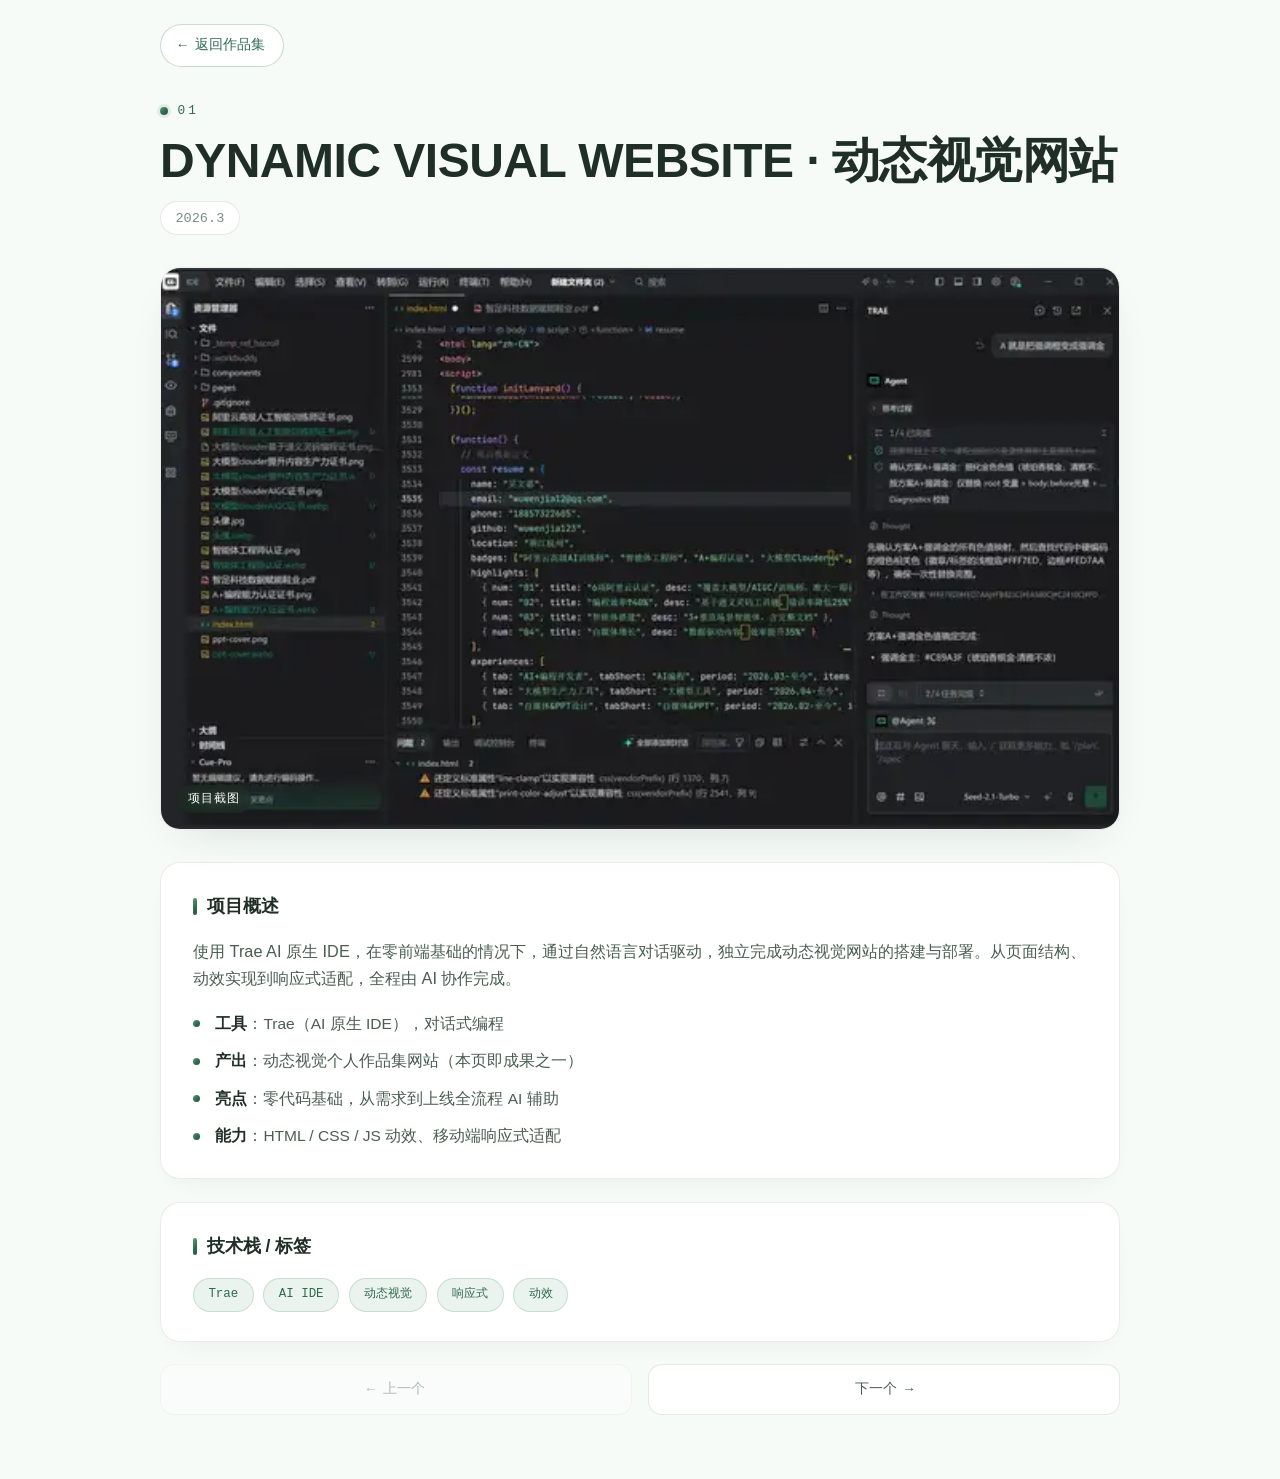
<file: ai-detail.html>
<!DOCTYPE html>
<html lang="zh-CN">
<head>
<meta charset="UTF-8" />
<meta name="viewport" content="width=device-width, initial-scale=1.0, viewport-fit=cover" />
<title>AI 编程实战 · 详情</title>
<style>
  :root{
    --bg-root:#F6FBF7;
    --bg-card:#FFFFFF;
    --text-primary:#1F2E26;
    --text-secondary:#4A5D53;
    --text-tertiary:#7A8E84;
    --accent-primary:#2F6B4F;
    --accent-primary-2:#5E9B74;
    --grad-accent:linear-gradient(135deg,#5E9B74 0%,#2F6B4F 55%,#245A40 100%);
    --font-sans:'Inter',-apple-system,BlinkMacSystemFont,'PingFang SC','Hiragino Sans GB','Microsoft YaHei',sans-serif;
    --font-mono:'Roboto Mono','Courier New',Courier,monospace;
    --ease-out-expo:cubic-bezier(.22,1,.36,1);
    --dur-base:.32s;
  }
  *{box-sizing:border-box;margin:0;padding:0;}
  html,body{background:var(--bg-root);color:var(--text-primary);scroll-behavior:smooth;}
  body{
    font-family:var(--font-sans);
    line-height:1.7;
    -webkit-font-smoothing:antialiased;
    min-height:100vh;
    padding:0 1rem 4rem;
    display:flex;
    flex-direction:column;
    align-items:center;
  }
  body::before{
    content:'';position:fixed;inset:0;z-index:-2;
    background:
      radial-gradient(90% 70% at 0% 0%,rgba(94,155,116,0.10),rgba(0,0,0,0) 60%),
      radial-gradient(90% 70% at 100% 0%,rgba(94,155,116,0.08),rgba(0,0,0,0) 60%),
      radial-gradient(110% 80% at 50% 110%,rgba(47,107,79,0.05),rgba(0,0,0,0) 65%);
    pointer-events:none;
  }
  .wrap{width:100%;max-width:960px;margin-top:1.5rem;}

  /* 返回 */
  .back-link{
    display:inline-flex;align-items:center;gap:.5rem;
    font-family:var(--font-mono);font-size:.85rem;
    color:var(--accent-primary);text-decoration:none;
    padding:.55rem 1.1rem;border:1px solid rgba(47,107,79,0.25);
    border-radius:999px;background:#fff;
    transition:all var(--dur-base) var(--ease-out-expo);
    margin-bottom:1.8rem;cursor:pointer;
  }
  .back-link:hover{background:var(--grad-accent);color:#fff;border-color:transparent;transform:translateX(-3px);}

  /* 头部 */
  .detail-head{margin-bottom:2rem;}
  .detail-num{
    font-family:var(--font-mono);font-size:.8rem;letter-spacing:3px;
    color:var(--accent-primary);margin-bottom:.8rem;
    display:inline-flex;align-items:center;gap:.6rem;
  }
  .detail-num::before{content:'';width:8px;height:8px;border-radius:50%;background:var(--grad-accent);box-shadow:0 0 0 3px rgba(47,107,79,0.10);}
  .detail-title{
    font-size:clamp(1.8rem,5vw,3rem);font-weight:900;line-height:1.12;
    color:var(--text-primary);letter-spacing:-.5px;margin-bottom:.8rem;
  }
  .detail-date{
    font-family:var(--font-mono);font-size:.85rem;color:var(--text-tertiary);
    display:inline-block;padding:.3rem .9rem;border:1px solid rgba(50,80,60,0.12);
    border-radius:999px;background:#fff;
  }

  /* 截图大图 */
  .detail-shot{
    width:100%;border-radius:20px;overflow:hidden;
    border:1px solid rgba(50,80,60,0.10);
    background:#fff;box-shadow:0 18px 46px -24px rgba(31,46,38,0.18);
    margin-bottom:2rem;position:relative;
  }
  .detail-shot img{width:100%;height:auto;display:block;}
  .detail-shot .shot-tip{
    position:absolute;left:1rem;bottom:1rem;
    font-family:var(--font-mono);font-size:.72rem;letter-spacing:1px;
    color:#fff;background:rgba(31,46,38,0.55);
    padding:.25rem .7rem;border-radius:999px;backdrop-filter:blur(4px);
  }
  .shot-empty{
    width:100%;aspect-ratio:16/10;border-radius:20px;
    border:1px dashed rgba(94,155,116,0.4);
    display:flex;align-items:center;justify-content:center;
    color:var(--text-tertiary);font-family:var(--font-mono);font-size:.9rem;
    background:linear-gradient(180deg,#fff,#FAFAFA);margin-bottom:2rem;
  }

  /* 描述与要点 */
  .detail-section{
    background:var(--bg-card);border:1px solid rgba(50,80,60,0.10);
    border-radius:20px;padding:1.8rem 2rem;margin-bottom:1.4rem;
    box-shadow:0 10px 30px -20px rgba(31,46,38,0.14);
  }
  .detail-section h3{
    font-size:1.1rem;font-weight:800;color:var(--text-primary);
    margin-bottom:1rem;display:flex;align-items:center;gap:.6rem;
  }
  .detail-section h3::before{content:'';width:4px;height:1.1rem;border-radius:2px;background:var(--grad-accent);}
  .detail-lead{color:var(--text-secondary);font-size:1.02rem;margin-bottom:1.1rem;}
  .detail-list{list-style:none;display:flex;flex-direction:column;gap:.7rem;}
  .detail-list li{
    position:relative;padding-left:1.4rem;color:var(--text-secondary);font-size:.97rem;
  }
  .detail-list li::before{
    content:'';position:absolute;left:0;top:.62em;width:7px;height:7px;border-radius:50%;
    background:var(--grad-accent);
  }
  .detail-list b{color:var(--text-primary);font-weight:700;}

  /* 标签行 */
  .tag-row{display:flex;flex-wrap:wrap;gap:.6rem;}
  .tag{
    font-family:var(--font-mono);font-size:.78rem;
    padding:.35rem .9rem;border-radius:999px;
    background:rgba(94,155,116,0.12);color:var(--accent-primary);
    border:1px solid rgba(94,155,116,0.25);
  }

  /* 底部导航 */
  .detail-nav{display:flex;justify-content:space-between;gap:1rem;margin-top:1rem;}
  .detail-nav a{
    flex:1;text-align:center;text-decoration:none;
    font-family:var(--font-mono);font-size:.85rem;
    color:var(--text-secondary);padding:.8rem;border-radius:14px;
    border:1px solid rgba(50,80,60,0.12);background:#fff;
    transition:all var(--dur-base) var(--ease-out-expo);
  }
  .detail-nav a:hover{color:#fff;background:var(--grad-accent);border-color:transparent;}
  .detail-nav a.disabled{opacity:.4;pointer-events:none;}

  @media (max-width:640px){
    .detail-section{padding:1.4rem 1.2rem;}
    .detail-nav{flex-direction:column;}
  }
</style>
</head>
<body>
  <div class="wrap">
    <a class="back-link" href="index.html#aiPractice">← 返回作品集</a>
    <div class="detail-head">
      <div class="detail-num" id="dNum">01</div>
      <div class="detail-title" id="dTitle">—</div>
      <div class="detail-date" id="dDate">—</div>
    </div>

    <div id="dShot"></div>

    <div class="detail-section">
      <h3>项目概述</h3>
      <p class="detail-lead" id="dLead">—</p>
      <ul class="detail-list" id="dList"></ul>
    </div>

    <div class="detail-section">
      <h3>技术栈 / 标签</h3>
      <div class="tag-row" id="dTags"></div>
    </div>

    <div class="detail-nav" id="dNav"></div>
  </div>

<script>
  const DATA = {
    '01':{
      num:'01',
      title:'DYNAMIC VISUAL WEBSITE',
      zh:'动态视觉网站',
      date:'2026.3',
      imageWebp:'AI1.webp',
      lead:'使用 Trae AI 原生 IDE，在零前端基础的情况下，通过自然语言对话驱动，独立完成动态视觉网站的搭建与部署。从页面结构、动效实现到响应式适配，全程由 AI 协作完成。',
      list:[
        '<b>工具</b>：Trae（AI 原生 IDE），对话式编程',
        '<b>产出</b>：动态视觉个人作品集网站（本页即成果之一）',
        '<b>亮点</b>：零代码基础，从需求到上线全流程 AI 辅助',
        '<b>能力</b>：HTML / CSS / JS 动效、移动端响应式适配'
      ],
      tags:['Trae','AI IDE','动态视觉','响应式','动效']
    },
    '02':{
      num:'02',
      title:'AUTOMATED WORKFLOW',
      zh:'自动工作流',
      date:'2026.6',
      imageWebp:'AI2.webp',
      lead:'搭建自动化信息流工作流：每日定时抓取指定来源资讯，经 AI 摘要归纳后生成结构化日报，并自动推送至指定渠道，把"每天看资讯"变成"每天收日报"。',
      list:[
        '<b>触发</b>：每日定时（cron）自动运行',
        '<b>流程</b>：抓取 → AI 摘要 → 结构化排版 → 自动推送',
        '<b>工具</b>：WorkBuddy / 智能体编排',
        '<b>产出</b>：每日自动化资讯日报，省去手动检索'
      ],
      tags:['自动化','智能体','定时任务','AI 摘要','信息流']
    },
    '03':{
      num:'03',
      title:'PERSONAL AI EMPLOYEE',
      zh:'私人 AI 雇员',
      date:'2025.12',
      imageWebp:'AI3.webp',
      lead:'通过系统提示词工程与方法论沉淀，构建固定提示词模板，将通用大模型调教为可长期协作的"私人 AI 雇员"，覆盖日常助理、信息整理、内容生成等高频场景。',
      list:[
        '<b>方法</b>：系统提示词 + 固定提示词模板',
        '<b>场景</b>：助理 / 信息整理 / 内容生成',
        '<b>特点</b>：可复用、可迭代、行为稳定',
        '<b>成果</b>：沉淀出可靠的个人 AI 工作流'
      ],
      tags:['提示词工程','智能体','工作流','方法论']
    }
  };

  const order = ['01','02','03'];
  const params = new URLSearchParams(location.search);
  const id = params.get('id') || '01';
  const d = DATA[id] || DATA['01'];

  document.getElementById('dNum').textContent = d.num;
  document.getElementById('dTitle').textContent = d.title + ' · ' + d.zh;
  document.getElementById('dDate').textContent = d.date;
  document.getElementById('dLead').textContent = d.lead;

  const shot = document.getElementById('dShot');
  if (d.imageWebp) {
    shot.className = 'detail-shot';
    shot.innerHTML =
      '<picture>' +
        '<source srcset="' + encodeURIComponent(d.imageWebp) + '" type="image/webp">' +
        // 原先用 png 作为兜底 <img src>，但 AI1/2/3.png 已下线（改用 webp 瘦身 ~2MB），
        // 这里直接用 webp 兜底，避免旧 src 指向已删除文件产生 404。现代浏览器原生支持 webp。
        '<img src="' + encodeURIComponent(d.imageWebp) + '" alt="' + d.title + '" loading="lazy" decoding="async">' +
      '</picture>' +
      '<span class="shot-tip">项目截图</span>';
  } else {
    shot.className = 'shot-empty';
    shot.textContent = '截图待补充';
  }

  const list = document.getElementById('dList');
  d.list.forEach(function(t){ const li=document.createElement('li'); li.innerHTML=t; list.appendChild(li); });

  const tags = document.getElementById('dTags');
  d.tags.forEach(function(t){ const s=document.createElement('span'); s.className='tag'; s.textContent=t; tags.appendChild(s); });

  // 上/下项目导航
  const idx = order.indexOf(id);
  const prev = idx>0 ? order[idx-1] : null;
  const next = idx<order.length-1 ? order[idx+1] : null;
  const nav = document.getElementById('dNav');
  nav.innerHTML =
    (prev ? '<a href="ai-detail.html?id='+prev+'">← 上一个</a>' : '<a class="disabled">← 上一个</a>') +
    (next ? '<a href="ai-detail.html?id='+next+'">下一个 →</a>' : '<a class="disabled">下一个 →</a>');

  document.title = 'AI 编程实战 · ' + d.zh;
</script>
</body>
</html>
</file>
